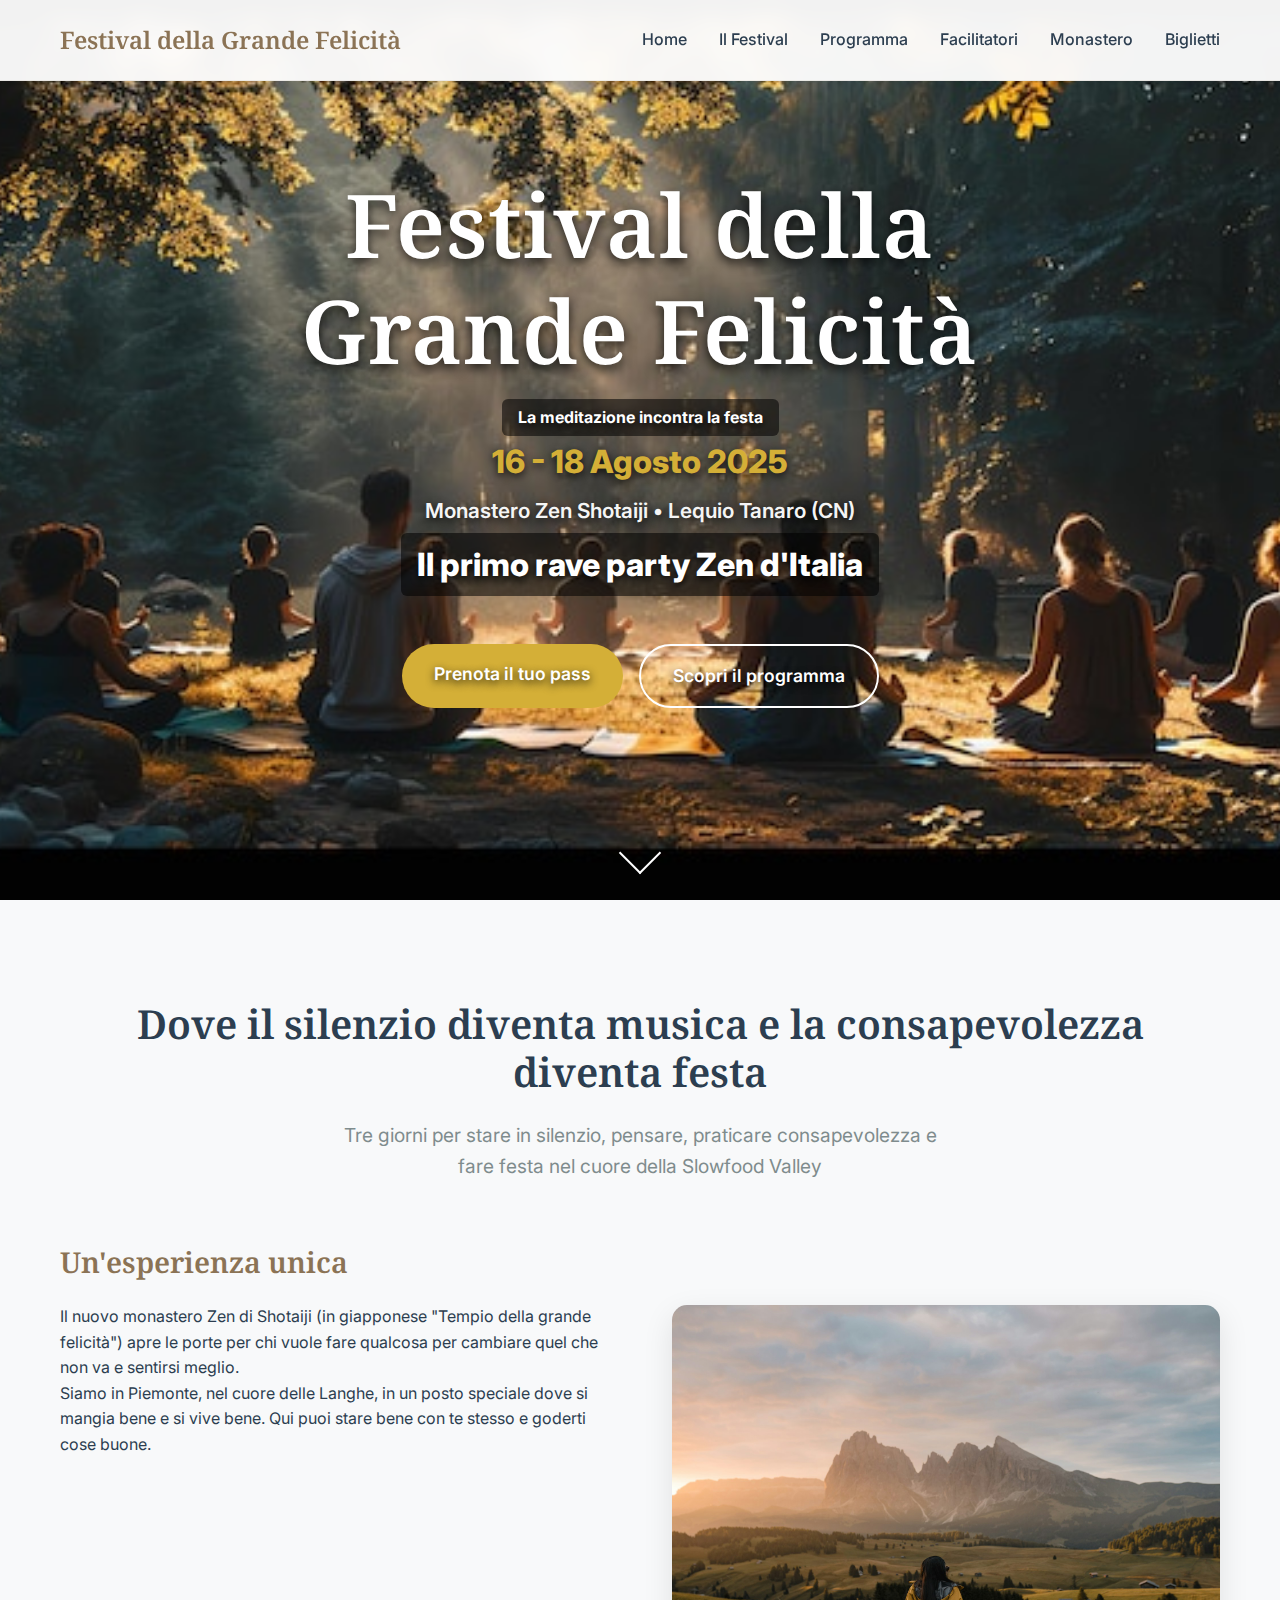
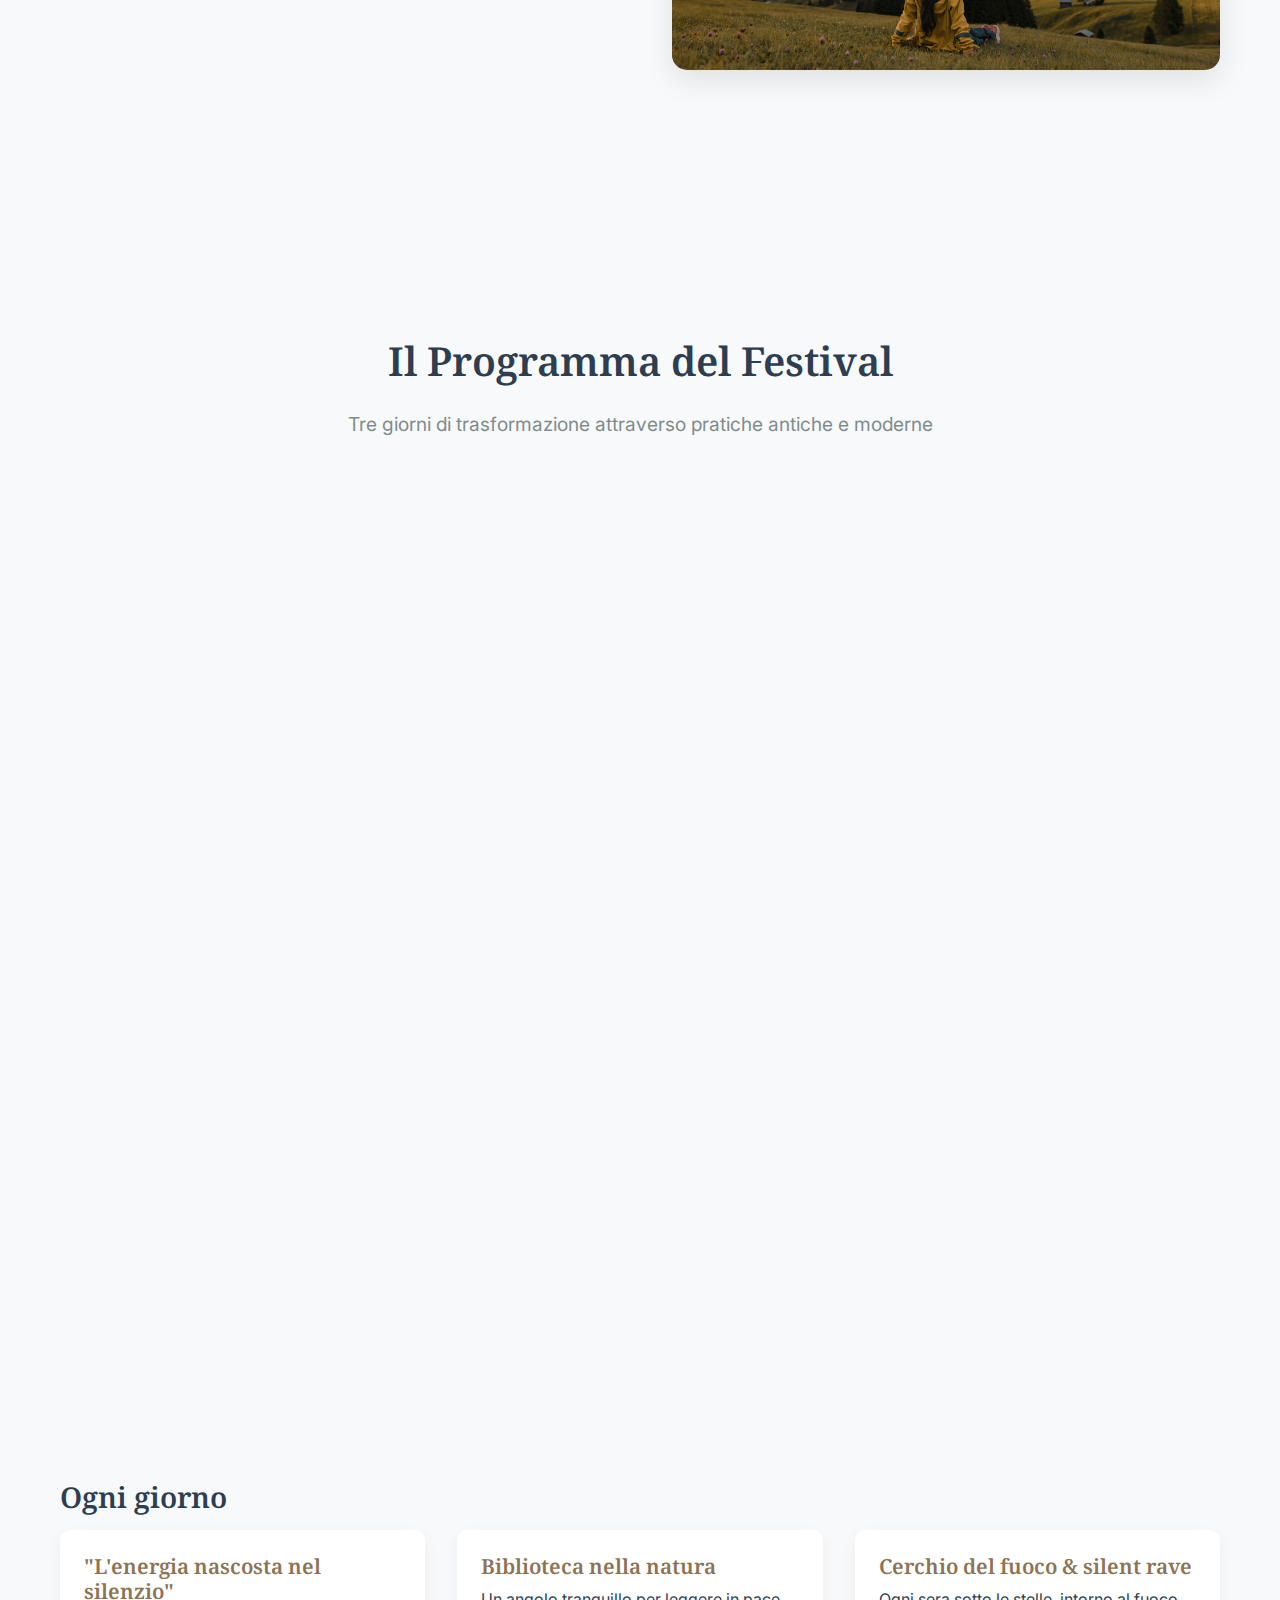
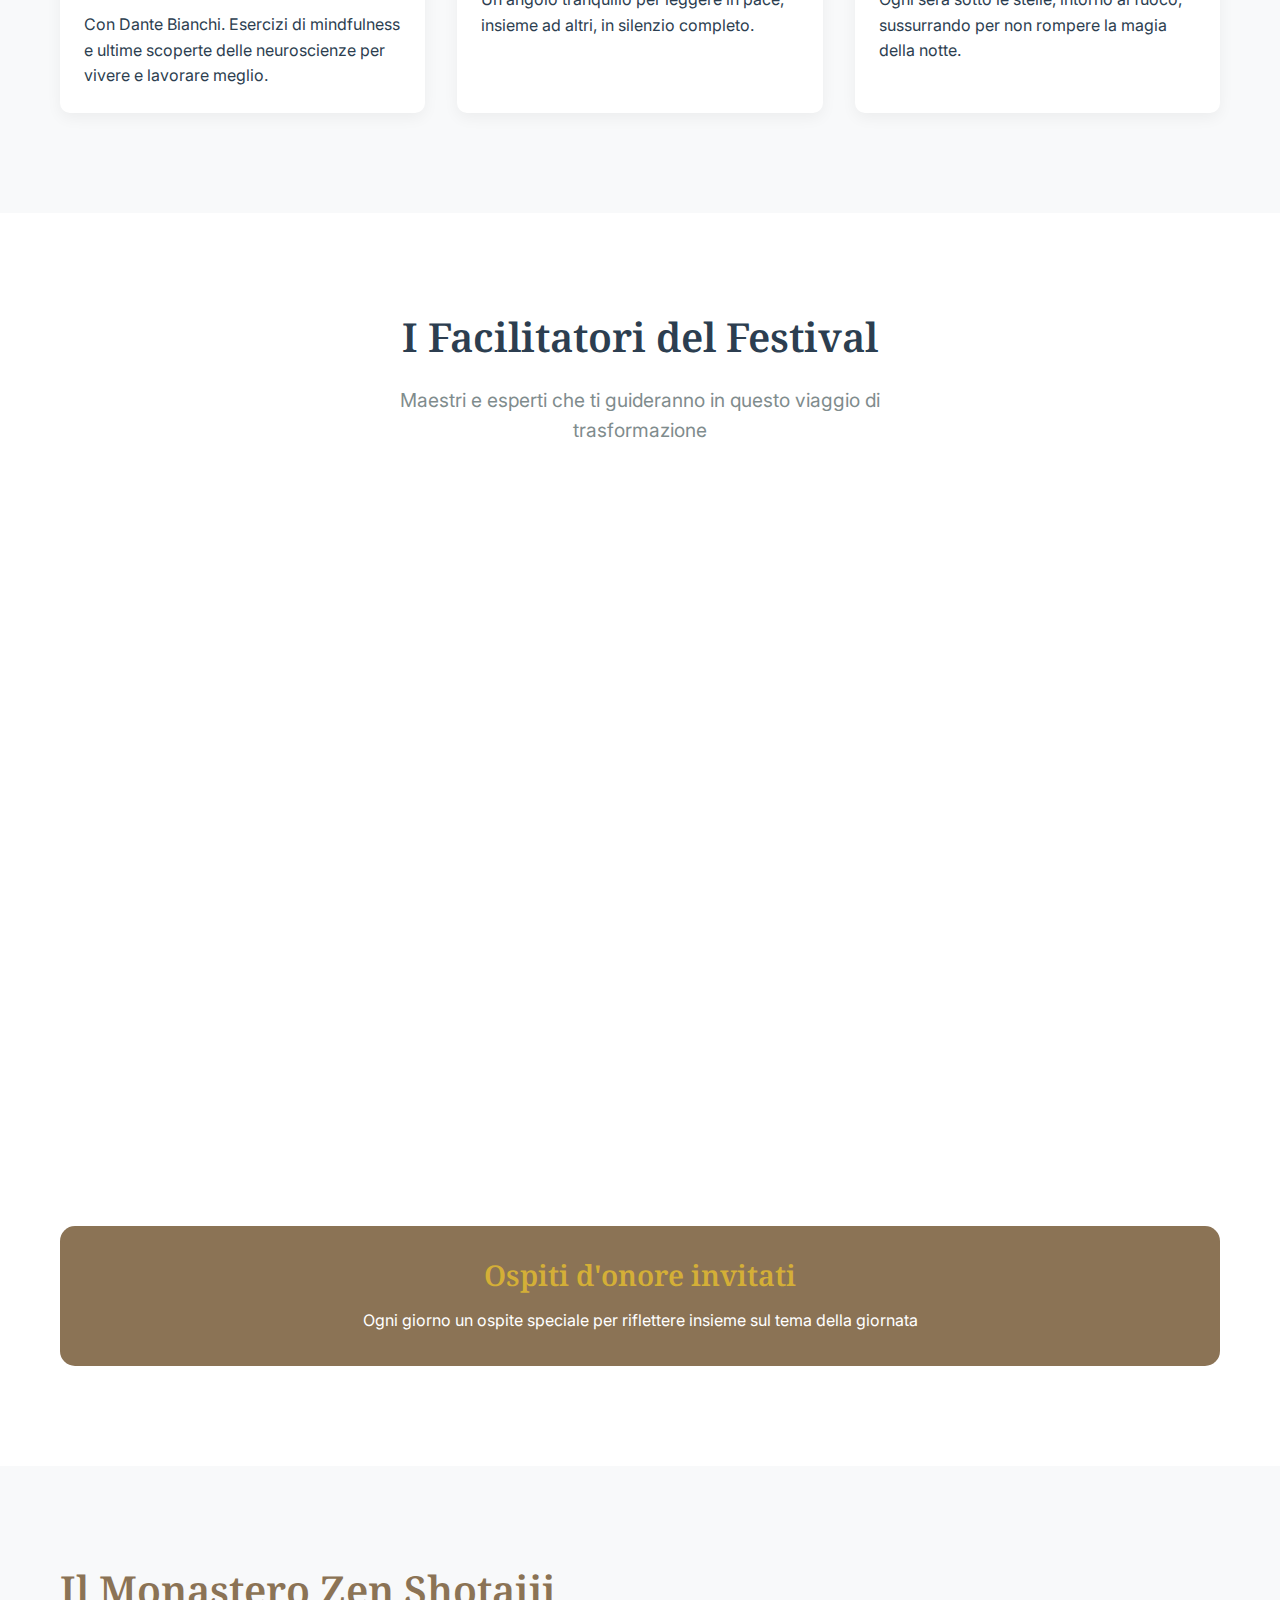
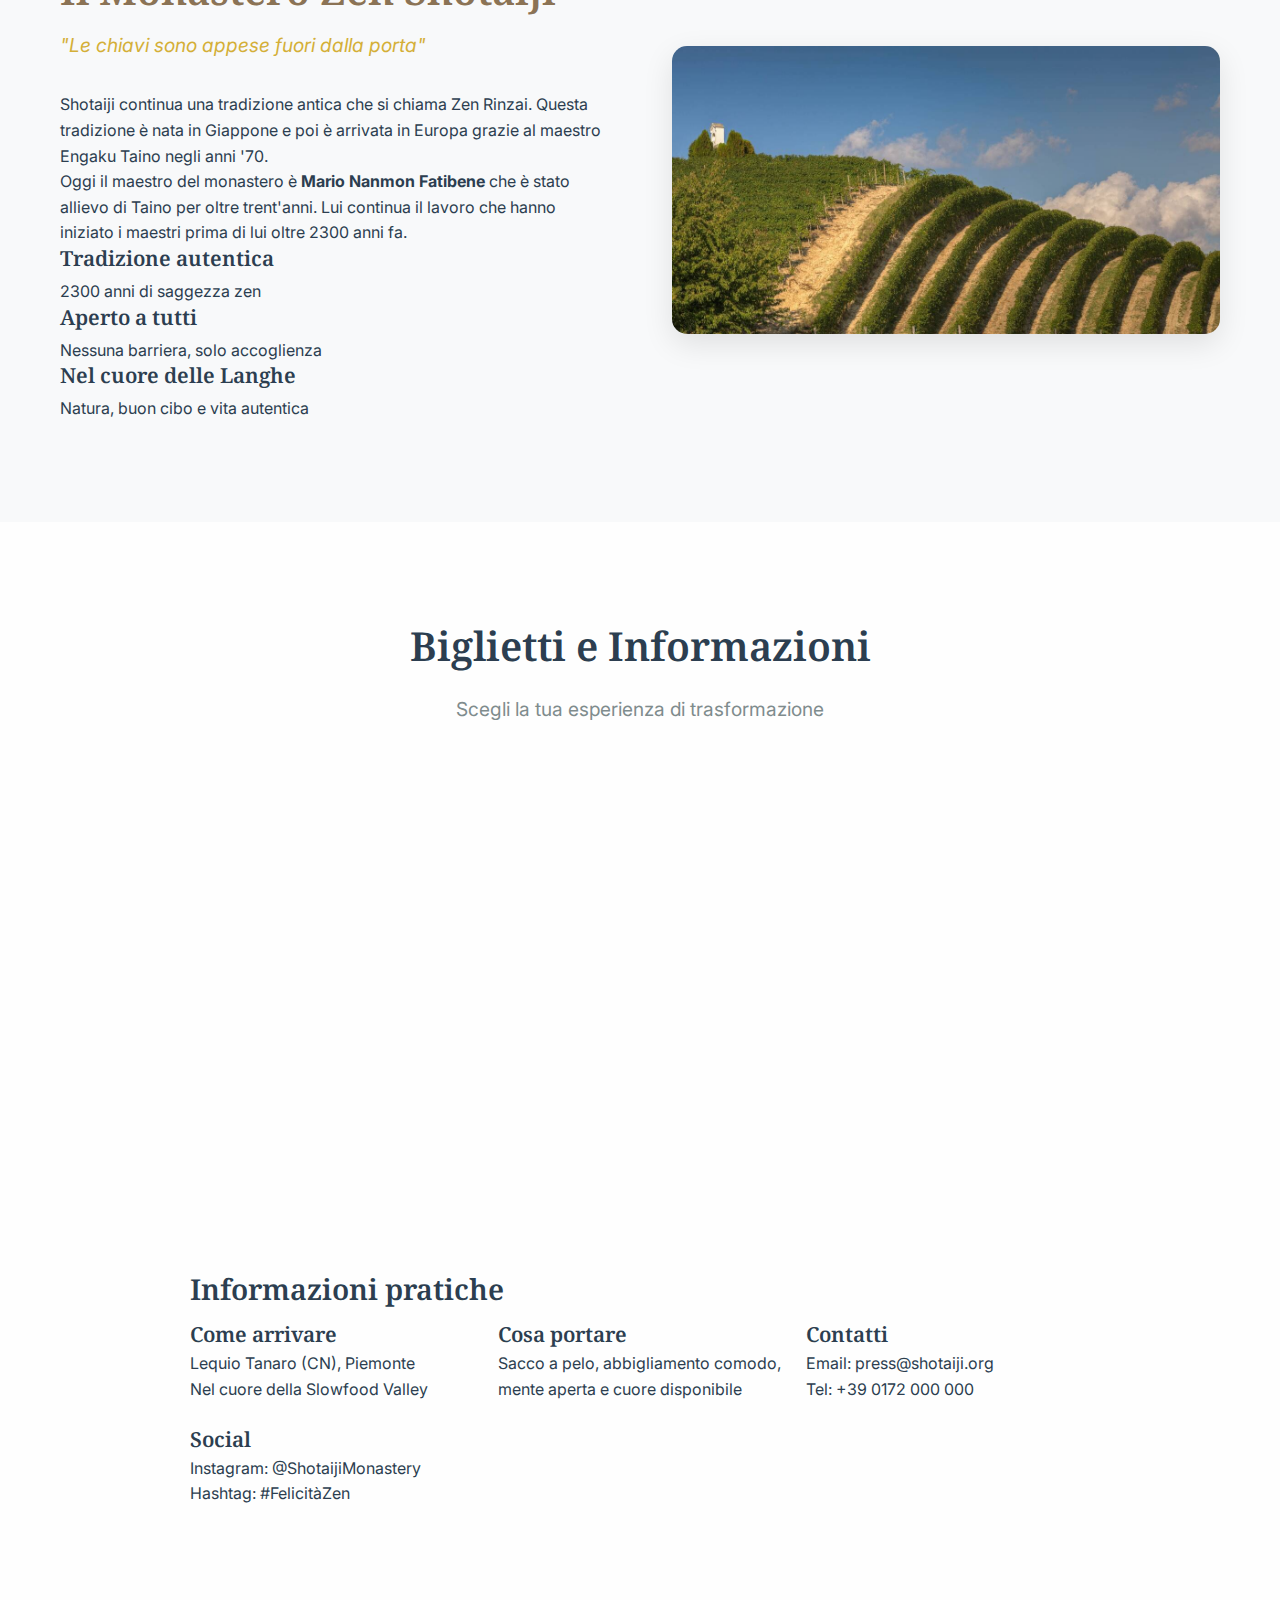
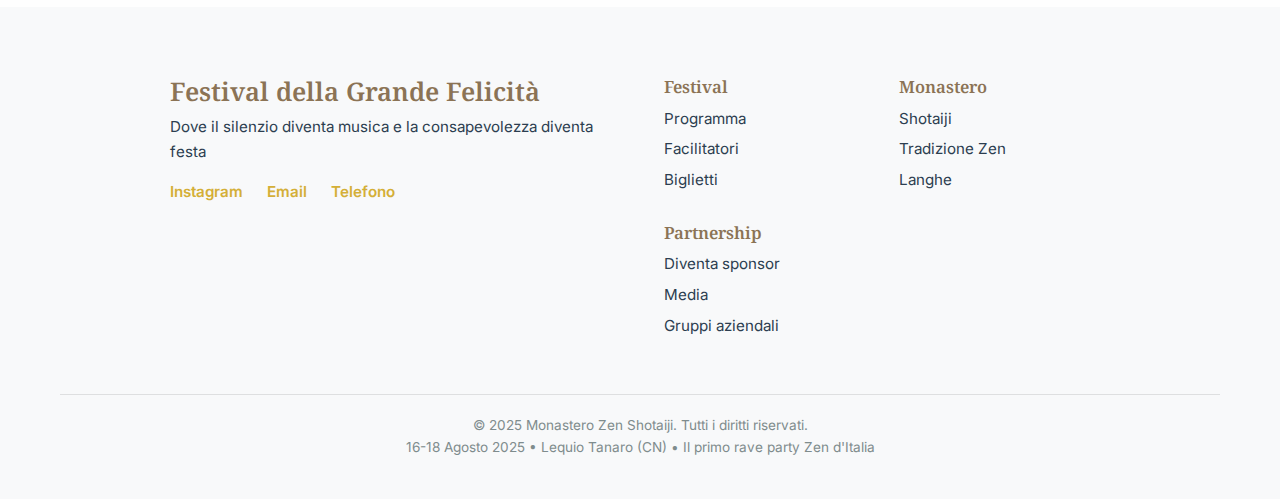
<file: index.html>
<!DOCTYPE html>
<html lang="it">
<head>
    <meta charset="UTF-8">
    <meta http-equiv="Cache-Control" content="no-cache, no-store, must-revalidate">
    <meta http-equiv="Pragma" content="no-cache">
    <meta http-equiv="Expires" content="0">
    <meta name="viewport" content="width=device-width, initial-scale=1.0">
    <title>Festival della Grande Felicità | 16-18 Agosto 2025 | Monastero Zen Shotaiji</title>
    <meta name="description" content="Il primo rave party Zen d'Italia. Tre giorni di meditazione, consapevolezza e festa nel cuore delle Langhe piemontesi.">
    <link rel="stylesheet" href="styles.css">
    <link href="https://fonts.googleapis.com/css2?family=Inter:wght@300;400;500;600;700&family=Noto+Serif:wght@400;600&display=swap" rel="stylesheet">
</head>
<body>
    <!-- Navigation -->
    <nav class="navbar">
        <div class="nav-container">
            <div class="nav-logo">
                <h2>Festival della Grande Felicità</h2>
            </div>
            <ul class="nav-menu">
                <li><a href="#home" class="nav-link">Home</a></li>
                <li><a href="#festival" class="nav-link">Il Festival</a></li>
                <li><a href="#programma" class="nav-link">Programma</a></li>
                <li><a href="#facilitatori" class="nav-link">Facilitatori</a></li>
                <li><a href="#monastero" class="nav-link">Monastero</a></li>
                <li><a href="#biglietti" class="nav-link">Biglietti</a></li>
            </ul>
            <div class="hamburger">
                <span></span>
                <span></span>
                <span></span>
            </div>
        </div>
    </nav>

    <!-- Hero Section -->
    <section id="home" class="hero">
        <div class="hero-background">
            <img src="assets/images/hero_meditation.jpg" alt="Meditazione zen nella natura">
            <div class="hero-overlay"></div>
        </div>
        <div class="hero-content">
            <h1 class="hero-title">Festival della Grande Felicità</h1>
            <p class="hero-subtitle">La meditazione incontra la festa</p>
            <div class="hero-details">
                <div class="hero-date">16 - 18 Agosto 2025</div>
                <div class="hero-location">Monastero Zen Shotaiji • Lequio Tanaro (CN)</div>
                <div class="hero-tagline">Il primo rave party Zen d'Italia</div>
            </div>
            <div class="hero-buttons">
                <a href="#biglietti" class="btn btn-primary">Prenota il tuo pass</a>
                <a href="#programma" class="btn btn-secondary">Scopri il programma</a>
            </div>
        </div>
        <div class="scroll-indicator">
            <div class="scroll-arrow"></div>
        </div>
    </section>

    <!-- Festival Introduction -->
    <section id="festival" class="festival-intro">
        <div class="container">
            <div class="section-header">
                <h2>Dove il silenzio diventa musica e la consapevolezza diventa festa</h2>
                <p class="section-subtitle">Tre giorni per stare in silenzio, pensare, praticare consapevolezza e fare festa nel cuore della Slowfood Valley</p>
            </div>
            
            <div class="intro-grid">
                <div class="intro-text">
                    <h3>Un'esperienza unica</h3>
                    <p>Il nuovo monastero Zen di Shotaiji (in giapponese "Tempio della grande felicità") apre le porte per chi vuole fare qualcosa per cambiare quel che non va e sentirsi meglio.</p>
                    <p>Siamo in Piemonte, nel cuore delle Langhe, in un posto speciale dove si mangia bene e si vive bene. Qui puoi stare bene con te stesso e goderti cose buone.</p>
                    
                    <div class="highlights">
                        <div class="highlight-item">
                            <h4>🧘‍♀️ Meditazioni all'alba</h4>
                            <p>Inizia ogni giornata con la pratica zen tradizionale</p>
                        </div>
                        <div class="highlight-item">
                            <h4>🔥 Cerchi di fuoco sotto le stelle</h4>
                            <p>Ogni sera ci troveremo intorno al fuoco come dalla preistoria</p>
                        </div>
                        <div class="highlight-item">
                            <h4>📚 Biblioteca immersa nella natura</h4>
                            <p>Leggi in silenzio, ma insieme, senza essere disturbato</p>
                        </div>
                    </div>
                </div>
                <div class="intro-image">
                    <img src="assets/images/monastery_peaceful.jpg" alt="Monastero zen pacifico">
                </div>
            </div>
        </div>
    </section>

    <!-- Program Section -->
    <section id="programma" class="program">
        <div class="container">
            <div class="section-header">
                <h2>Il Programma del Festival</h2>
                <p class="section-subtitle">Tre giorni di trasformazione attraverso pratiche antiche e moderne</p>
            </div>

            <div class="program-days">
                <div class="program-day">
                    <div class="day-header">
                        <div class="day-number">17</div>
                        <div class="day-info">
                            <h3>Giornata della Gratitudine</h3>
                            <p>Domenica 17 Agosto</p>
                        </div>
                    </div>
                    <div class="day-content">
                        <h4>Naikan con Fabrizio Tabiani</h4>
                        <p>Imparerai il Naikan, una pratica giapponese di auto-riflessione che radica la gratitudine in un benessere autentico alternando pratica guidata, condivisioni e applicazioni immediate che
                            trasformano la teoria in esperienza.</p>
                        <p>Scoprirai quattro abilità importanti: autoriflessione, accettazione, coesistenza con emozioni spiacevoli e fare attenzione per imparare modi concreti per guardarci dentro e sentire gratitudine vera.</p>
                    </div>
                </div>

                <div class="program-day">
                    <div class="day-header">
                        <div class="day-number">18</div>
                        <div class="day-info">
                            <h3>Giornata del Movimento Autentico</h3>
                            <p>Lunedì 18 Agosto</p>
                        </div>
                    </div>
                    <div class="day-content">
                        <h4>Il Movimento Autentico come linguaggio dell'Anima</h4>
                        <p>Con Silvana Bragante scoprirai il tuo movimento naturale: quello più autentico quando siamo in relazione con gli altri.</p>
                        <p>Si crea un dialogo nuovo tra il corpo e la mente che alimenta il nostro benessere.</p>
                    </div>
                </div>

                <div class="program-day">
                    <div class="day-header">
                        <div class="day-number">19</div>
                        <div class="day-info">
                            <h3>Giornata "Eliminare il caos"</h3>
                            <p>Martedì 19 Agosto</p>
                        </div>
                    </div>
                    <div class="day-content">
                        <h4>Dialogo Incorpo con Ilaria Vaglini e Mauro Sandrini</h4>
                        <p>Quando Socrate incontra il Buddha: l'arte perduta del dialogo incorpo. Maieutica e presenza corporea si fondono in una comunicazione capace di trasformare profondamente le relazioni.</p>
                        <p>Strumenti concreti per trasformare la frammentazione contemporanea in una centratura profonda.</p>
                    </div>
                </div>
            </div>

            <div class="daily-activities">
                <h3>Ogni giorno</h3>
                <div class="activities-grid">
                    <div class="activity">
                        <h4>"L'energia nascosta nel silenzio"</h4>
                        <p>Con Dante Bianchi. Esercizi di mindfulness e ultime scoperte delle neuroscienze per vivere e lavorare meglio.</p>
                    </div>
                    <div class="activity">
                        <h4>Biblioteca nella natura</h4>
                        <p>Un angolo tranquillo per leggere in pace, insieme ad altri, in silenzio completo.</p>
                    </div>
                    <div class="activity">
                        <h4>Cerchio del fuoco & silent rave</h4>
                        <p>Ogni sera sotto le stelle, intorno al fuoco, sussurrando per non rompere la magia della notte.</p>
                    </div>
                </div>
            </div>
        </div>
    </section>

    <!-- Facilitators Section -->
    <section id="facilitatori" class="facilitators">
        <div class="container">
            <div class="section-header">
                <h2>I Facilitatori del Festival</h2>
                <p class="section-subtitle">Maestri e esperti che ti guideranno in questo viaggio di trasformazione</p>
            </div>

            <div class="facilitators-grid">
                <div class="facilitator">
                    <div class="facilitator-info">
                        <h3>Fabrizio Tabiani</h3>
                        <p class="facilitator-role">Giornata della Gratitudine</p>
                        <p>Psicoterapeuta, pratica lo Zen Rinzai ed è istruttore di mindfulness. È esperto di Naikan e fa parte del ToDo Institute di Gregg Krech. Al festival guiderà un percorso sulla psicologia giapponese del benessere.</p>
                    </div>
                </div>

                <div class="facilitator">
                    <div class="facilitator-info">
                        <h3>Silvana Bragante</h3>
                        <p class="facilitator-role">Il Movimento Autentico</p>
                        <p>Psicoterapeuta che lavora con il corpo, fa parte della SIAR. È insegnante di Movimento Autentico che sta innovando per renderlo ancora più accessibile. Ha imparato questo metodo direttamente da Helen Payne.</p>
                    </div>
                </div>

                <div class="facilitator">
                    <div class="facilitator-info">
                        <h3>Ilaria Vaglini</h3>
                        <p class="facilitator-role">Dialogo Incorpo</p>
                        <p>Filosofa e docente all'Università di Pisa. Insieme a Mauro Sandrini ha sviluppato il metodo del "Dialogo incorpo" che fonde filosofia greca e consapevolezza orientale.</p>
                    </div>
                </div>

                <div class="facilitator">
                    <div class="facilitator-info">
                        <h3>Mauro Sandrini</h3>
                        <p class="facilitator-role">Eliminare il caos</p>
                        <p>Formatore e innovatore. Ha inventato il metodo "Eliminare il caos" e riportato alla luce la pratica del "Dialogo incorpo". Ci darà strumenti pratici per affrontare le difficoltà del mondo moderno.</p>
                    </div>
                </div>

                <div class="facilitator">
                    <div class="facilitator-info">
                        <h3>Dante Bianchi</h3>
                        <p class="facilitator-role">L'energia nascosta nel silenzio</p>
                        <p>Pratica lo Zen Rinzai ed è allievo del maestro Mario Nanmon Fatibene. Laureato in scienze biologiche, unisce la meditazione con le conoscenze scientifiche. Il suo modo di insegnare è rigoroso ma empatico.</p>
                    </div>
                </div>
            </div>

            <div class="special-guests">
                <h3>Ospiti d'onore invitati</h3>
                <div class="guests-list">
                    <span class="guest">Ogni giorno un ospite speciale per riflettere insieme sul tema della giornata</span>
                </div>
            </div>
        </div>
    </section>

    <!-- Monastery Section -->
    <section id="monastero" class="monastery">
        <div class="container">
            <div class="monastery-content">
                <div class="monastery-text">
                    <h2>Il Monastero Zen Shotaiji</h2>
                    <p class="monastery-subtitle">"Le chiavi sono appese fuori dalla porta"</p>
                    
                    <p>Shotaiji continua una tradizione antica che si chiama Zen Rinzai. Questa tradizione è nata in Giappone e poi è arrivata in Europa grazie al maestro Engaku Taino negli anni '70.</p>
                    
                    <p>Oggi il maestro del monastero è <strong>Mario Nanmon Fatibene</strong> che è stato allievo di Taino per oltre trent'anni. Lui continua il lavoro che hanno iniziato i maestri prima di lui oltre 2300 anni fa.</p>
                    
                    <div class="monastery-features">
                        <div class="feature">
                            <h4>Tradizione autentica</h4>
                            <p>2300 anni di saggezza zen</p>
                        </div>
                        <div class="feature">
                            <h4>Aperto a tutti</h4>
                            <p>Nessuna barriera, solo accoglienza</p>
                        </div>
                        <div class="feature">
                            <h4>Nel cuore delle Langhe</h4>
                            <p>Natura, buon cibo e vita autentica</p>
                        </div>
                    </div>
                </div>
                <div class="monastery-image">
                    <img src="assets/images/langhe_landscape.jpg" alt="Paesaggio delle Langhe">
                </div>
            </div>
        </div>
    </section>

    <!-- Tickets Section -->
    <section id="biglietti" class="tickets">
        <div class="container">
            <div class="section-header">
                <h2>Biglietti e Informazioni</h2>
                <p class="section-subtitle">Scegli la tua esperienza di trasformazione</p>
            </div>

            <div class="tickets-grid">
                <div class="ticket-card">
                    <h3>Giornata singola</h3>
                    <div class="price">€150</div>
                    <ul class="ticket-features">
                        <li>Accesso a workshop e attività di 1 giorno</li>
                        <li>Tutte le pratiche quotidiane</li>
                        <li>Cerchio del fuoco serale</li>
                    </ul>
                    <a href="https://festivalgrandefelicita.it" class="btn btn-outline" target="_blank">Prenota</a>
                </div>

                <div class="ticket-card featured">
                    <div class="ticket-badge">Più popolare</div>
                    <h3>Festival completo</h3>
                    <div class="price">€340</div>
                    <ul class="ticket-features">
                        <li>Tutte le attività dei 3 giorni</li>
                        <li>Pernottamento in sacco a pelo</li>
                        <li>Colazione e pranzo inclusi</li>
                        <li>Accesso completo a tutte le pratiche</li>
                    </ul>
                    <a href="https://festivalgrandefelicita.it" class="btn btn-primary" target="_blank">Prenota</a>
                </div>

                <div class="ticket-card early-bird">
                    <div class="ticket-badge">Early Bird</div>
                    <h3>Offerta speciale</h3>
                    <div class="price">€240</div>
                    <div class="price-note">Entro il 15 luglio</div>
                    <ul class="ticket-features">
                        <li>Tutti e 3 i giorni</li>
                        <li>Pernottamento in sacco a pelo</li>
                        <li>Colazione e pranzo inclusi</li>
                        <li>Risparmio di €100</li>
                    </ul>
                    <a href="https://festivalgrandefelicita.it" class="btn btn-primary" target="_blank">Prenota ora</a>
                </div>
            </div>

            <div class="practical-info">
                <h3>Informazioni pratiche</h3>
                <div class="info-grid">
                    <div class="info-item">
                        <h4>Come arrivare</h4>
                        <p>Lequio Tanaro (CN), Piemonte<br>Nel cuore della Slowfood Valley</p>
                    </div>
                    <div class="info-item">
                        <h4>Cosa portare</h4>
                        <p>Sacco a pelo, abbigliamento comodo, mente aperta e cuore disponibile</p>
                    </div>
                    <div class="info-item">
                        <h4>Contatti</h4>
                        <p>Email: press@shotaiji.org<br>Tel: +39 0172 000 000</p>
                    </div>
                    <div class="info-item">
                        <h4>Social</h4>
                        <p>Instagram: @ShotaijiMonastery<br>Hashtag: #FelicitàZen</p>
                    </div>
                </div>
            </div>
        </div>
    </section>

    <!-- Footer -->
    <footer class="footer">
        <div class="container">
            <div class="footer-content">
                <div class="footer-main">
                    <h3>Festival della Grande Felicità</h3>
                    <p>Dove il silenzio diventa musica e la consapevolezza diventa festa</p>
                    <div class="footer-social">
                        <a href="https://instagram.com/shotaijimonastery" target="_blank">Instagram</a>
                        <a href="mailto:press@shotaiji.org">Email</a>
                        <a href="tel:+390172000000">Telefono</a>
                    </div>
                </div>
                <div class="footer-links">
                    <div class="footer-section">
                        <h4>Festival</h4>
                        <ul>
                            <li><a href="#programma">Programma</a></li>
                            <li><a href="#facilitatori">Facilitatori</a></li>
                            <li><a href="#biglietti">Biglietti</a></li>
                        </ul>
                    </div>
                    <div class="footer-section">
                        <h4>Monastero</h4>
                        <ul>
                            <li><a href="#monastero">Shotaiji</a></li>
                            <li><a href="#">Tradizione Zen</a></li>
                            <li><a href="#">Langhe</a></li>
                        </ul>
                    </div>
                    <div class="footer-section">
                        <h4>Partnership</h4>
                        <ul>
                            <li><a href="mailto:press@shotaiji.org">Diventa sponsor</a></li>
                            <li><a href="mailto:press@shotaiji.org">Media</a></li>
                            <li><a href="mailto:press@shotaiji.org">Gruppi aziendali</a></li>
                        </ul>
                    </div>
                </div>
            </div>
            <div class="footer-bottom">
                <p>&copy; 2025 Monastero Zen Shotaiji. Tutti i diritti riservati.</p>
                <p>16-18 Agosto 2025 • Lequio Tanaro (CN) • Il primo rave party Zen d'Italia</p>
            </div>
        </div>
    </footer>

    <script src="script.js"></script>
</body>
</html>
</file>
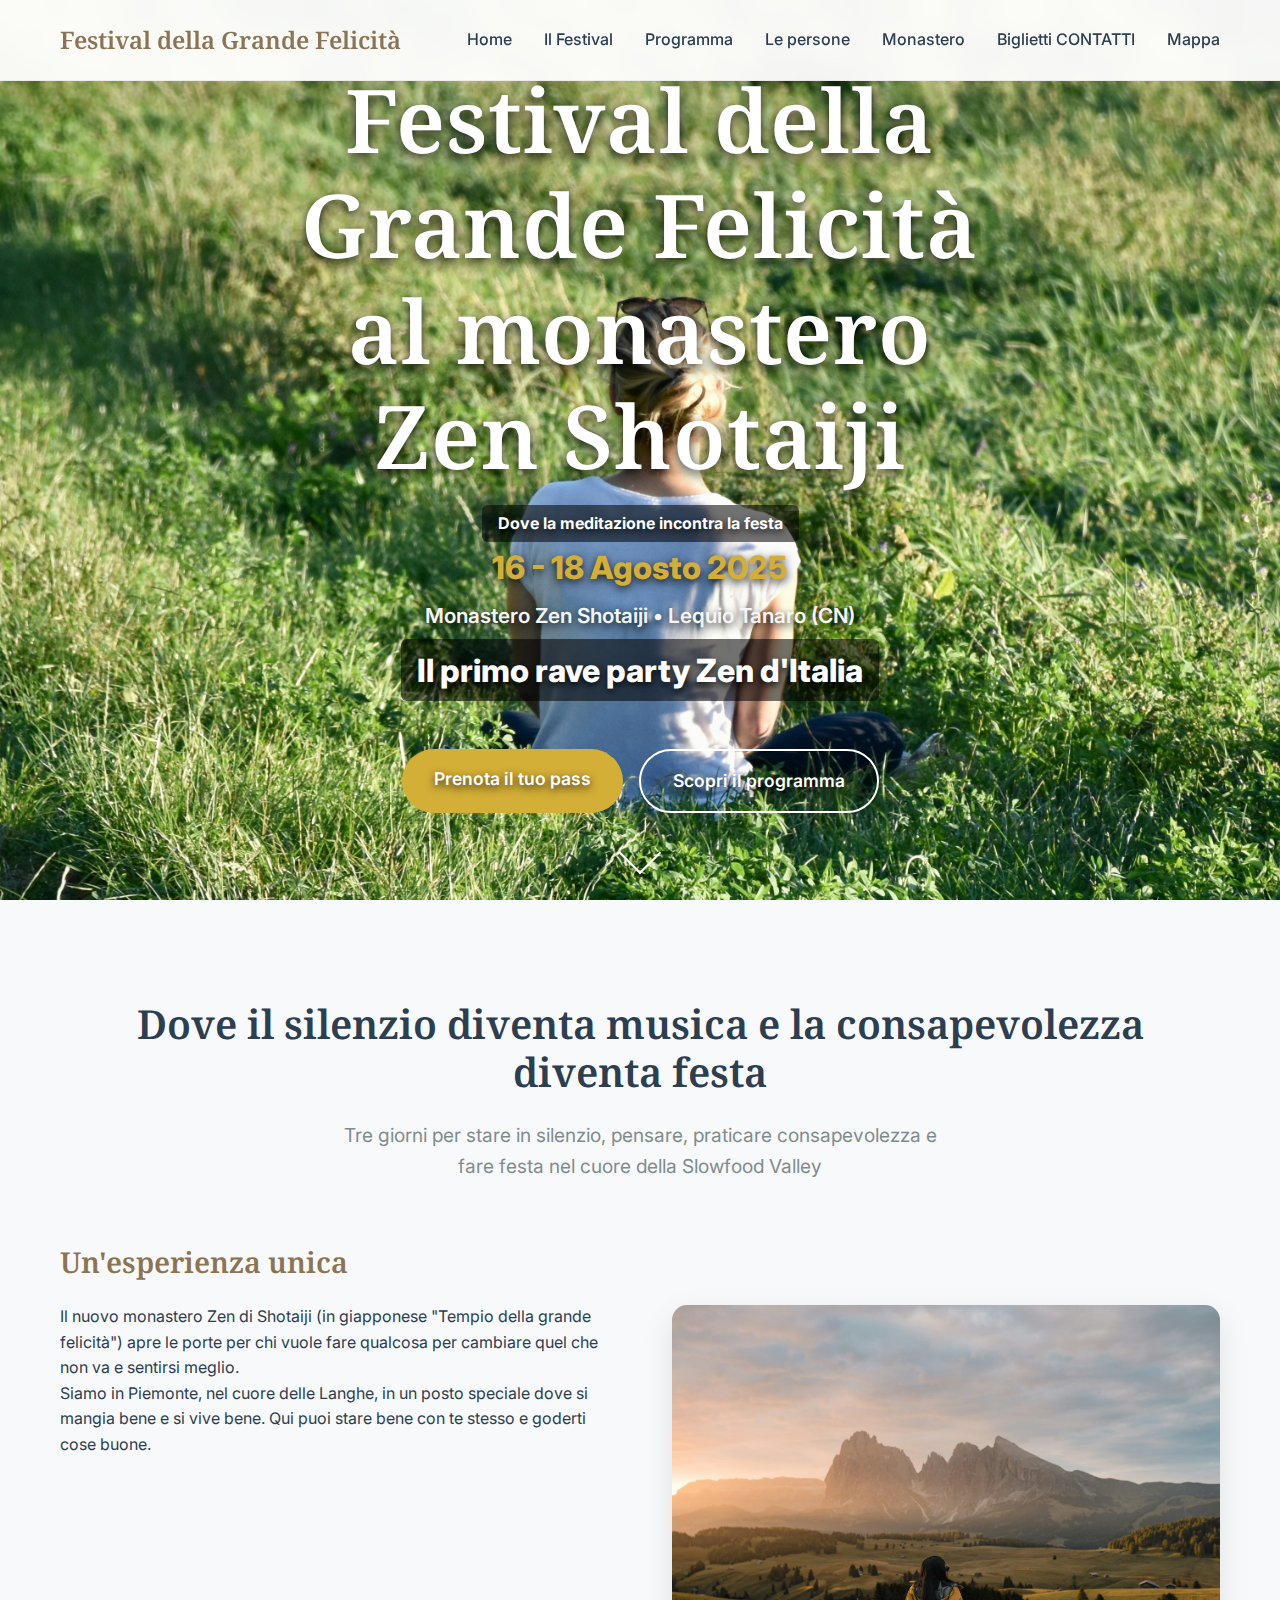
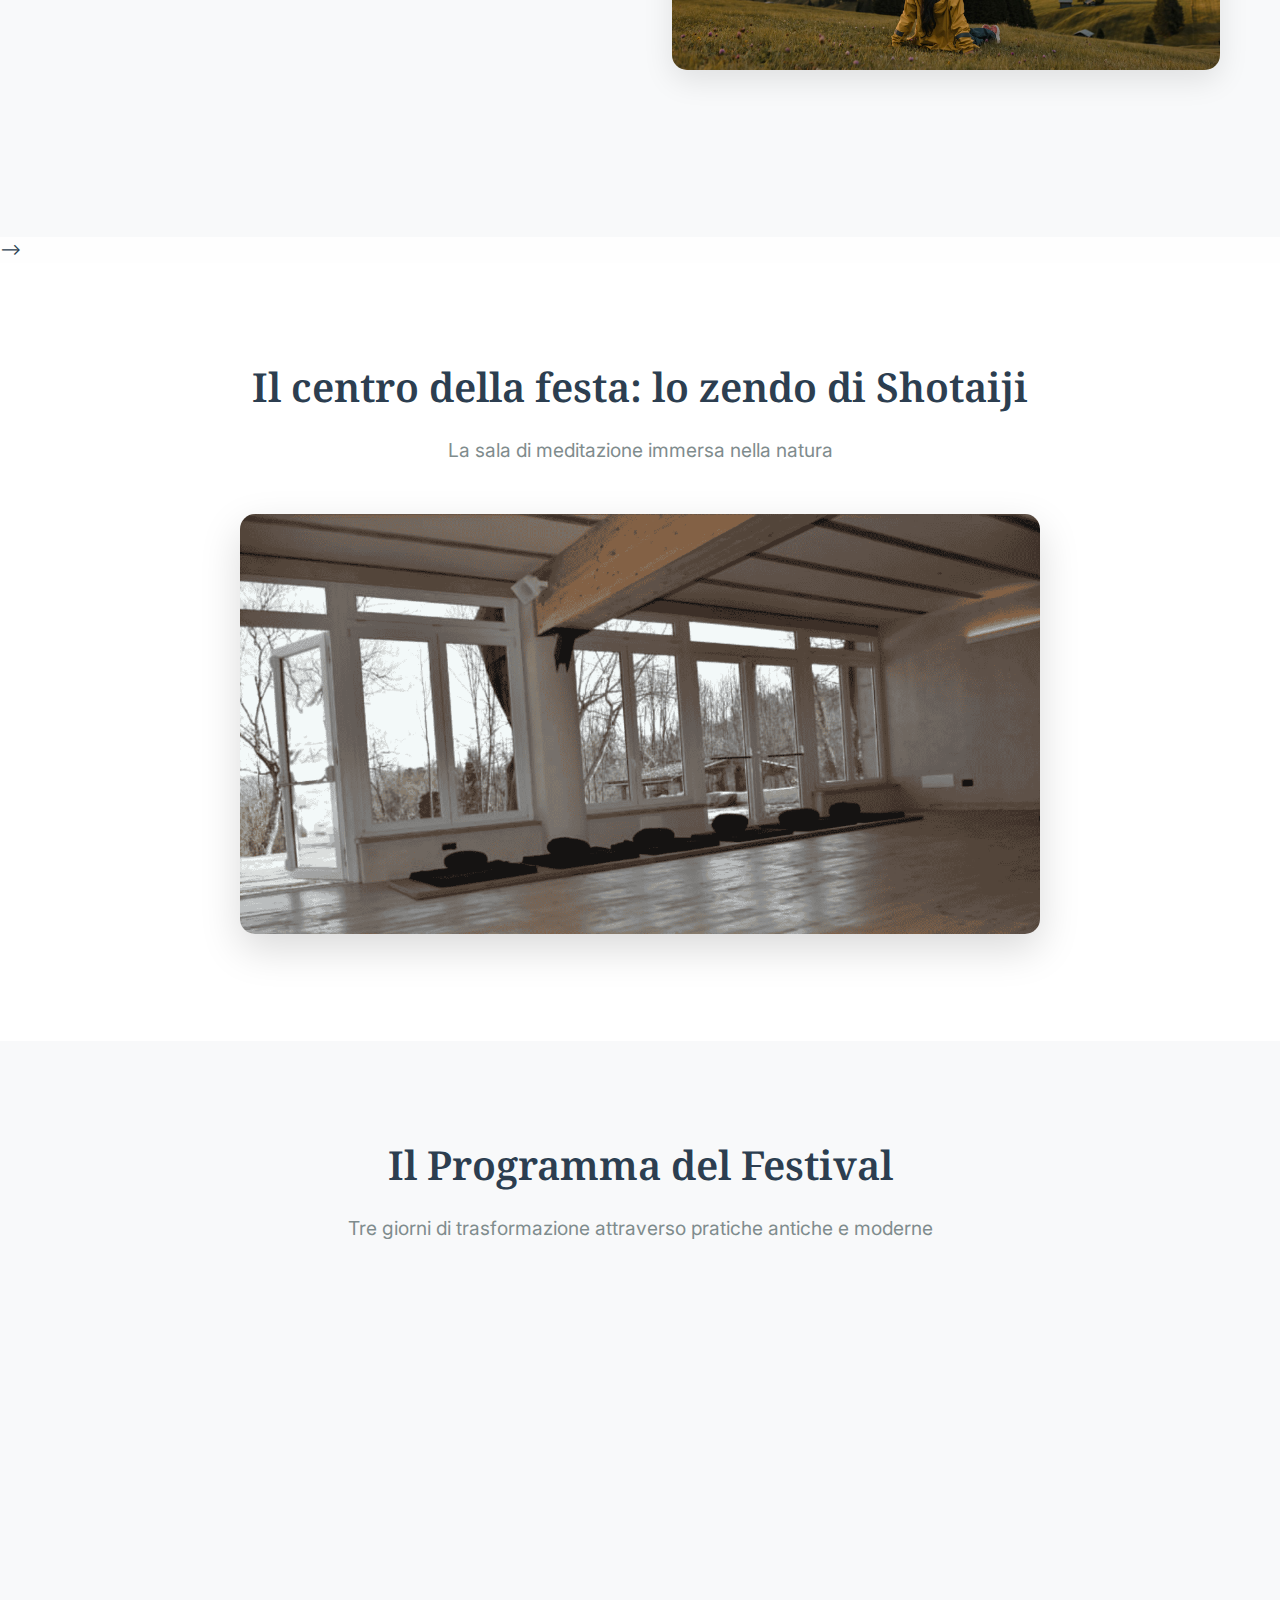
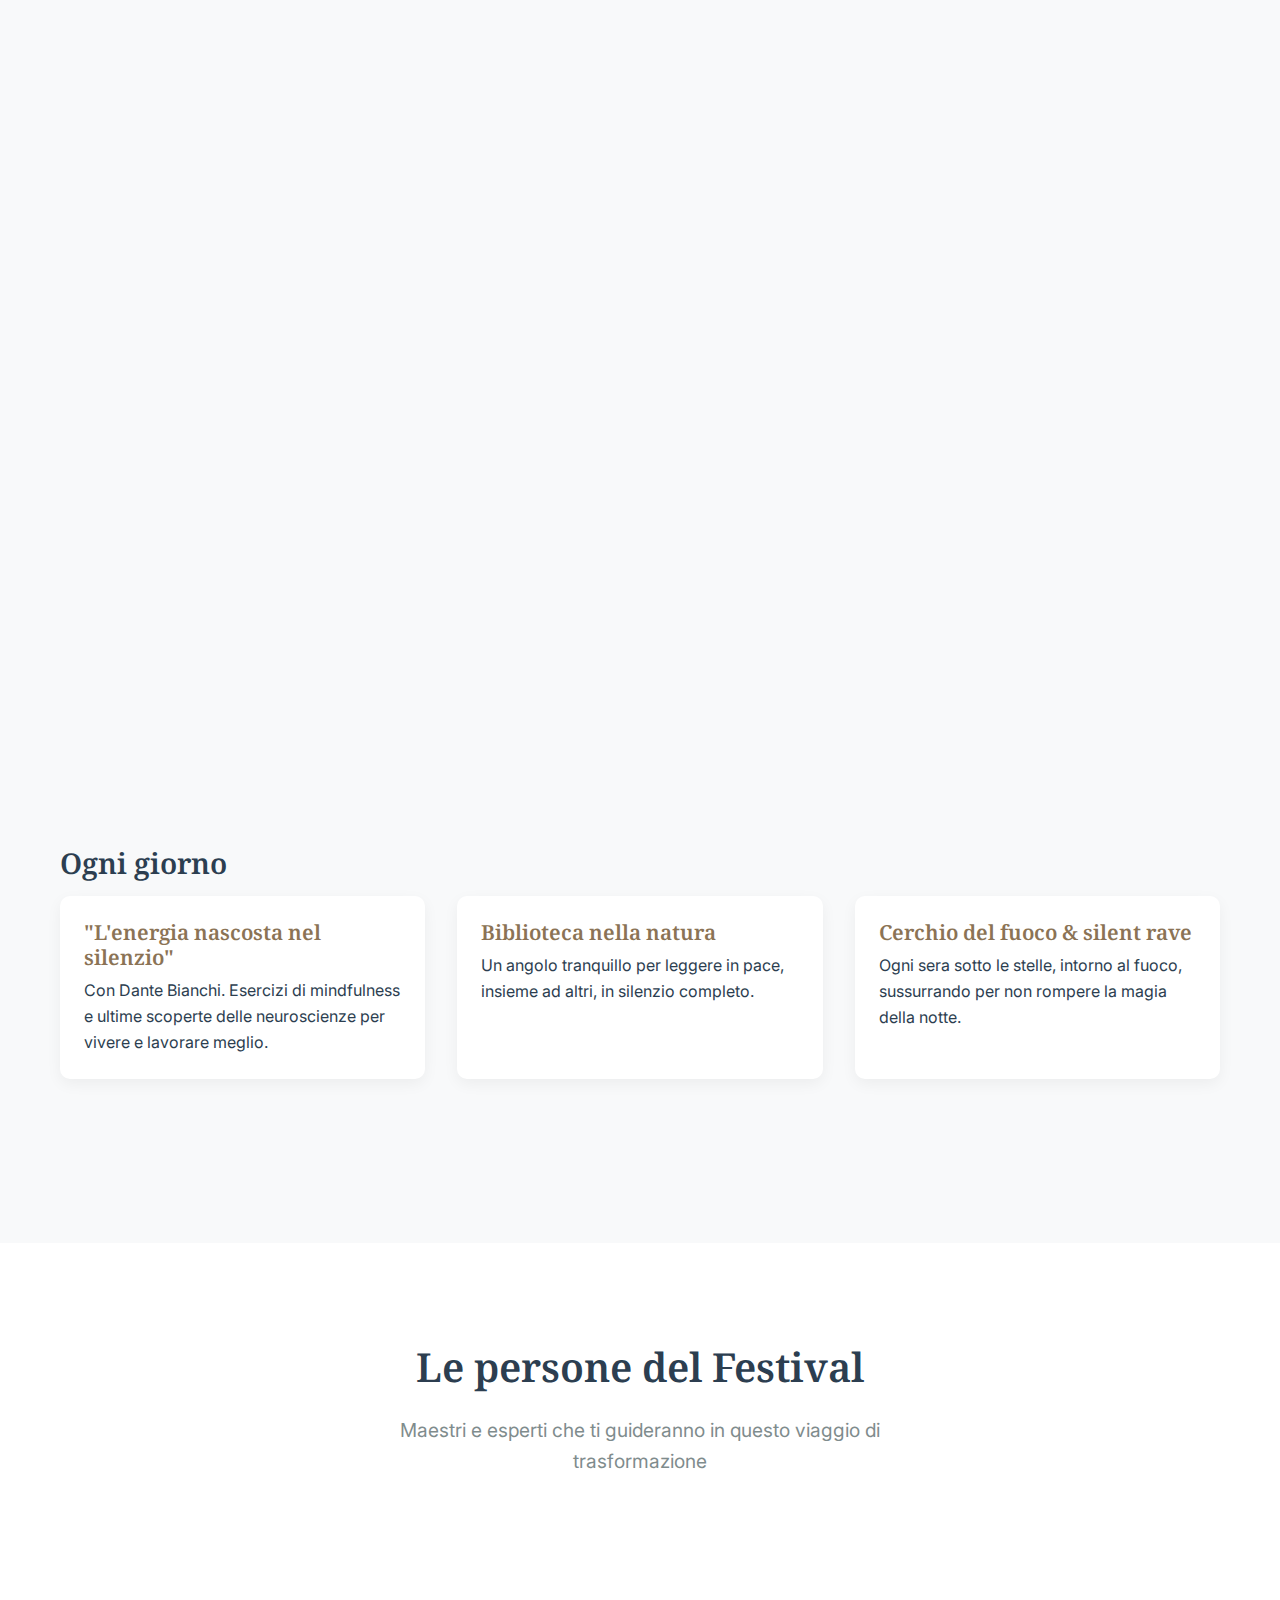
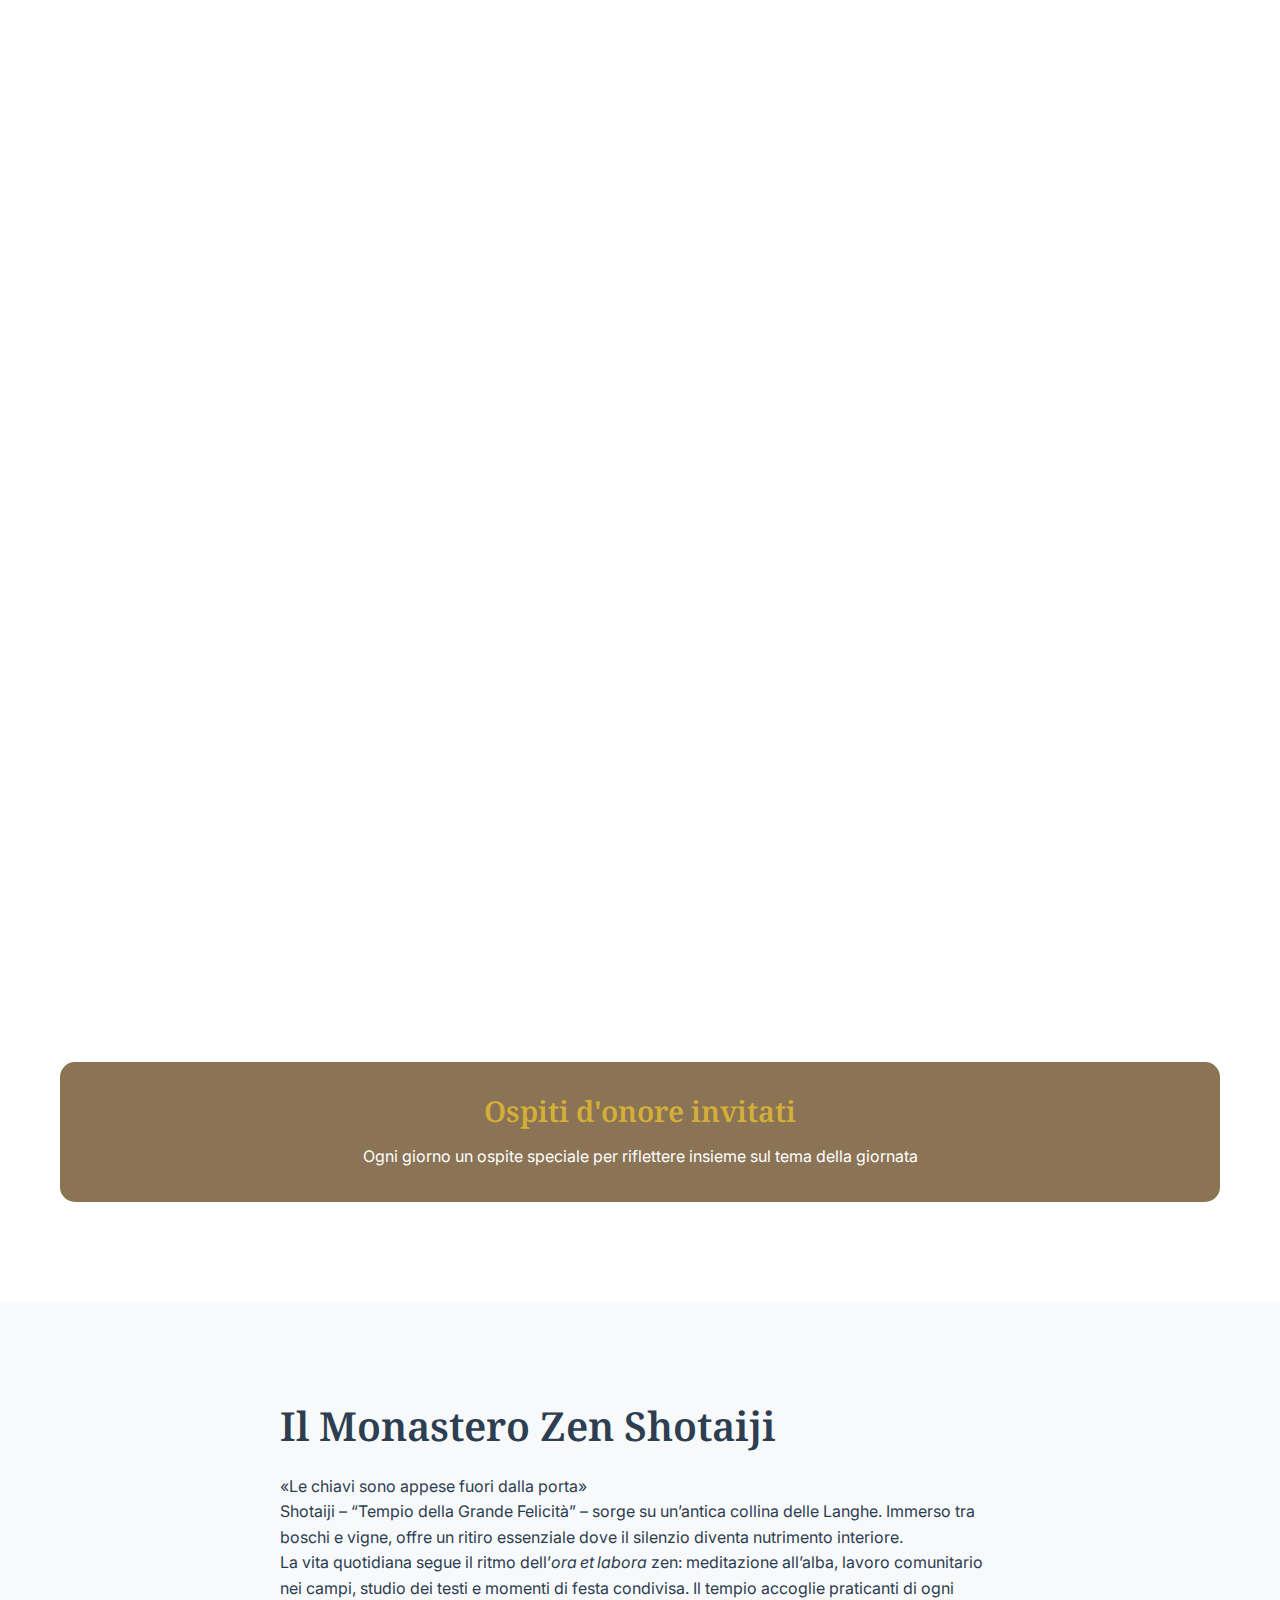
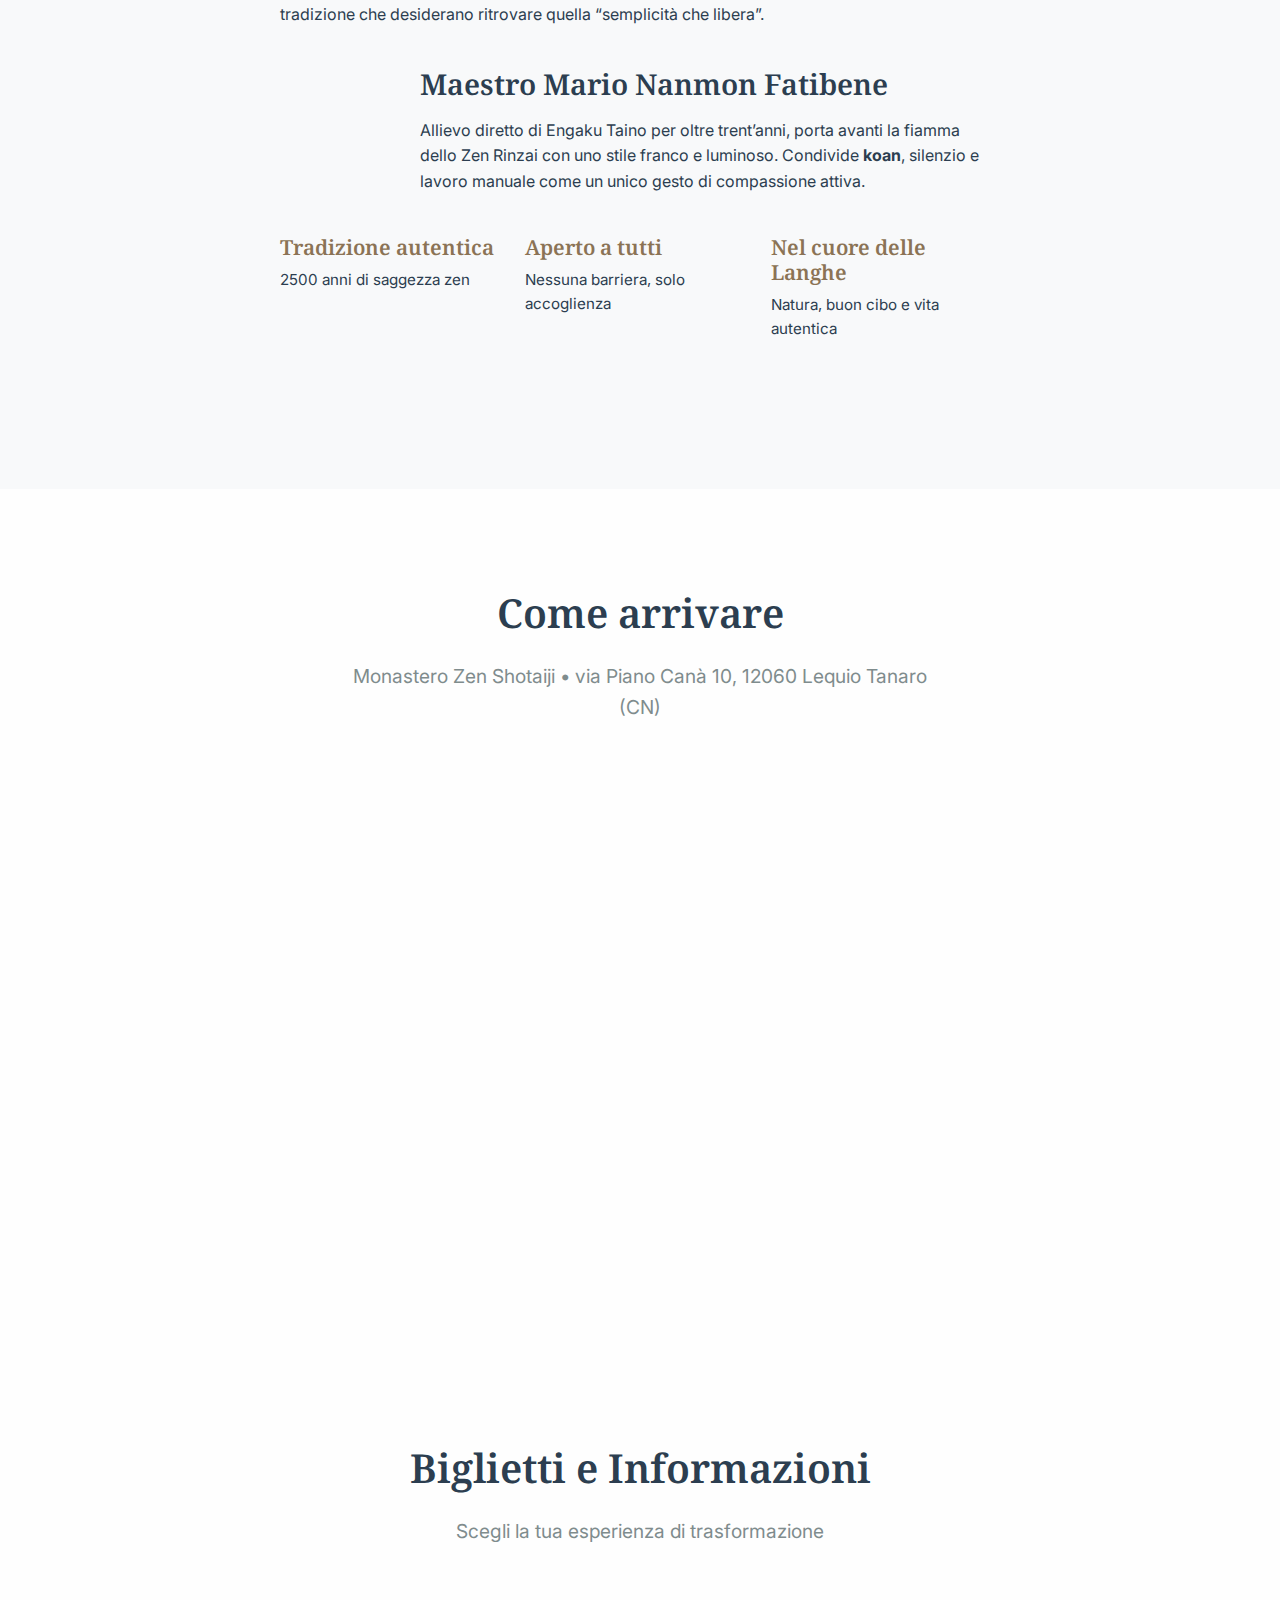
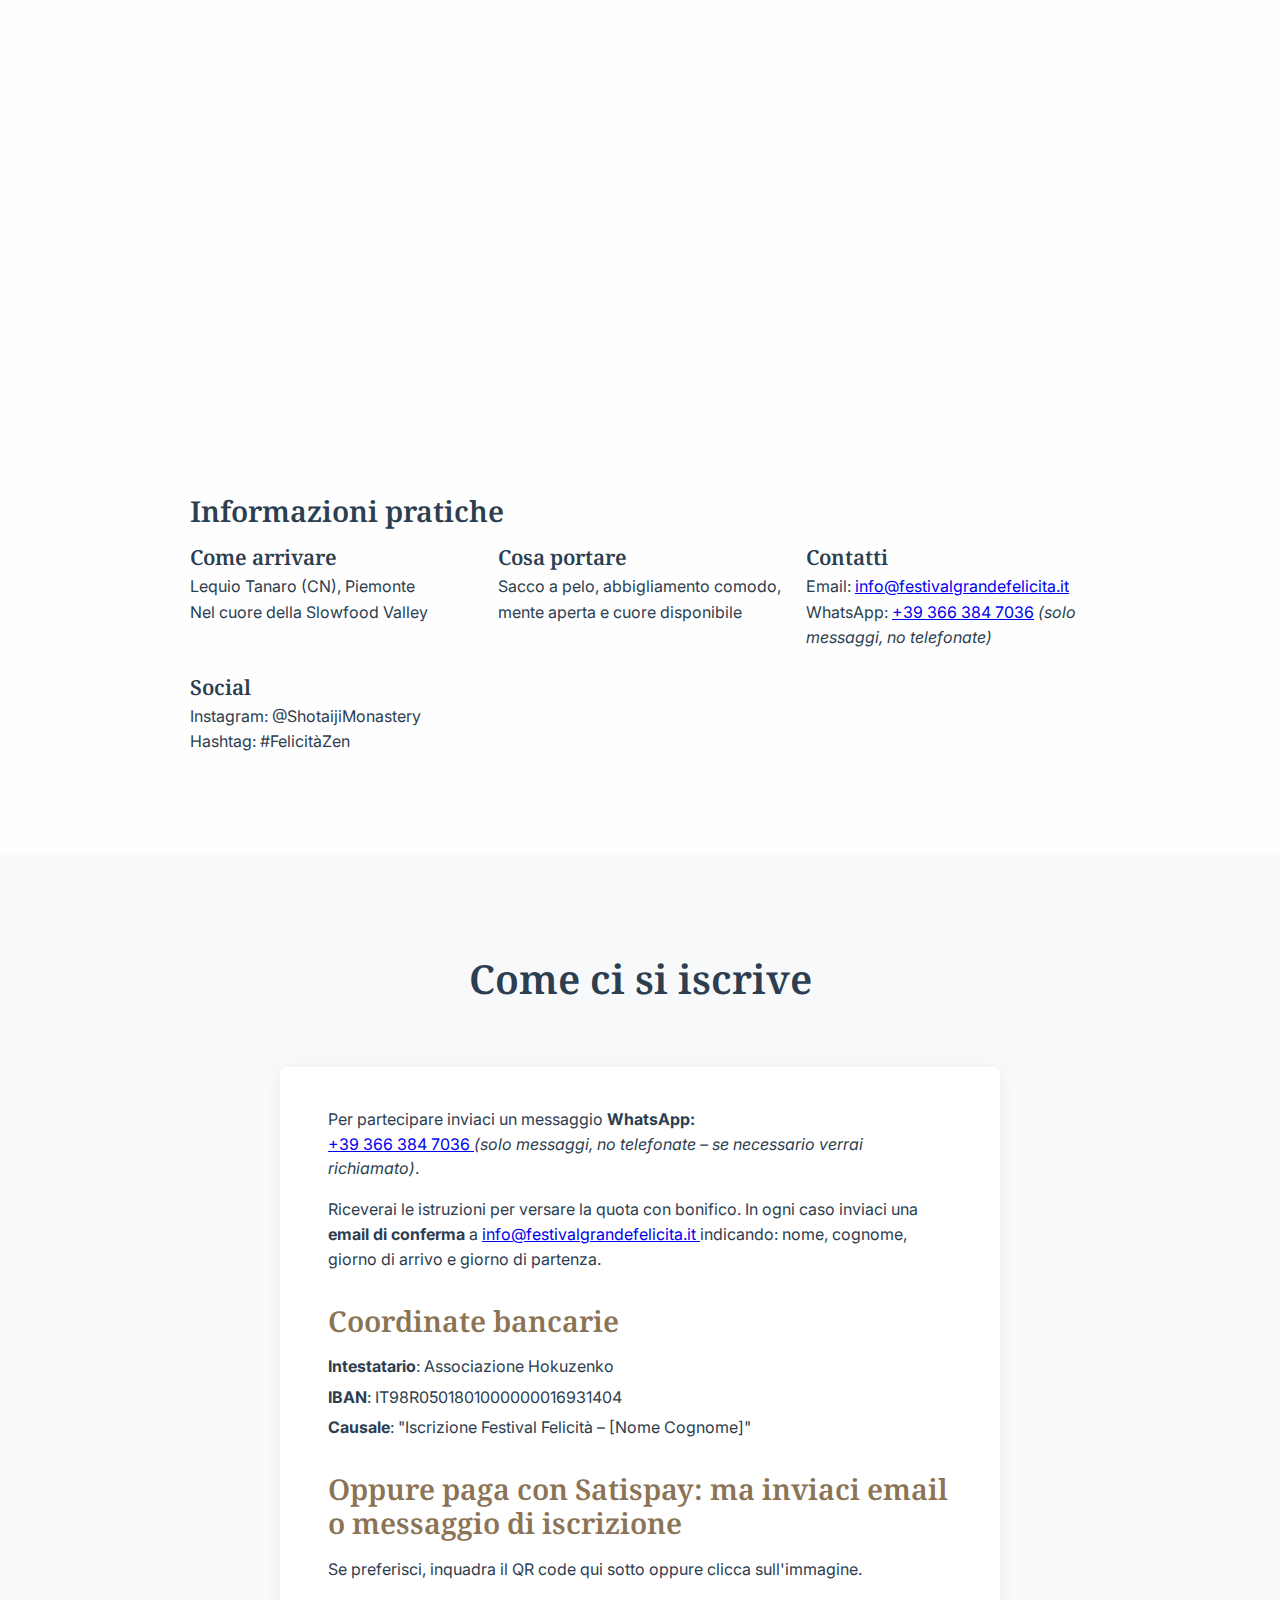
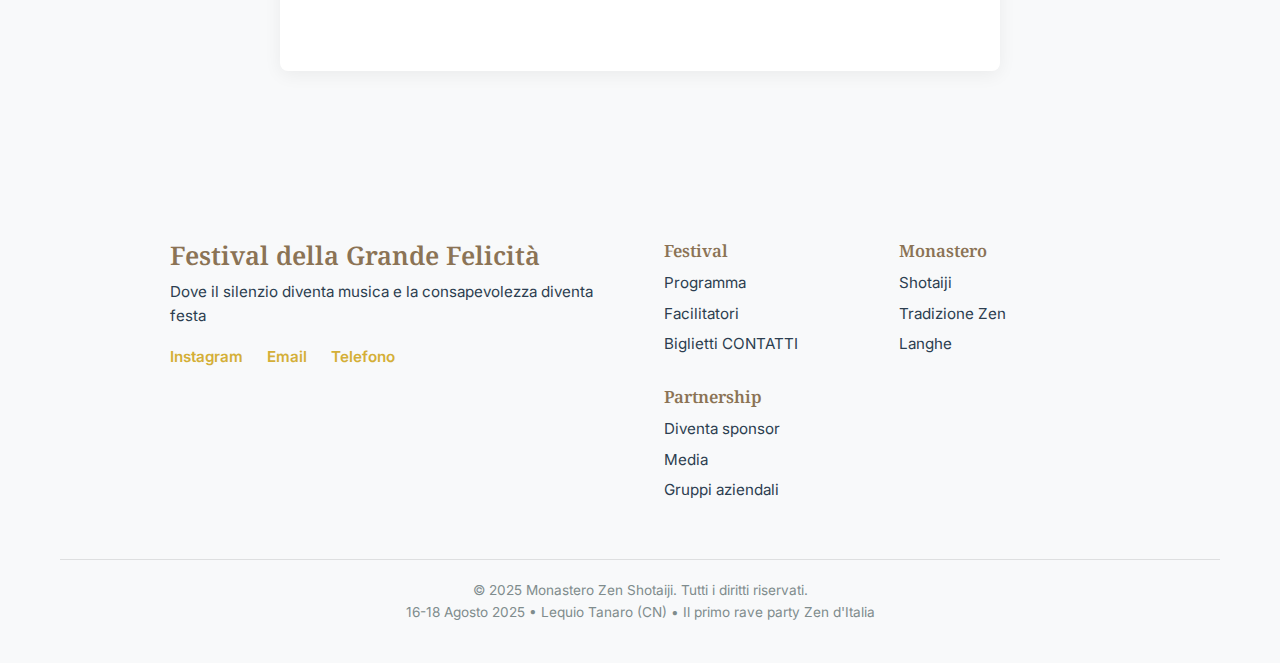
<file: fix-mobile/index.html>
<!DOCTYPE html>
<html lang="it">
    <head>
        <meta charset="UTF-8">
    
        <!-- Disattiva cache lato browser -->
        <meta http-equiv="Cache-Control" content="no-cache, no-store, must-revalidate">
        <meta http-equiv="Pragma" content="no-cache">
        <meta http-equiv="Expires" content="0">
    
        <meta name="viewport" content="width=device-width, initial-scale=1.0">
    
        <title>Festival della Grande Felicità | 16-18 Agosto 2025 | Monastero Zen Shotaiji</title>
        <meta name="description"
              content="Il primo rave party Zen d'Italia. Tre giorni di meditazione, consapevolezza e festa nel cuore delle Langhe piemontesi.">
    
        <!-- Foglio di stile con cache-buster (cambia il numero a ogni update) -->
        <link rel="stylesheet" href="styles.css?v=20250612">
    
        <!-- Google Fonts (può restare in cache, quindi invariato) -->
        <link href="https://fonts.googleapis.com/css2?family=Inter:wght@300;400;500;600;700&family=Noto+Serif:wght@400;600&display=swap"
              rel="stylesheet">
    
        <!-- Script principale con cache-buster -->
        <script defer src="script.js?v=20250612"></script>
    </head>
    
<body>
    <!-- Navigation -->
    <nav class="navbar">
        <div class="nav-container">
            <div class="nav-logo">
                <h2>Festival della Grande Felicità</h2>
            </div>
            <ul class="nav-menu">
                <li><a href="#home" class="nav-link">Home</a></li>
                <li><a href="#festival" class="nav-link">Il Festival</a></li>
                <li><a href="#programma" class="nav-link">Programma</a></li>
                <li><a href="#facilitatori" class="nav-link">Le persone</a></li>
                <li><a href="#monastero" class="nav-link">Monastero</a></li>
                <li><a href="#biglietti" class="nav-link">Biglietti CONTATTI</a></li>
                <li><a href="#mappa" class="nav-link">Mappa</a></li>
            </ul>
            <div class="hamburger">
                <span></span>
                <span></span>
                <span></span>
            </div>
        </div>
    </nav>

    <!-- Hero Section -->
    <section id="home" class="hero">
        <div class="hero-background">
            <img src="assets/images/donnameditanatura.jpg" alt="Meditazione zen nella natura">
            <div class="hero-overlay"></div>
        </div>
        <div class="hero-content">
            <h1 class="hero-title">Festival della Grande Felicità al monastero Zen Shotaiji</h1>
            <p class="hero-subtitle">Dove la meditazione incontra la festa</p>
            <div class="hero-details">
                <div class="hero-date">16 - 18 Agosto 2025</div>
                <div class="hero-location">Monastero Zen Shotaiji • Lequio Tanaro (CN)</div>
                <div class="hero-tagline">Il primo rave party Zen d'Italia</div>
            </div>
            <div class="hero-buttons">
                <a href="#biglietti" class="btn btn-primary">Prenota il tuo pass</a>
                <a href="#programma" class="btn btn-secondary">Scopri il programma</a>
            </div>
        </div>
        <div class="scroll-indicator">
            <div class="scroll-arrow"></div>
        </div>
    </section>

    <!-- Festival Introduction -->
    <section id="festival" class="festival-intro">
        <div class="container">
            <div class="section-header">
                <h2>Dove il silenzio diventa musica e la consapevolezza diventa festa</h2>
                <p class="section-subtitle">Tre giorni per stare in silenzio, pensare, praticare consapevolezza e fare festa nel cuore della Slowfood Valley</p>
            </div>
            
            <div class="intro-grid">
                <div class="intro-text">
                    <h3>Un'esperienza unica</h3>
                    <p>Il nuovo monastero Zen di Shotaiji (in giapponese "Tempio della grande felicità") apre le porte per chi vuole fare qualcosa per cambiare quel che non va e sentirsi meglio.</p>
                    <p>Siamo in Piemonte, nel cuore delle Langhe, in un posto speciale dove si mangia bene e si vive bene. Qui puoi stare bene con te stesso e goderti cose buone.</p>
                    
                    <div class="highlights">
                        <div class="highlight-item">
                            <h4>🧘‍♀️ Meditazioni all'alba</h4>
                            <p>Inizia ogni giornata con la pratica zen tradizionale</p>
                        </div>
                        <div class="highlight-item">
                            <h4>🔥 Cerchi di fuoco sotto le stelle</h4>
                            <p>Ogni sera ci troveremo intorno al fuoco come dalla preistoria</p>
                        </div>
                        <div class="highlight-item">
                            <h4>📚 Biblioteca immersa nella natura</h4>
                            <p>Leggi in silenzio, ma insieme, senza essere disturbato</p>
                        </div>
                    </div>
                </div>
                <div class="intro-image">
                    <img src="assets/images/monastery_peaceful.jpg" alt="Monastero zen pacifico">
                </div>
            </div>
        </div>
    </section>

    <!-- Patrocinio  (sezione disattivata in attesa di autorizzazione)
<section id="patrocinio" class="sponsorship">
    <div class="container">
        <div class="section-header">
            <h2>Con il patrocinio di</h2>
        </div>

        <div class="sponsor-logos">
            <img src="assets/images/patrocinio/logounipitrasp.png"
                 alt="Università di Pisa" loading="lazy">
            <!-- altri loghi qui -->
        </div>
    </div>
</section>
-->

   
  

<!-- Zendo Highlight -->
<section id="zendo" class="zendo-highlight">
    <div class="container">
      <!-- TITOLI centrati -->
      <div class="zendo-text">
        <h2>Il centro della festa: lo zendo di Shotaiji</h2>
        <p class="section-subtitle">La sala di meditazione immersa nella natura</p>
      </div>
  
      <!-- IMMAGINE a tutta larghezza -->
      <div class="zendo-image">
        <img src="assets/images/zendoshotaiji.png"
             alt="Lo zendo del monastero Shotaiji immerso nella natura"
             loading="lazy">
      </div>
    </div>
  </section>
  
  

    <!-- Program Section -->
    <section id="programma" class="program">
        <div class="container">
            <div class="section-header">
                <h2>Il Programma del Festival</h2>
                <p class="section-subtitle">Tre giorni di trasformazione attraverso pratiche antiche e moderne</p>
            </div>

   
            <div class="program-day">
                <div class="day-header">
                    <div class="day-number">16</div>
                    <div class="day-info">
                        <h3>Accoglienza e apertura</h3>
                        <p>Sabato 16 Agosto</p>
                    </div>
                </div>
                <div class="day-content">
                    <h4>Inizio Festival</h4>
                    <p>
                        A partire dalle <strong>17:00</strong>, apriremo le porte del monastero per accoglierti con calore e gentilezza, dandoti il tempo di ambientarti e respirare la tranquillità del luogo. Alle <strong>19:30</strong> condivideremo una cena semplice e gustosa, preparando insieme l'atmosfera giusta per iniziare il nostro viaggio. Alle <strong>21:00</strong>, durante una presentazione di circa un'ora, conosceremo meglio le attività che scandiranno i giorni successivi. Infine, alle <strong>22:00</strong>, ci riuniremo intorno a un falò sotto le stelle, un momento speciale dove storie, risate e silenzi si alterneranno creando un'esperienza unica e indimenticabile sotto il cielo notturno.
                    </p>
                </div>
            </div>
            

            <div class="program-days">
                <div class="program-day">
                    <div class="day-header">
                        <div class="day-number">17</div>
                        <div class="day-info">
                            <h3>Giornata della Gratitudine</h3>
                            <p>Domenica 17 Agosto</p>
                        </div>
                    </div>
                    <div class="day-content">
                        <h4>Naikan con Fabrizio Tabiani</h4>
                        <p>Imparerai il Naikan, una pratica giapponese di auto-riflessione che radica la gratitudine in un benessere autentico alternando pratica guidata, condivisioni e applicazioni immediate che
                            trasformano la teoria in esperienza.</p>
                        <p>Scoprirai quattro abilità importanti: autoriflessione, accettazione, coesistenza con emozioni spiacevoli e fare attenzione per imparare modi concreti per guardarci dentro e sentire gratitudine vera.</p>
                    </div>
                </div>
                
                
                <div class="program-day">
                    <div class="day-header">
                        <div class="day-number">18</div>
                        <div class="day-info">
                            <h3>Giornata del Movimento Autentico e Dialogo Incorpo</h3>
                            <p>Lunedì 18 Agosto</p>
                        </div>
                    </div>
                    <div class="day-content">
                        <h4>Mattina: Il Movimento Autentico come linguaggio dell'Anima</h4>
                        <p>Con Silvana Bragante scoprirai il tuo movimento naturale: quello più autentico quando siamo in relazione con gli altri. Si creerà un dialogo nuovo tra corpo e mente che alimenta il nostro benessere.</p>
                        <br>
                        <h4>Pomeriggio: Dialogo Incorpo con Ilaria Vaglini</h4>
                        <p>Quando Socrate incontra il Buddha: l'arte perduta del dialogo incorpo. Maieutica e presenza corporea si fondono in una comunicazione capace di trasformare profondamente le relazioni. Riceverai strumenti concreti per trasformare la frammentazione contemporanea in una centratura profonda.</p>
                    </div>
                </div>
                

            <div class="daily-activities">
                <h3>Ogni giorno</h3>
                <div class="activities-grid">
                    <div class="activity">
                        <h4>"L'energia nascosta nel silenzio"</h4>
                        <p>Con Dante Bianchi. Esercizi di mindfulness e ultime scoperte delle neuroscienze per vivere e lavorare meglio.</p>
                    </div>
                    <div class="activity">
                        <h4>Biblioteca nella natura</h4>
                        <p>Un angolo tranquillo per leggere in pace, insieme ad altri, in silenzio completo.</p>
                    </div>
                    <div class="activity">
                        <h4>Cerchio del fuoco & silent rave</h4>
                        <p>Ogni sera sotto le stelle, intorno al fuoco, sussurrando per non rompere la magia della notte.</p>
                    </div>
                </div>
            </div>
        </div>
    </section>

    <!-- Facilitators Section -->
    <section id="facilitatori" class="facilitators">
        <div class="container">
            <div class="section-header">
                <h2>Le persone del Festival</h2>
                <p class="section-subtitle">Maestri e esperti che ti guideranno in questo viaggio di trasformazione</p>
            </div>

            <div class="facilitators-grid">
                <div class="facilitator">
                    <img class="facilitator-photo" src="assets/images/facilitatori/fabrizio.png" alt="Fabrizio Tabiani">
                    
                    <div class="facilitator-info">
                        <h3>Fabrizio Tabiani</h3>
                        <p class="facilitator-role">Giornata della Gratitudine</p>
                        <p>Psicoterapeuta, pratica lo Zen Rinzai ed è istruttore di mindfulness. È esperto di Naikan e fa parte del ToDo Institute di Gregg Krech. Al festival guiderà un percorso sulla psicologia giapponese del benessere.</p>
                    </div>
                </div>

                <div class="facilitator">
                    <img class="facilitator-photo" src="assets/images/facilitatori/silvana.png" alt="Silvana Bragante">
                    <div class="facilitator-info">
                        <h3>Silvana Bragante</h3>
                        <p class="facilitator-role">Il Movimento Autentico</p>
                        <p>Pedagogista e psicoterapeuta a orientamento corporeo, fa parte della SIAR. È insegnante di Movimento Autentico che sta innovando per renderlo ancora più accessibile. Ha imparato questo metodo direttamente da Helen Payne.</p>
                    </div>
                </div>

                <div class="facilitator">
                    <img class="facilitator-photo" src="assets/images/facilitatori/ilaria.png" alt="Ilaria Vaglini">
                    <div class="facilitator-info">
                        <h3>Ilaria Vaglini</h3>
                        <p class="facilitator-role">Dialogo Incorpo</p>
                        <p>Filosofa e docente all'Università di Pisa. Insieme a Mauro Sandrini ha sviluppato il metodo del "Dialogo incorpo" che fonde filosofia greca e consapevolezza orientale.</p>
                    </div>
                </div>

                <div class="facilitator">
                    <img class="facilitator-photo" src="assets/images/facilitatori/dante.png" alt="Dante Bianchi">
                    <div class="facilitator-info">
                        <h3>Dante Bianchi</h3>
                        <p class="facilitator-role">L'energia nascosta nel silenzio</p>
                        <p>Pratica lo Zen Rinzai ed è allievo del maestro Mario Nanmon Fatibene. Laureato in scienze biologiche, unisce la meditazione con le conoscenze scientifiche. Il suo modo di insegnare è rigoroso ma empatico.</p>
                    </div>
                </div>

                <div class="facilitator">
                    <img class="facilitator-photo" src="assets/images/facilitatori/loredana.png" alt="Loredana Zapparoli">
                    <div class="facilitator-info">
                        <h3>Loredana Zapparoli</h3>
                        <p class="facilitator-role">La segreteria del Festival</p>
                        <p>Accoglienza e gentilezza, incorniciati da un sorriso genuino, sono il primo contatto con il Festival della Grande Felicità. Loredana vi seguirà guidandovi alla sistemazione migliore per la vostra permanenza a Shotaiji.
                    </div>
                </div>

                <!-- card aggiornata per Mauro -->
<div class="facilitator">
    <img class="facilitator-photo"
         src="assets/images/facilitatori/mauro.png"
         alt="Mauro Sandrini">
  
    <div class="facilitator-info">
      <h3>Mauro Sandrini</h3>
      <p class="facilitator-role">Direttore scientifico del festival</p>
  
      <p>
        Educatore e innovatore, appassionato di <em>Zen</em> e caos creativo.  
        Co-autore del libro <strong><cite>Il Dialogo Incorpo</cite></strong>, ama
        intrecciare tecnologie come l'Intelligenza Artificiale con pratiche
        corporee. A Shotaiji porterà
        strumenti concreti e un approccio curioso per attraversare, con calma,
        la frenesia quotidiana.
      </p>
    </div>
  </div>
  

                
            </div>

            <div class="special-guests">
                <h3>Ospiti d'onore invitati</h3>
                <div class="guests-list">
                    <span class="guest">Ogni giorno un ospite speciale per riflettere insieme sul tema della giornata</span>
                </div>
            </div>
        </div>
    </section>

    
   
    <!-- 🔄 SEZIONE MONASTERO – versione a colonna singola -->
<section id="monastero" class="monastery">
    <div class="container">
      <div class="monastery-content">
  
        <!-- TESTO -->
        <div class="monastery-text">
          <h2>Il Monastero Zen Shotaiji</h2>
          <p class="monastery-subtitle">«Le chiavi sono appese fuori dalla porta»</p>
  
          <p>
            Shotaiji – “Tempio della Grande Felicità” – sorge su un’antica collina delle Langhe.
            Immerso tra boschi e vigne, offre un ritiro essenziale dove il silenzio diventa nutrimento interiore.
          </p>
  
          <p>
            La vita quotidiana segue il ritmo dell’<em>ora et labora</em> zen: meditazione all’alba,
            lavoro comunitario nei campi, studio dei testi e momenti di festa condivisa.
            Il tempio accoglie praticanti di ogni tradizione che desiderano ritrovare
            quella “semplicità che libera”.
          </p>
  
          <!-- PROFILO MAESTRO -->
          <div class="abbot">
            <img class="abbot-photo"
                 src="assets/images/monastery/mario.png"
                 alt="Ritratto del maestro Mario Nanmon Fatibene"
                 loading="lazy">
            <div class="abbot-bio">
              <h3>Maestro Mario Nanmon Fatibene</h3>
              <p>
                Allievo diretto di Engaku Taino per oltre trent’anni, porta avanti la
                fiamma dello Zen Rinzai con uno stile franco e luminoso.
                Condivide <strong>koan</strong>, silenzio e lavoro manuale come un unico
                gesto di compassione attiva.
              </p>
            </div>
          </div>
  
          <!-- PUNTI DI FORZA -->
          <div class="monastery-features">
            <div class="feature">
              <h4>Tradizione autentica</h4>
              <p>2500 anni di saggezza zen</p>
            </div>
            <div class="feature">
              <h4>Aperto a tutti</h4>
              <p>Nessuna barriera, solo accoglienza</p>
            </div>
            <div class="feature">
              <h4>Nel cuore delle Langhe</h4>
              <p>Natura, buon cibo e vita autentica</p>
            </div>
          </div>
        </div><!-- /.monastery-text -->
  
        <!-- GALLERIA IMMAGINI -->
        <div class="monastery-gallery">
          <img src="assets/images/monastery/temple1.png"
               alt="Veduta del tempio Shotaiji tra le colline"
               loading="lazy">
          <img src="assets/images/monastery/temple2.png"
               alt="Interno della sala di meditazione"
               loading="lazy">
          <img src="assets/images/monastery/shotaiji1.png"
               alt="Percorso nel bosco verso il tempio"
               loading="lazy">
        </div><!-- /.monastery-gallery -->
  
      </div><!-- /.monastery-content -->
    </div>
  </section>
  



    <!-- Map Section -->
    <section id="mappa" class="map">
        <div class="container">
            <div class="section-header">
                <h2>Come arrivare</h2>
                <p class="section-subtitle">Monastero Zen Shotaiji • via Piano Canà 10, 12060 Lequio Tanaro (CN)</p>
            </div>
            <iframe class="map-embed"
                src="https://www.google.com/maps/embed?pb=!1m14!1m8!1m3!1d2843.7329525813707!2d7.8906005!3d44.5411002!3m2!1i1024!2i768!4f13.1!3m3!1m2!1s0x12d2a51f21ed963f%3A0xb98b21a4f8adb75d!2sCentro%20Zen%20Shotaiji!5e0!3m2!1sit!2sit!4v1749898070450!5m2!1sit!2sit"
                width="100%" height="450" style="border:0;" allowfullscreen="" loading="lazy"
                referrerpolicy="no-referrer-when-downgrade"></iframe>
        </div>
    </section>

    <!-- Tickets Section -->
    <section id="biglietti" class="tickets">
        <div class="container">
            <div class="section-header">
                <h2>Biglietti e Informazioni</h2>
                <p class="section-subtitle">Scegli la tua esperienza di trasformazione</p>
            </div>

            <div class="tickets-grid">
                <div class="ticket-card">
                    <h3>Giornata singola</h3>
                    <div class="price">€150</div>
                    <ul class="ticket-features">
                        <li>Accesso a workshop e attività di 1 giorno</li>
                        <li>Tutte le pratiche quotidiane</li>
                        <li>Cerchio del fuoco serale</li>
                    </ul>
                    <a href="#iscrizione" class="btn btn-outline">Prenota</a>
                </div>

                <div class="ticket-card featured">
                    <div class="ticket-badge">Più popolare</div>
                    <h3>Festival completo</h3>
                    <div class="price">€340</div>
                    <ul class="ticket-features">
                        <li>Tutte le attività dei 3 giorni</li>
                        <li>Pernottamento in sacco a pelo</li>
                        <li>Colazione e pranzo inclusi</li>
                        <li>Accesso completo a tutte le pratiche</li>
                    </ul>
                    <a href="#iscrizione" class="btn btn-outline">Prenota</a>
                </div>

                <div class="ticket-card early-bird">
                    <div class="ticket-badge">Early Bird</div>
                    <h3>Offerta speciale</h3>
                    <div class="price">€240</div>
                    <div class="price-note">Entro il 15 luglio</div>
                    <ul class="ticket-features">
                        <li>Tutti e 3 i giorni</li>
                        <li>Pernottamento in sacco a pelo</li>
                        <li>Colazione e pranzo inclusi</li>
                        <li>Risparmio di €100</li>
                    </ul>
                    <a href="#iscrizione" class="btn btn-outline">Prenota</a>
                </div>
            </div>

            
            <div class="practical-info">
              <h3>Informazioni pratiche</h3>
              <div class="info-grid">
                <div class="info-item">
                  <h4>Come arrivare</h4>
                  <p>Lequio Tanaro (CN), Piemonte<br>Nel cuore della Slowfood Valley</p>
                </div>
                <div class="info-item">
                  <h4>Cosa portare</h4>
                  <p>Sacco a pelo, abbigliamento comodo, mente aperta e cuore disponibile</p>
                </div>
                <div class="info-item">
                  <h4>Contatti</h4>
                  <p>Email:
                    <a href="mailto:info@festivalgrandefelicita.it">info@festivalgrandefelicita.it</a><br>
                    WhatsApp:
                    <a href="https://wa.me/393663847036" target="_blank" rel="noopener">+39&nbsp;366&nbsp;384&nbsp;7036</a>
                    <em>(solo messaggi, no telefonate)</em>
                  </p>
                </div>
                <div class="info-item">
                  <h4>Social</h4>
                  <p>Instagram: @ShotaijiMonastery<br>Hashtag: #FelicitàZen</p>
                </div>
              </div><!-- /.info-grid -->
            </div><!-- /.practical-info -->
</section>

    <!-- Iscrizione -->
<section id="iscrizione" class="booking">
    <div class="container">
  
      <div class="section-header">
        <h2>Come ci si iscrive</h2>
      </div>
  
      <!-- NUOVA card bianca -->
      <div class="booking-box">
  
        <p class="booking-intro">
          Per partecipare inviaci un messaggio <strong>WhatsApp:</strong><br>
          <a href="https://wa.me/393663847036" target="_blank" rel="noopener">
            +39&nbsp;366&nbsp;384&nbsp;7036
          </a>
          <em>(solo messaggi, no telefonate – se necessario verrai richiamato)</em>.
        </p>
  
        <p>
          Riceverai le istruzioni per versare la quota con bonifico.
          In ogni caso inviaci una <strong>email di conferma</strong> a
          <a href="mailto:info@festivalgrandefelicita.it">
            info@festivalgrandefelicita.it
          </a>
          indicando: nome, cognome, giorno di arrivo e giorno di partenza.
        </p>
  
        <h3>Coordinate bancarie</h3>
        <ul class="bank-data">
          <li><strong>Intestatario</strong>: Associazione Hokuzenko</li>
          <li><strong>IBAN</strong>: IT98R0501801000000016931404</li>
          <li><strong>Causale</strong>: "Iscrizione Festival Felicità – [Nome Cognome]"</li>
        </ul>
  
        <h3>Oppure paga con Satispay: ma inviaci email o messaggio di iscrizione</h3>
        <p>Se preferisci, inquadra il QR code qui sotto oppure clicca sull'immagine.</p>
  
        <div class="qr-wrapper">
          <a href="assets/images/satispay.jpeg" target="_blank">
            <img src="assets/images/satispay.png"
                 alt="QR code Satispay" loading="lazy">
          </a>
        </div>
  
      </div><!-- /.booking-box -->
  
    </div>
  </section>
  
  

    <!-- Footer -->
    <footer class="footer">
        <div class="container">
            <div class="footer-content">
                <div class="footer-main">
                    <h3>Festival della Grande Felicità</h3>
                    <p>Dove il silenzio diventa musica e la consapevolezza diventa festa</p>
                    <div class="footer-social">
                        <a href="https://instagram.com/shotaijimonastery" target="_blank">Instagram</a>
                        <a href="mailto:press@shotaiji.org">Email</a>
                        <a href="tel:+390172000000">Telefono</a>
                    </div>
                </div>
                <div class="footer-links">
                    <div class="footer-section">
                        <h4>Festival</h4>
                        <ul>
                            <li><a href="#programma">Programma</a></li>
                            <li><a href="#facilitatori">Facilitatori</a></li>
                            <li><a href="#biglietti">Biglietti CONTATTI</a></li>
                        </ul>
                    </div>
                    <div class="footer-section">
                        <h4>Monastero</h4>
                        <ul>
                            <li><a href="#monastero">Shotaiji</a></li>
                            <li><a href="#">Tradizione Zen</a></li>
                            <li><a href="#">Langhe</a></li>
                        </ul>
                    </div>
                    <div class="footer-section">
                        <h4>Partnership</h4>
                        <ul>
                            <li><a href="mailto:press@shotaiji.org">Diventa sponsor</a></li>
                            <li><a href="mailto:press@shotaiji.org">Media</a></li>
                            <li><a href="mailto:press@shotaiji.org">Gruppi aziendali</a></li>
                        </ul>
                    </div>
                </div>
            </div>
            <div class="footer-bottom">
                <p>&copy; 2025 Monastero Zen Shotaiji. Tutti i diritti riservati.</p>
                <p>16-18 Agosto 2025 • Lequio Tanaro (CN) • Il primo rave party Zen d'Italia</p>
            </div>
        </div>
    </footer>

    <script src="script.js"></script>
</body>
</html>
</file>
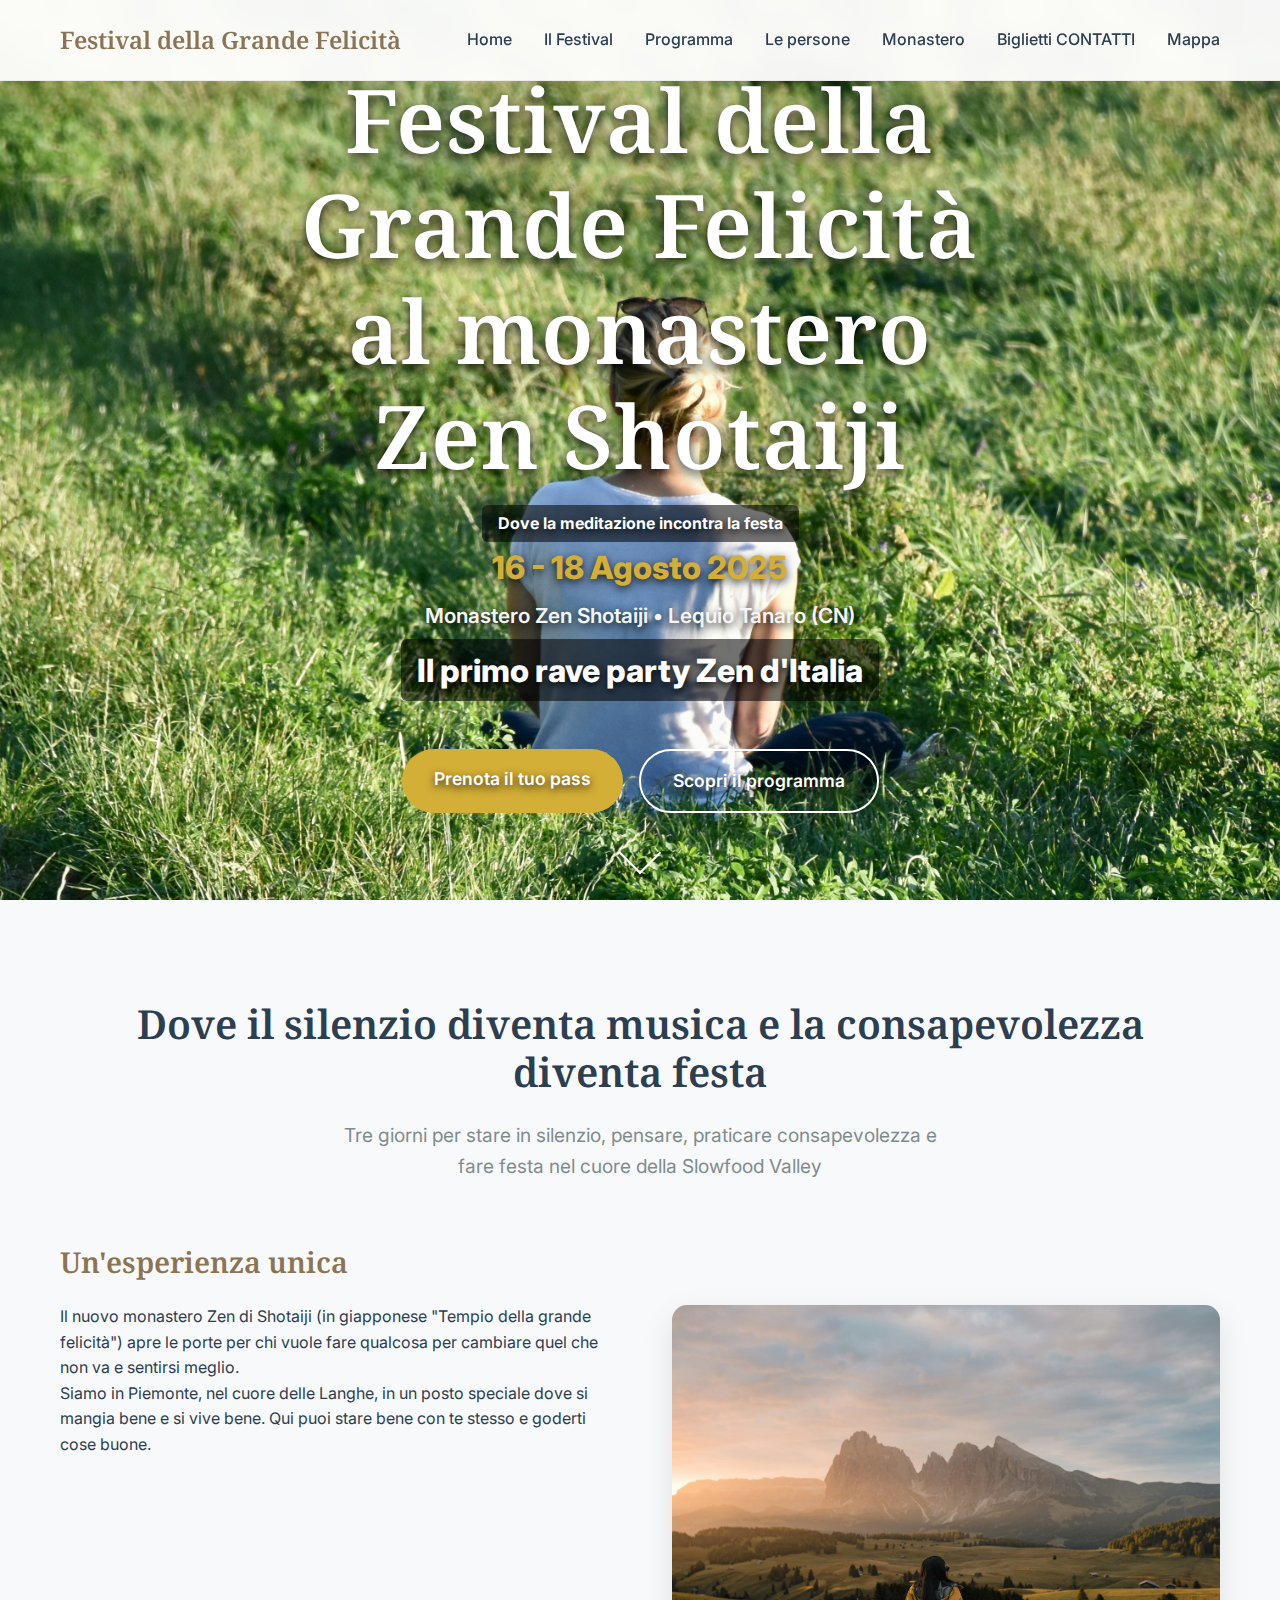
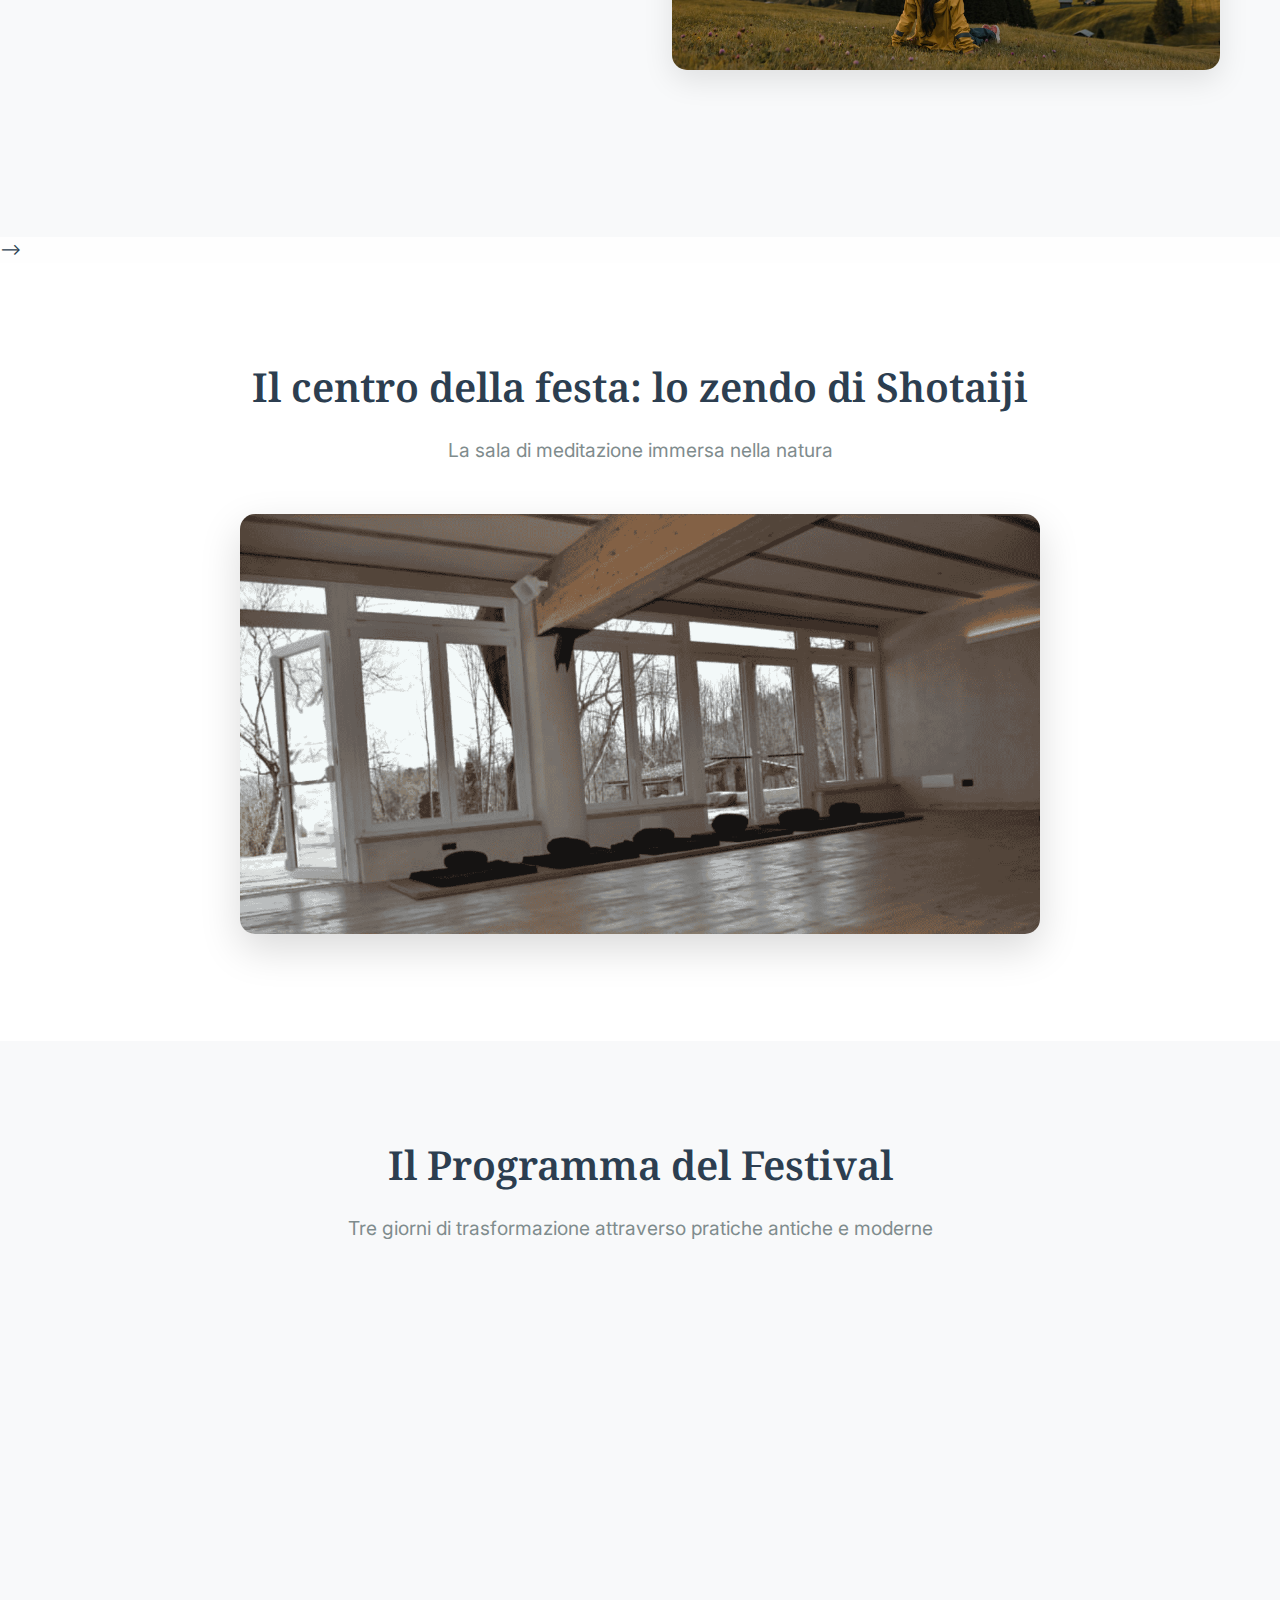
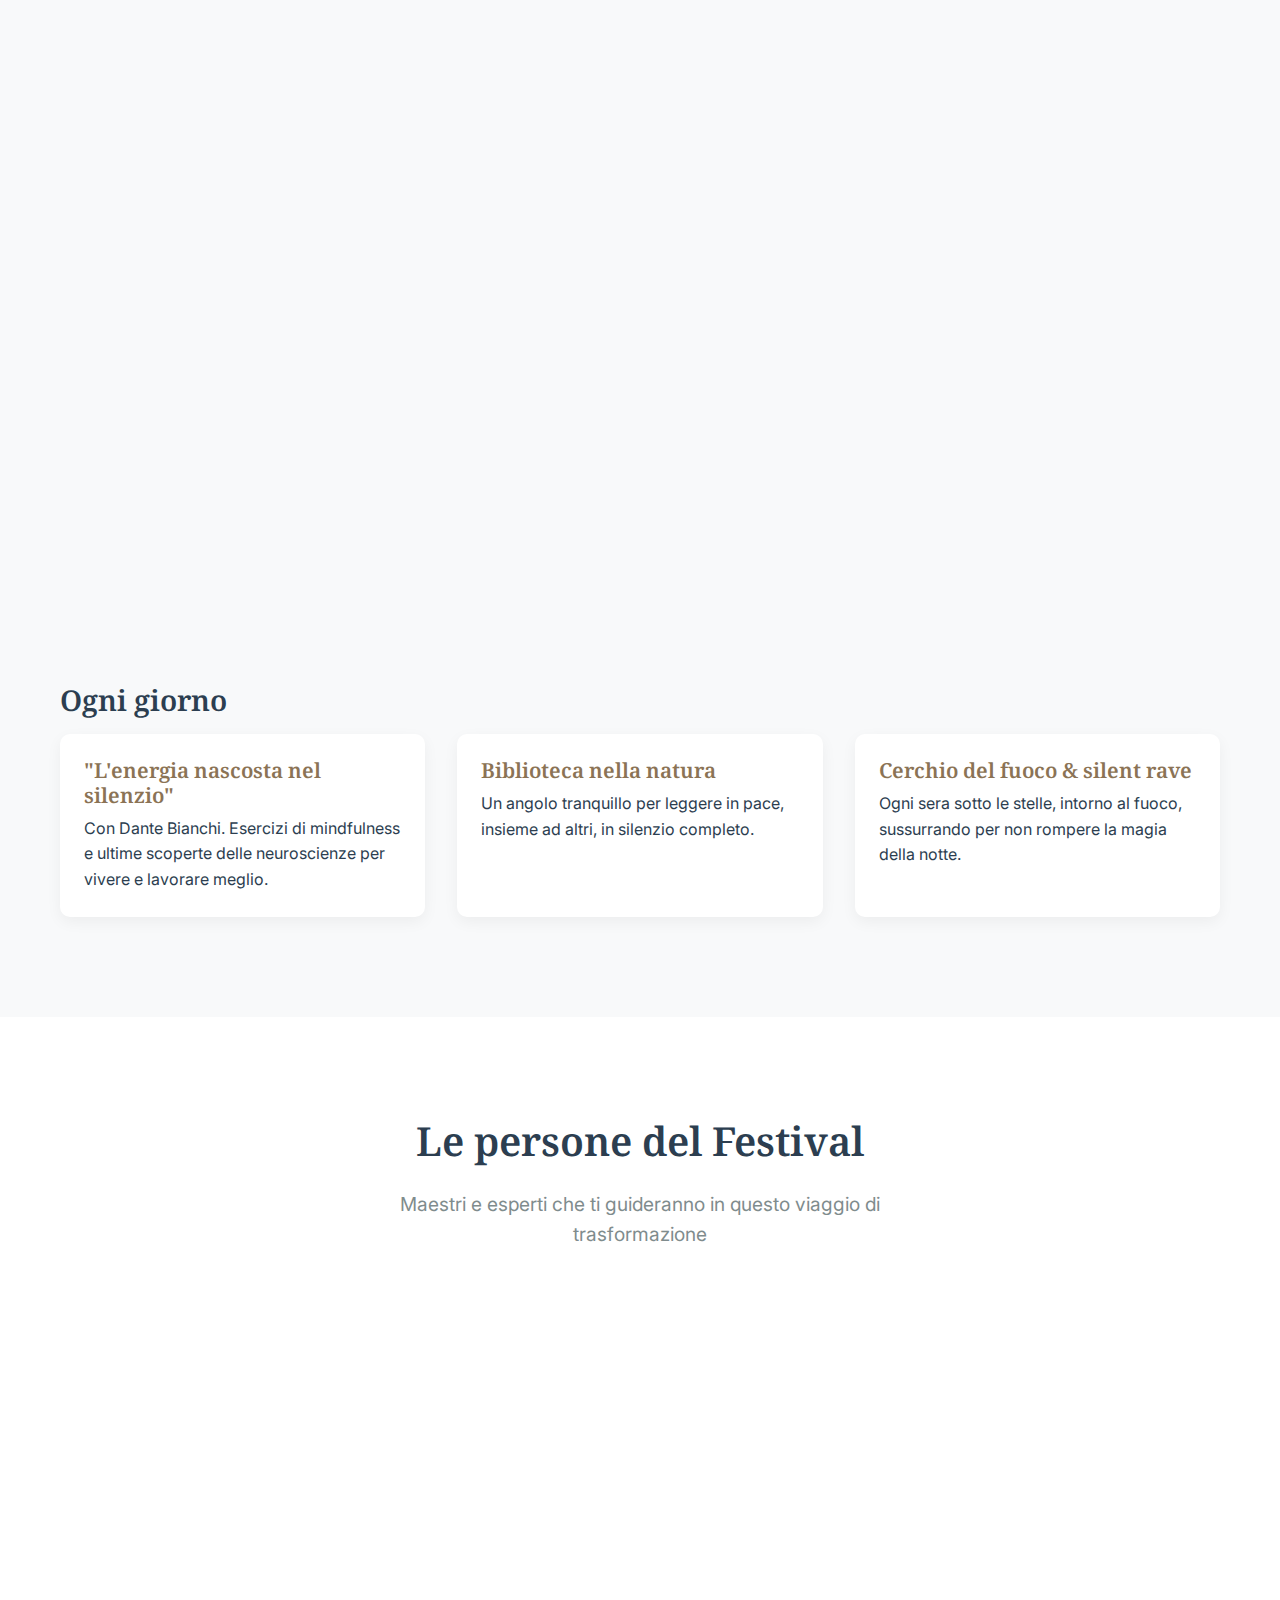
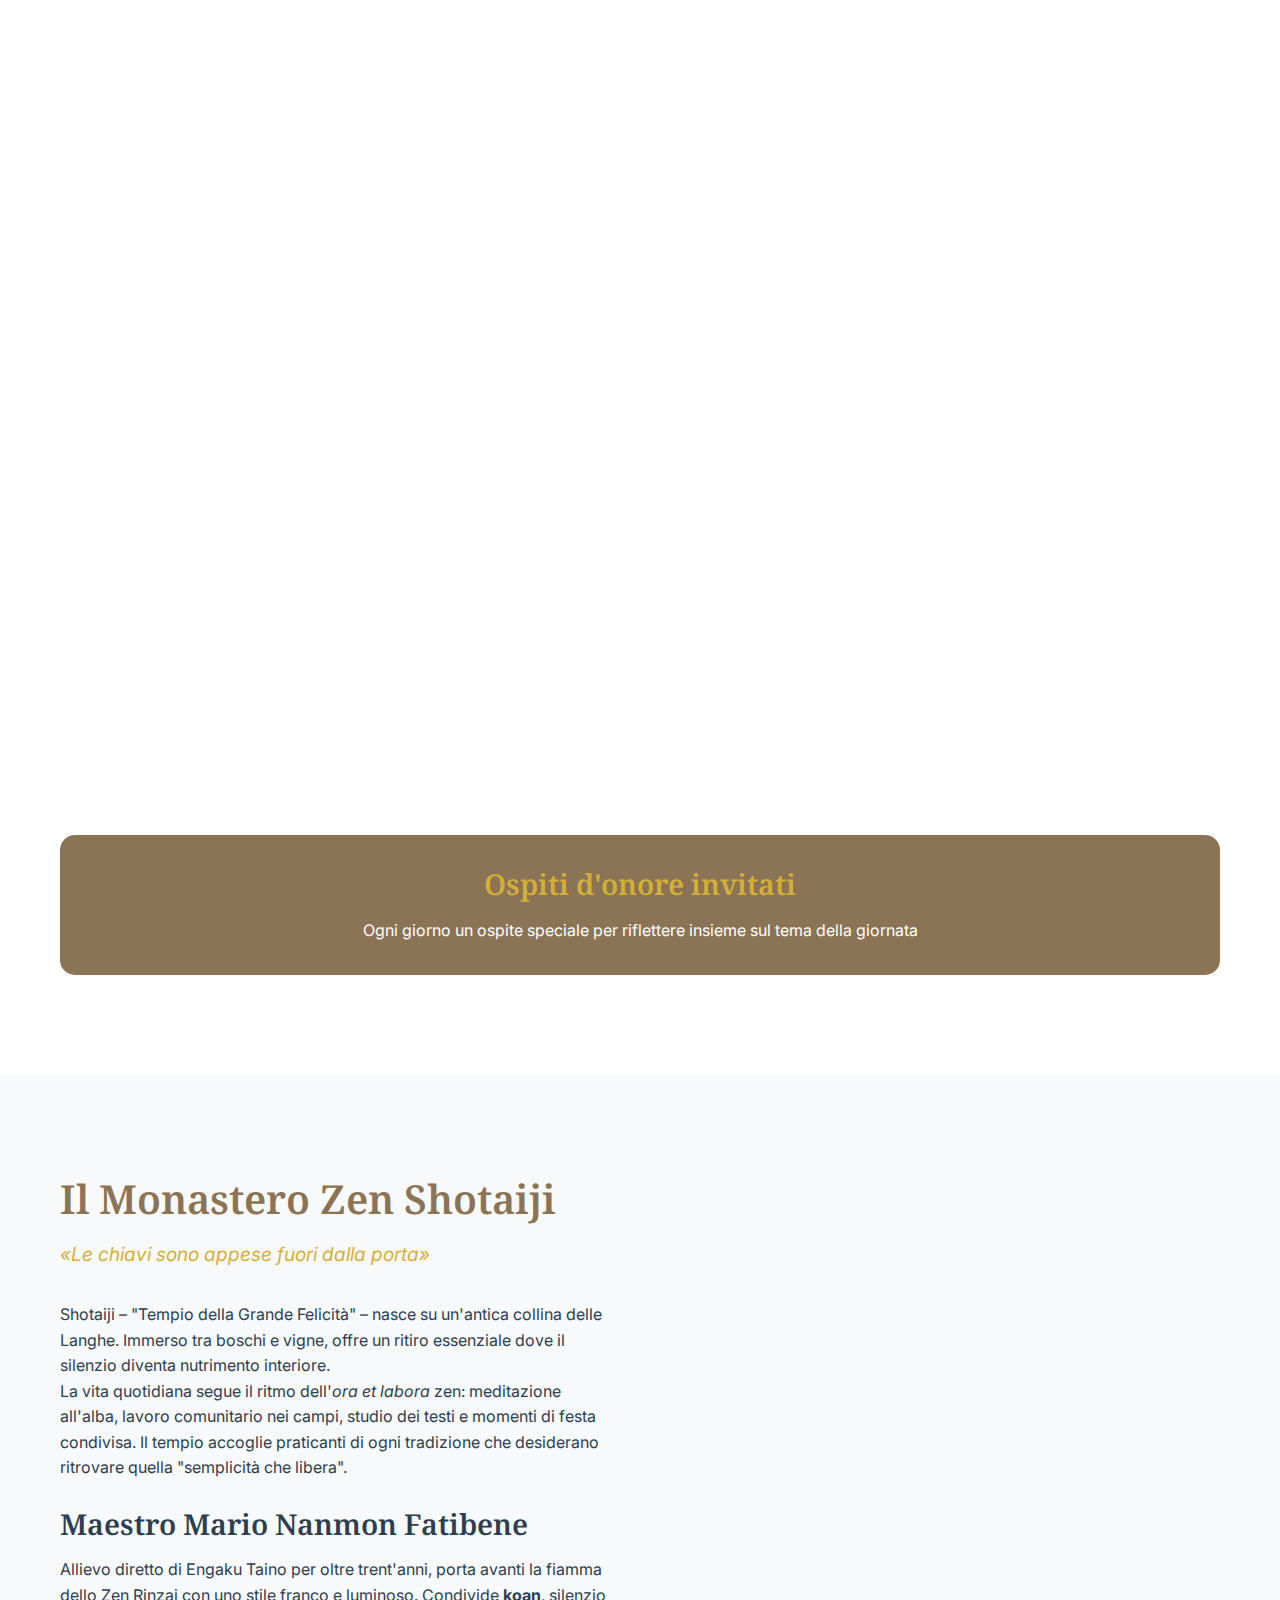
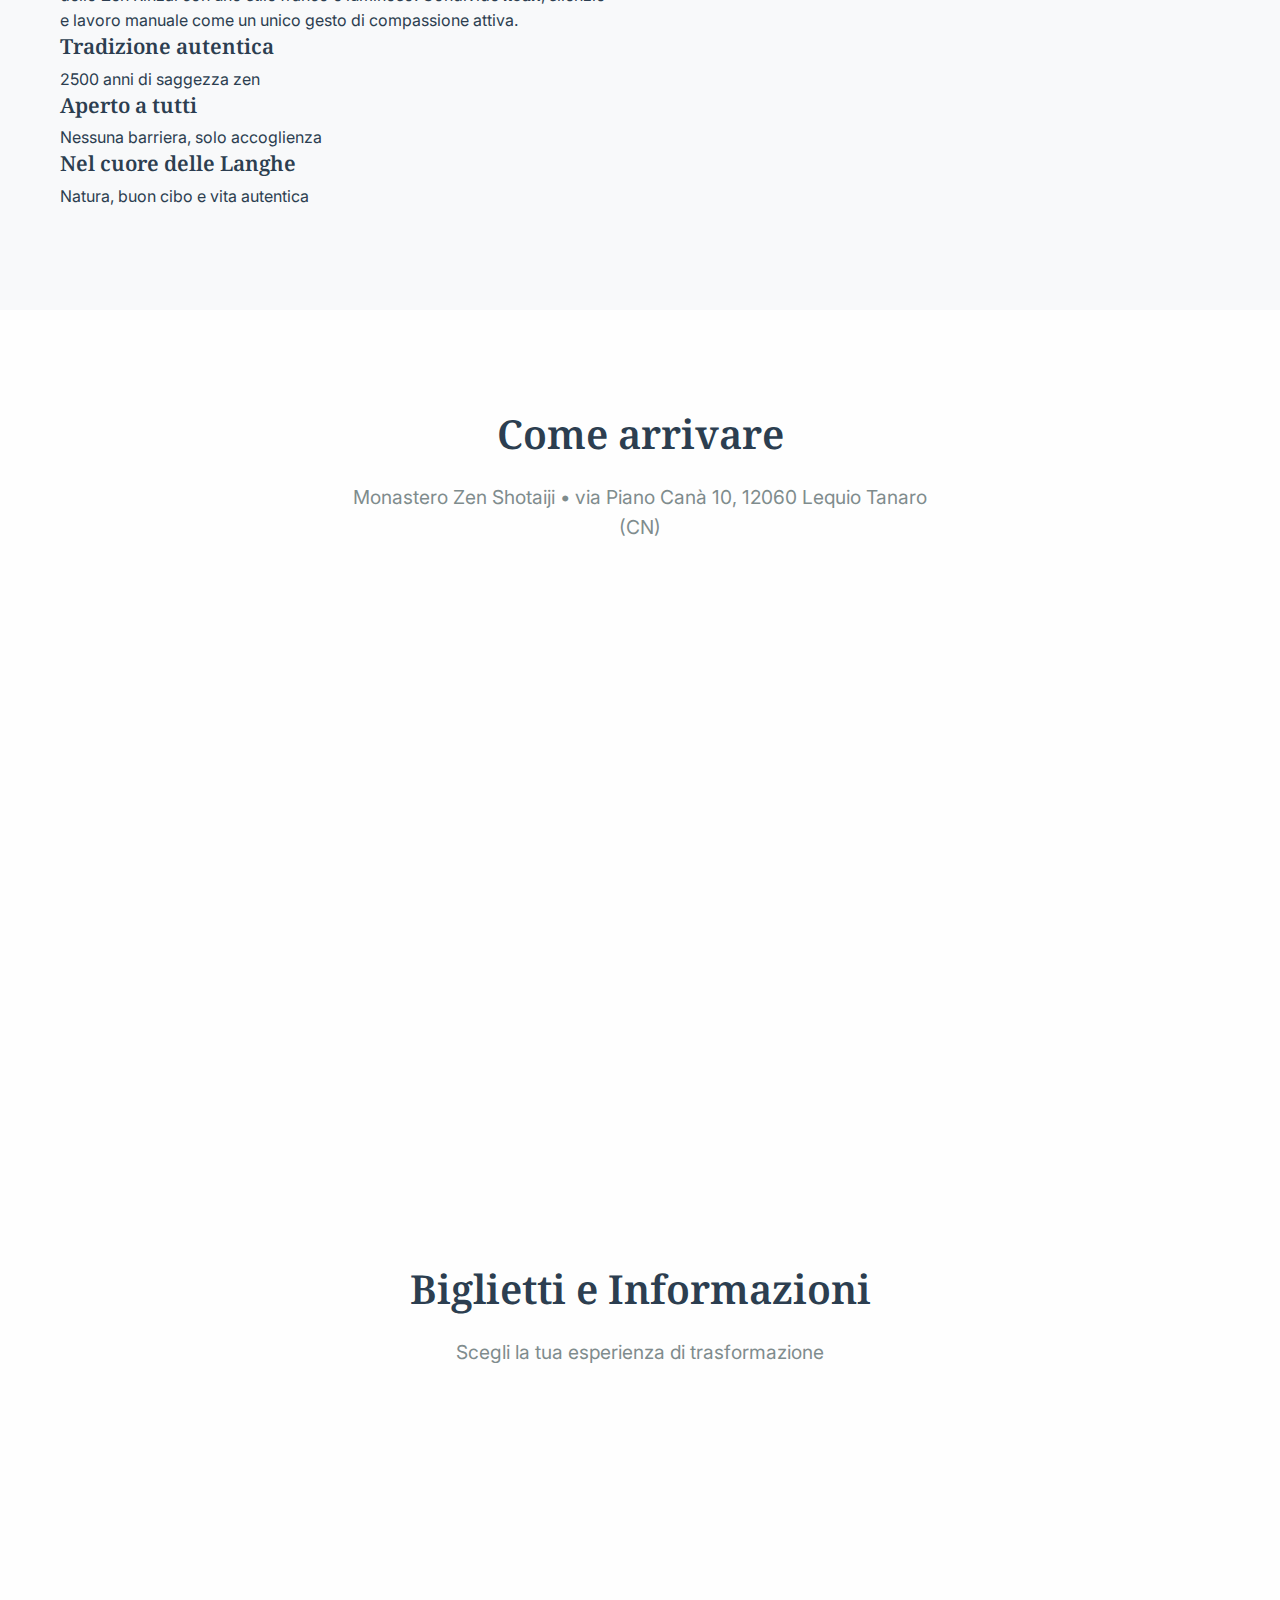
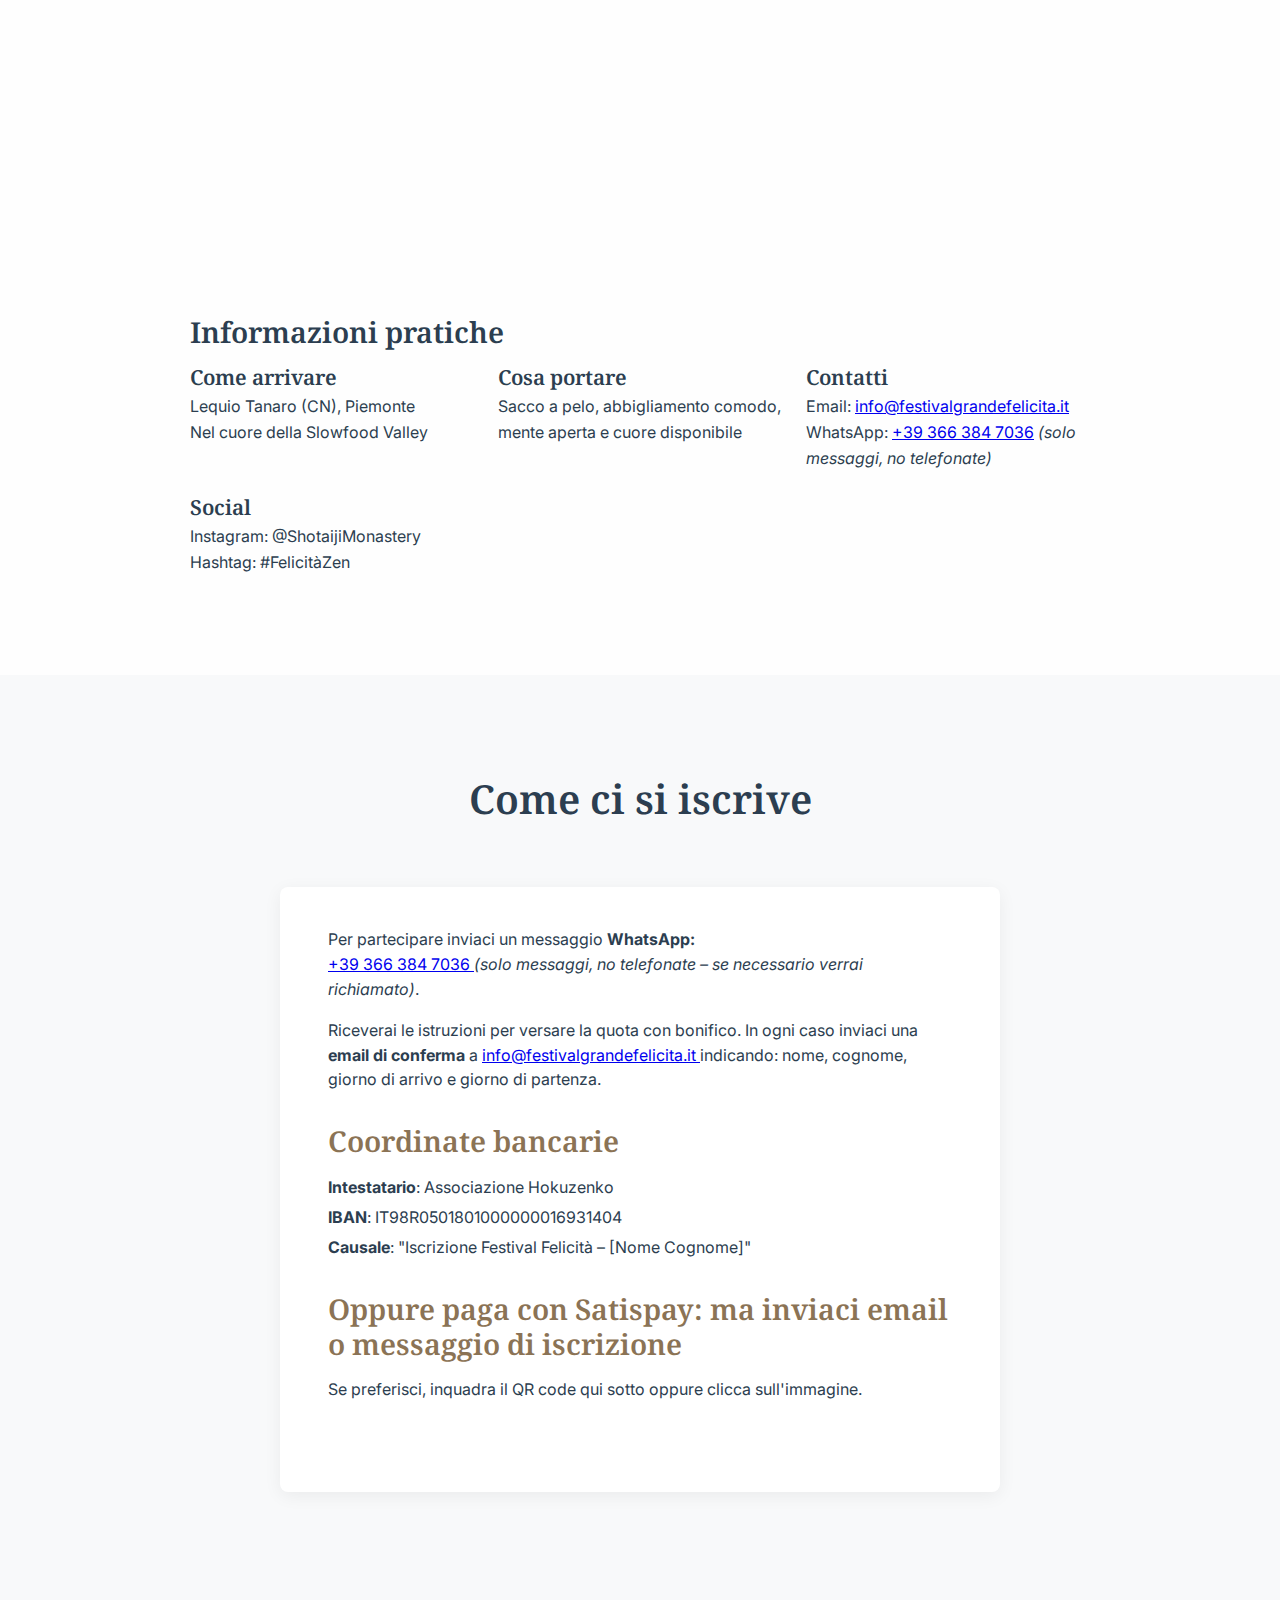
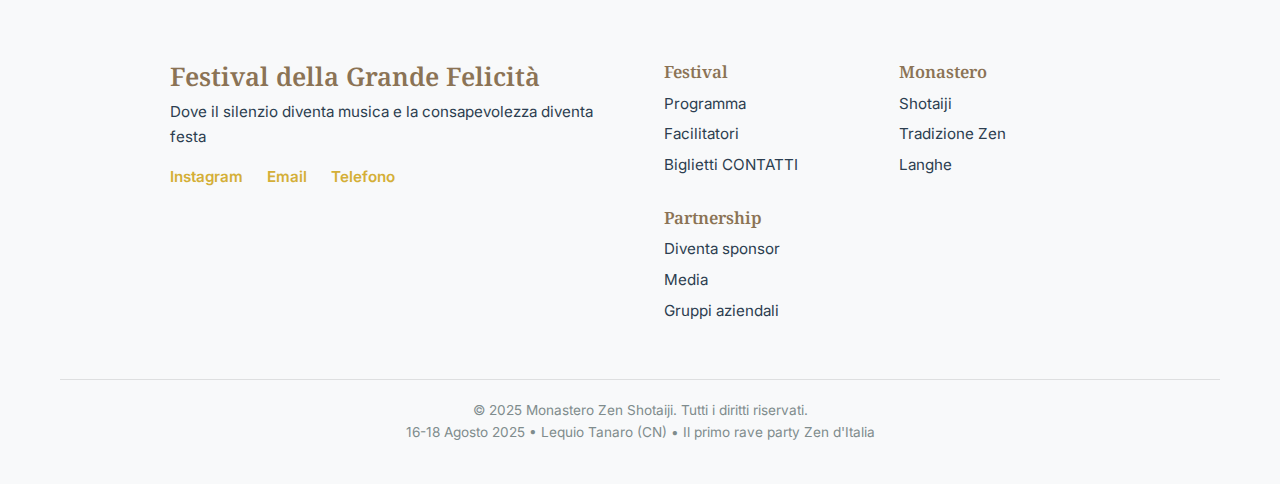
<file: zOld/index.html>
<!DOCTYPE html>
<html lang="it">
    <head>
        <meta charset="UTF-8">
    
        <!-- Disattiva cache lato browser -->
        <meta http-equiv="Cache-Control" content="no-cache, no-store, must-revalidate">
        <meta http-equiv="Pragma" content="no-cache">
        <meta http-equiv="Expires" content="0">
    
        <meta name="viewport" content="width=device-width, initial-scale=1.0">
    
        <title>Festival della Grande Felicità | 16-18 Agosto 2025 | Monastero Zen Shotaiji</title>
        <meta name="description"
              content="Il primo rave party Zen d'Italia. Tre giorni di meditazione, consapevolezza e festa nel cuore delle Langhe piemontesi.">
    
        <!-- Foglio di stile con cache-buster (cambia il numero a ogni update) -->
        <link rel="stylesheet" href="styles.css?v=20250612">
    
        <!-- Google Fonts (può restare in cache, quindi invariato) -->
        <link href="https://fonts.googleapis.com/css2?family=Inter:wght@300;400;500;600;700&family=Noto+Serif:wght@400;600&display=swap"
              rel="stylesheet">
    
        <!-- Script principale con cache-buster -->
        <script defer src="script.js?v=20250612"></script>
    </head>
    
<body>
    <!-- Navigation -->
    <nav class="navbar">
        <div class="nav-container">
            <div class="nav-logo">
                <h2>Festival della Grande Felicità</h2>
            </div>
            <ul class="nav-menu">
                <li><a href="#home" class="nav-link">Home</a></li>
                <li><a href="#festival" class="nav-link">Il Festival</a></li>
                <li><a href="#programma" class="nav-link">Programma</a></li>
                <li><a href="#facilitatori" class="nav-link">Le persone</a></li>
                <li><a href="#monastero" class="nav-link">Monastero</a></li>
                <li><a href="#biglietti" class="nav-link">Biglietti CONTATTI</a></li>
                <li><a href="#mappa" class="nav-link">Mappa</a></li>
            </ul>
            <div class="hamburger">
                <span></span>
                <span></span>
                <span></span>
            </div>
        </div>
    </nav>

    <!-- Hero Section -->
    <section id="home" class="hero">
        <div class="hero-background">
            <img src="assets/images/donnameditanatura.jpg" alt="Meditazione zen nella natura">
            <div class="hero-overlay"></div>
        </div>
        <div class="hero-content">
            <h1 class="hero-title">Festival della Grande Felicità al monastero Zen Shotaiji</h1>
            <p class="hero-subtitle">Dove la meditazione incontra la festa</p>
            <div class="hero-details">
                <div class="hero-date">16 - 18 Agosto 2025</div>
                <div class="hero-location">Monastero Zen Shotaiji • Lequio Tanaro (CN)</div>
                <div class="hero-tagline">Il primo rave party Zen d'Italia</div>
            </div>
            <div class="hero-buttons">
                <a href="#biglietti" class="btn btn-primary">Prenota il tuo pass</a>
                <a href="#programma" class="btn btn-secondary">Scopri il programma</a>
            </div>
        </div>
        <div class="scroll-indicator">
            <div class="scroll-arrow"></div>
        </div>
    </section>

    <!-- Festival Introduction -->
    <section id="festival" class="festival-intro">
        <div class="container">
            <div class="section-header">
                <h2>Dove il silenzio diventa musica e la consapevolezza diventa festa</h2>
                <p class="section-subtitle">Tre giorni per stare in silenzio, pensare, praticare consapevolezza e fare festa nel cuore della Slowfood Valley</p>
            </div>
            
            <div class="intro-grid">
                <div class="intro-text">
                    <h3>Un'esperienza unica</h3>
                    <p>Il nuovo monastero Zen di Shotaiji (in giapponese "Tempio della grande felicità") apre le porte per chi vuole fare qualcosa per cambiare quel che non va e sentirsi meglio.</p>
                    <p>Siamo in Piemonte, nel cuore delle Langhe, in un posto speciale dove si mangia bene e si vive bene. Qui puoi stare bene con te stesso e goderti cose buone.</p>
                    
                    <div class="highlights">
                        <div class="highlight-item">
                            <h4>🧘‍♀️ Meditazioni all'alba</h4>
                            <p>Inizia ogni giornata con la pratica zen tradizionale</p>
                        </div>
                        <div class="highlight-item">
                            <h4>🔥 Cerchi di fuoco sotto le stelle</h4>
                            <p>Ogni sera ci troveremo intorno al fuoco come dalla preistoria</p>
                        </div>
                        <div class="highlight-item">
                            <h4>📚 Biblioteca immersa nella natura</h4>
                            <p>Leggi in silenzio, ma insieme, senza essere disturbato</p>
                        </div>
                    </div>
                </div>
                <div class="intro-image">
                    <img src="assets/images/monastery_peaceful.jpg" alt="Monastero zen pacifico">
                </div>
            </div>
        </div>
    </section>

    <!-- Patrocinio  (sezione disattivata in attesa di autorizzazione)
<section id="patrocinio" class="sponsorship">
    <div class="container">
        <div class="section-header">
            <h2>Con il patrocinio di</h2>
        </div>

        <div class="sponsor-logos">
            <img src="assets/images/patrocinio/logounipitrasp.png"
                 alt="Università di Pisa" loading="lazy">
            <!-- altri loghi qui -->
        </div>
    </div>
</section>
-->

   
  

<!-- Zendo Highlight -->
<section id="zendo" class="zendo-highlight">
    <div class="container">
      <!-- TITOLI centrati -->
      <div class="zendo-text">
        <h2>Il centro della festa: lo zendo di Shotaiji</h2>
        <p class="section-subtitle">La sala di meditazione immersa nella natura</p>
      </div>
  
      <!-- IMMAGINE a tutta larghezza -->
      <div class="zendo-image">
        <img src="assets/images/zendoshotaiji.png"
             alt="Lo zendo del monastero Shotaiji immerso nella natura"
             loading="lazy">
      </div>
    </div>
  </section>
  
  

    <!-- Program Section -->
    <section id="programma" class="program">
        <div class="container">
            <div class="section-header">
                <h2>Il Programma del Festival</h2>
                <p class="section-subtitle">Tre giorni di trasformazione attraverso pratiche antiche e moderne</p>
            </div>

            <div class="program-days">
                <div class="program-day">
                    <div class="day-header">
                        <div class="day-number">17</div>
                        <div class="day-info">
                            <h3>Giornata della Gratitudine</h3>
                            <p>Domenica 17 Agosto</p>
                        </div>
                    </div>
                    <div class="day-content">
                        <h4>Naikan con Fabrizio Tabiani</h4>
                        <p>Imparerai il Naikan, una pratica giapponese di auto-riflessione che radica la gratitudine in un benessere autentico alternando pratica guidata, condivisioni e applicazioni immediate che
                            trasformano la teoria in esperienza.</p>
                        <p>Scoprirai quattro abilità importanti: autoriflessione, accettazione, coesistenza con emozioni spiacevoli e fare attenzione per imparare modi concreti per guardarci dentro e sentire gratitudine vera.</p>
                    </div>
                </div>

                <div class="program-day">
                    <div class="day-header">
                        <div class="day-number">18</div>
                        <div class="day-info">
                            <h3>Giornata del Movimento Autentico</h3>
                            <p>Lunedì 18 Agosto</p>
                        </div>
                    </div>
                    <div class="day-content">
                        <h4>Il Movimento Autentico come linguaggio dell'Anima</h4>
                        <p>Con Silvana Bragante scoprirai il tuo movimento naturale: quello più autentico quando siamo in relazione con gli altri.</p>
                        <p>Si crea un dialogo nuovo tra il corpo e la mente che alimenta il nostro benessere.</p>
                    </div>
                </div>

                <div class="program-day">
                    <div class="day-header">
                        <div class="day-number">19</div>
                        <div class="day-info">
                            <h3>Giornata "Eliminare il caos"</h3>
                            <p>Martedì 19 Agosto</p>
                        </div>
                    </div>
                    <div class="day-content">
                        <h4>Eliminare il caos della vita quotidiana con il Dialogo Incorpo con Ilaria Vaglini</h4>
                        <p>Quando Socrate incontra il Buddha: l'arte perduta del dialogo incorpo. Maieutica e presenza corporea si fondono in una comunicazione capace di trasformare profondamente le relazioni.</p>
                        <p>Strumenti concreti per trasformare la frammentazione contemporanea in una centratura profonda.</p>
                    </div>
                </div>
            </div>

            <div class="daily-activities">
                <h3>Ogni giorno</h3>
                <div class="activities-grid">
                    <div class="activity">
                        <h4>"L'energia nascosta nel silenzio"</h4>
                        <p>Con Dante Bianchi. Esercizi di mindfulness e ultime scoperte delle neuroscienze per vivere e lavorare meglio.</p>
                    </div>
                    <div class="activity">
                        <h4>Biblioteca nella natura</h4>
                        <p>Un angolo tranquillo per leggere in pace, insieme ad altri, in silenzio completo.</p>
                    </div>
                    <div class="activity">
                        <h4>Cerchio del fuoco & silent rave</h4>
                        <p>Ogni sera sotto le stelle, intorno al fuoco, sussurrando per non rompere la magia della notte.</p>
                    </div>
                </div>
            </div>
        </div>
    </section>

    <!-- Facilitators Section -->
    <section id="facilitatori" class="facilitators">
        <div class="container">
            <div class="section-header">
                <h2>Le persone del Festival</h2>
                <p class="section-subtitle">Maestri e esperti che ti guideranno in questo viaggio di trasformazione</p>
            </div>

            <div class="facilitators-grid">
                <div class="facilitator">
                    <img class="facilitator-photo" src="assets/images/facilitatori/fabrizio.png" alt="Fabrizio Tabiani">
                    
                    <div class="facilitator-info">
                        <h3>Fabrizio Tabiani</h3>
                        <p class="facilitator-role">Giornata della Gratitudine</p>
                        <p>Psicoterapeuta, pratica lo Zen Rinzai ed è istruttore di mindfulness. È esperto di Naikan e fa parte del ToDo Institute di Gregg Krech. Al festival guiderà un percorso sulla psicologia giapponese del benessere.</p>
                    </div>
                </div>

                <div class="facilitator">
                    <img class="facilitator-photo" src="assets/images/facilitatori/silvana.png" alt="Silvana Bragante">
                    <div class="facilitator-info">
                        <h3>Silvana Bragante</h3>
                        <p class="facilitator-role">Il Movimento Autentico</p>
                        <p>Pedagogista e psicoterapeuta a orientamento corporeo, fa parte della SIAR. È insegnante di Movimento Autentico che sta innovando per renderlo ancora più accessibile. Ha imparato questo metodo direttamente da Helen Payne.</p>
                    </div>
                </div>

                <div class="facilitator">
                    <img class="facilitator-photo" src="assets/images/facilitatori/ilaria.png" alt="Ilaria Vaglini">
                    <div class="facilitator-info">
                        <h3>Ilaria Vaglini</h3>
                        <p class="facilitator-role">Dialogo Incorpo</p>
                        <p>Filosofa e docente all'Università di Pisa. Insieme a Mauro Sandrini ha sviluppato il metodo del "Dialogo incorpo" che fonde filosofia greca e consapevolezza orientale.</p>
                    </div>
                </div>

                <div class="facilitator">
                    <img class="facilitator-photo" src="assets/images/facilitatori/dante.png" alt="Dante Bianchi">
                    <div class="facilitator-info">
                        <h3>Dante Bianchi</h3>
                        <p class="facilitator-role">L'energia nascosta nel silenzio</p>
                        <p>Pratica lo Zen Rinzai ed è allievo del maestro Mario Nanmon Fatibene. Laureato in scienze biologiche, unisce la meditazione con le conoscenze scientifiche. Il suo modo di insegnare è rigoroso ma empatico.</p>
                    </div>
                </div>

                <div class="facilitator">
                    <img class="facilitator-photo" src="assets/images/facilitatori/loredana.png" alt="Loredana Zapparoli">
                    <div class="facilitator-info">
                        <h3>Loredana Zapparoli</h3>
                        <p class="facilitator-role">La segreteria del Festival</p>
                        <p>Accoglienza e gentilezza, incorniciati da un sorriso genuino, sono il primo contatto con il Festival della Grande Felicità. Loredana vi seguirà guidandovi alla sistemazione migliore per la vostra permanenza a Shotaiji.
                    </div>
                </div>

                <!-- card aggiornata per Mauro -->
<div class="facilitator">
    <img class="facilitator-photo"
         src="assets/images/facilitatori/mauro.png"
         alt="Mauro Sandrini">
  
    <div class="facilitator-info">
      <h3>Mauro Sandrini</h3>
      <p class="facilitator-role">Direttore scientifico del festival</p>
  
      <p>
        Educatore e innovatore, appassionato di <em>Zen</em> e caos creativo.  
        Co-autore del libro <strong><cite>Il Dialogo Incorpo</cite></strong>, ama
        intrecciare tecnologie come l'Intelligenza Artificiale con pratiche
        corporee. A Shotaiji porterà
        strumenti concreti e un approccio curioso per attraversare, con calma,
        la frenesia quotidiana.
      </p>
    </div>
  </div>
  

                
            </div>

            <div class="special-guests">
                <h3>Ospiti d'onore invitati</h3>
                <div class="guests-list">
                    <span class="guest">Ogni giorno un ospite speciale per riflettere insieme sul tema della giornata</span>
                </div>
            </div>
        </div>
    </section>

    
    <!-- 🔄 SOSTITUISCI SOLO il blocco #monastero in index.html  -->
<section id="monastero" class="monastery">
    <div class="container">
      <div class="monastery-content">
        <!-- COLONNA TESTO -->
        <div class="monastery-text">
          <h2>Il Monastero Zen Shotaiji</h2>
          <p class="monastery-subtitle">«Le chiavi sono appese fuori dalla porta»</p>
  
          <p>
            Shotaiji – "Tempio della Grande Felicità" – nasce su un'antica collina
            delle Langhe. Immerso tra boschi e vigne, offre un ritiro essenziale
            dove il silenzio diventa nutrimento interiore.
          </p>
  
          <p>
            La vita quotidiana segue il ritmo dell'<em>ora et labora</em> zen:
            meditazione all'alba, lavoro comunitario nei campi, studio dei testi e
            momenti di festa condivisa. Il tempio accoglie praticanti di ogni
            tradizione che desiderano ritrovare quella "semplicità che libera".
          </p>
  
          <!-- ✨ PROFILO DEL MAESTRO -->
          <div class="abbot">
            <img class="abbot-photo" src="assets/images/monastery/mario.png"
                 alt="Ritratto del maestro Mario Nanmon Fatibene" loading="lazy">
            <div>
              <h3>Maestro Mario Nanmon Fatibene</h3>
              <p>
                Allievo diretto di Engaku Taino per oltre trent'anni, porta avanti
                la fiamma dello Zen Rinzai con uno stile franco e luminoso.
                Condivide <strong>koan</strong>, silenzio e lavoro manuale come
                un unico gesto di compassione attiva.
              </p>
            </div>
          </div>
  
          <!-- PUNTI DI FORZA -->
          <div class="monastery-features">
            <div class="feature">
              <h4>Tradizione autentica</h4>
              <p>2500 anni di saggezza zen</p>
            </div>
            <div class="feature">
              <h4>Aperto a tutti</h4>
              <p>Nessuna barriera, solo accoglienza</p>
            </div>
            <div class="feature">
              <h4>Nel cuore delle Langhe</h4>
              <p>Natura, buon cibo e vita autentica</p>
            </div>
          </div>
        </div>
  
        <!-- COLONNA IMMAGINI TEMPIO -->
        <div class="monastery-gallery">
          <img src="assets/images/monastery/temple1.png"
               alt="Veduta del tempio Shotaiji tra le colline" loading="lazy">
          <img src="assets/images/monastery/temple2.png"
               alt="Interno della sala di meditazione del tempio" loading="lazy">
        <img src="assets/images/monastery/shotaiji1.png"
               alt="Interno della sala di meditazione del tempio" loading="lazy">
        </div>
      </div>
    </div>
  </section>
  



    <!-- Map Section -->
    <section id="mappa" class="map">
        <div class="container">
            <div class="section-header">
                <h2>Come arrivare</h2>
                <p class="section-subtitle">Monastero Zen Shotaiji • via Piano Canà 10, 12060 Lequio Tanaro (CN)</p>
            </div>
            <iframe class="map-embed"
                src="https://www.google.com/maps/embed?pb=!1m14!1m8!1m3!1d2843.7329525813707!2d7.8906005!3d44.5411002!3m2!1i1024!2i768!4f13.1!3m3!1m2!1s0x12d2a51f21ed963f%3A0xb98b21a4f8adb75d!2sCentro%20Zen%20Shotaiji!5e0!3m2!1sit!2sit!4v1749898070450!5m2!1sit!2sit"
                width="100%" height="450" style="border:0;" allowfullscreen="" loading="lazy"
                referrerpolicy="no-referrer-when-downgrade"></iframe>
        </div>
    </section>

    <!-- Tickets Section -->
    <section id="biglietti" class="tickets">
        <div class="container">
            <div class="section-header">
                <h2>Biglietti e Informazioni</h2>
                <p class="section-subtitle">Scegli la tua esperienza di trasformazione</p>
            </div>

            <div class="tickets-grid">
                <div class="ticket-card">
                    <h3>Giornata singola</h3>
                    <div class="price">€150</div>
                    <ul class="ticket-features">
                        <li>Accesso a workshop e attività di 1 giorno</li>
                        <li>Tutte le pratiche quotidiane</li>
                        <li>Cerchio del fuoco serale</li>
                    </ul>
                    <a href="#iscrizione" class="btn btn-outline">Prenota</a>
                </div>

                <div class="ticket-card featured">
                    <div class="ticket-badge">Più popolare</div>
                    <h3>Festival completo</h3>
                    <div class="price">€340</div>
                    <ul class="ticket-features">
                        <li>Tutte le attività dei 3 giorni</li>
                        <li>Pernottamento in sacco a pelo</li>
                        <li>Colazione e pranzo inclusi</li>
                        <li>Accesso completo a tutte le pratiche</li>
                    </ul>
                    <a href="#iscrizione" class="btn btn-outline">Prenota</a>
                </div>

                <div class="ticket-card early-bird">
                    <div class="ticket-badge">Early Bird</div>
                    <h3>Offerta speciale</h3>
                    <div class="price">€240</div>
                    <div class="price-note">Entro il 15 luglio</div>
                    <ul class="ticket-features">
                        <li>Tutti e 3 i giorni</li>
                        <li>Pernottamento in sacco a pelo</li>
                        <li>Colazione e pranzo inclusi</li>
                        <li>Risparmio di €100</li>
                    </ul>
                    <a href="#iscrizione" class="btn btn-outline">Prenota</a>
                </div>
            </div>

            
            <div class="practical-info">
              <h3>Informazioni pratiche</h3>
              <div class="info-grid">
                <div class="info-item">
                  <h4>Come arrivare</h4>
                  <p>Lequio Tanaro (CN), Piemonte<br>Nel cuore della Slowfood Valley</p>
                </div>
                <div class="info-item">
                  <h4>Cosa portare</h4>
                  <p>Sacco a pelo, abbigliamento comodo, mente aperta e cuore disponibile</p>
                </div>
                <div class="info-item">
                  <h4>Contatti</h4>
                  <p>Email:
                    <a href="mailto:info@festivalgrandefelicita.it">info@festivalgrandefelicita.it</a><br>
                    WhatsApp:
                    <a href="https://wa.me/393663847036" target="_blank" rel="noopener">+39&nbsp;366&nbsp;384&nbsp;7036</a>
                    <em>(solo messaggi, no telefonate)</em>
                  </p>
                </div>
                <div class="info-item">
                  <h4>Social</h4>
                  <p>Instagram: @ShotaijiMonastery<br>Hashtag: #FelicitàZen</p>
                </div>
              </div><!-- /.info-grid -->
            </div><!-- /.practical-info -->
</section>

    <!-- Iscrizione -->
<section id="iscrizione" class="booking">
    <div class="container">
  
      <div class="section-header">
        <h2>Come ci si iscrive</h2>
      </div>
  
      <!-- NUOVA card bianca -->
      <div class="booking-box">
  
        <p class="booking-intro">
          Per partecipare inviaci un messaggio <strong>WhatsApp:</strong><br>
          <a href="https://wa.me/393663847036" target="_blank" rel="noopener">
            +39&nbsp;366&nbsp;384&nbsp;7036
          </a>
          <em>(solo messaggi, no telefonate – se necessario verrai richiamato)</em>.
        </p>
  
        <p>
          Riceverai le istruzioni per versare la quota con bonifico.
          In ogni caso inviaci una <strong>email di conferma</strong> a
          <a href="mailto:info@festivalgrandefelicita.it">
            info@festivalgrandefelicita.it
          </a>
          indicando: nome, cognome, giorno di arrivo e giorno di partenza.
        </p>
  
        <h3>Coordinate bancarie</h3>
        <ul class="bank-data">
          <li><strong>Intestatario</strong>: Associazione Hokuzenko</li>
          <li><strong>IBAN</strong>: IT98R0501801000000016931404</li>
          <li><strong>Causale</strong>: "Iscrizione Festival Felicità – [Nome Cognome]"</li>
        </ul>
  
        <h3>Oppure paga con Satispay: ma inviaci email o messaggio di iscrizione</h3>
        <p>Se preferisci, inquadra il QR code qui sotto oppure clicca sull'immagine.</p>
  
        <div class="qr-wrapper">
          <a href="assets/images/satispay.jpeg" target="_blank">
            <img src="assets/images/satispay.png"
                 alt="QR code Satispay" loading="lazy">
          </a>
        </div>
  
      </div><!-- /.booking-box -->
  
    </div>
  </section>
  
  

    <!-- Footer -->
    <footer class="footer">
        <div class="container">
            <div class="footer-content">
                <div class="footer-main">
                    <h3>Festival della Grande Felicità</h3>
                    <p>Dove il silenzio diventa musica e la consapevolezza diventa festa</p>
                    <div class="footer-social">
                        <a href="https://instagram.com/shotaijimonastery" target="_blank">Instagram</a>
                        <a href="mailto:press@shotaiji.org">Email</a>
                        <a href="tel:+390172000000">Telefono</a>
                    </div>
                </div>
                <div class="footer-links">
                    <div class="footer-section">
                        <h4>Festival</h4>
                        <ul>
                            <li><a href="#programma">Programma</a></li>
                            <li><a href="#facilitatori">Facilitatori</a></li>
                            <li><a href="#biglietti">Biglietti CONTATTI</a></li>
                        </ul>
                    </div>
                    <div class="footer-section">
                        <h4>Monastero</h4>
                        <ul>
                            <li><a href="#monastero">Shotaiji</a></li>
                            <li><a href="#">Tradizione Zen</a></li>
                            <li><a href="#">Langhe</a></li>
                        </ul>
                    </div>
                    <div class="footer-section">
                        <h4>Partnership</h4>
                        <ul>
                            <li><a href="mailto:press@shotaiji.org">Diventa sponsor</a></li>
                            <li><a href="mailto:press@shotaiji.org">Media</a></li>
                            <li><a href="mailto:press@shotaiji.org">Gruppi aziendali</a></li>
                        </ul>
                    </div>
                </div>
            </div>
            <div class="footer-bottom">
                <p>&copy; 2025 Monastero Zen Shotaiji. Tutti i diritti riservati.</p>
                <p>16-18 Agosto 2025 • Lequio Tanaro (CN) • Il primo rave party Zen d'Italia</p>
            </div>
        </div>
    </footer>

    <script src="script.js"></script>
</body>
</html>
</file>
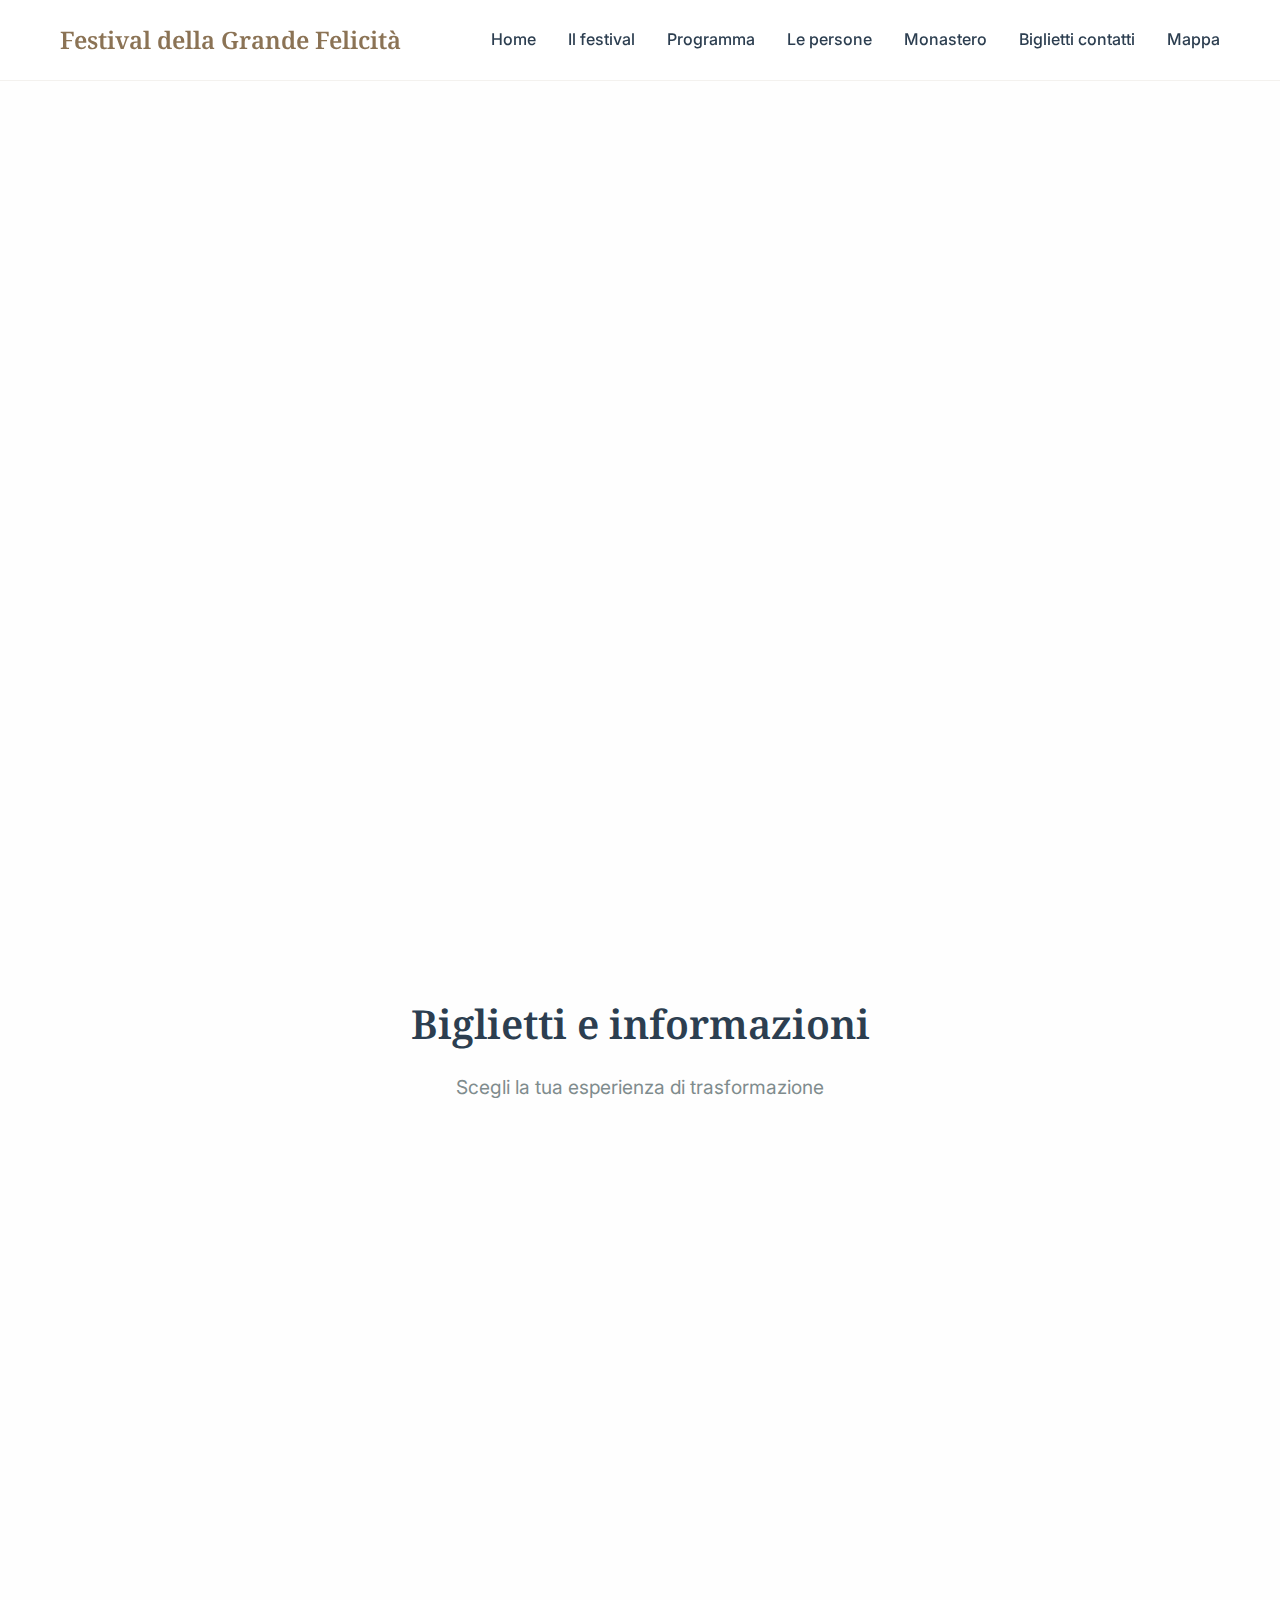
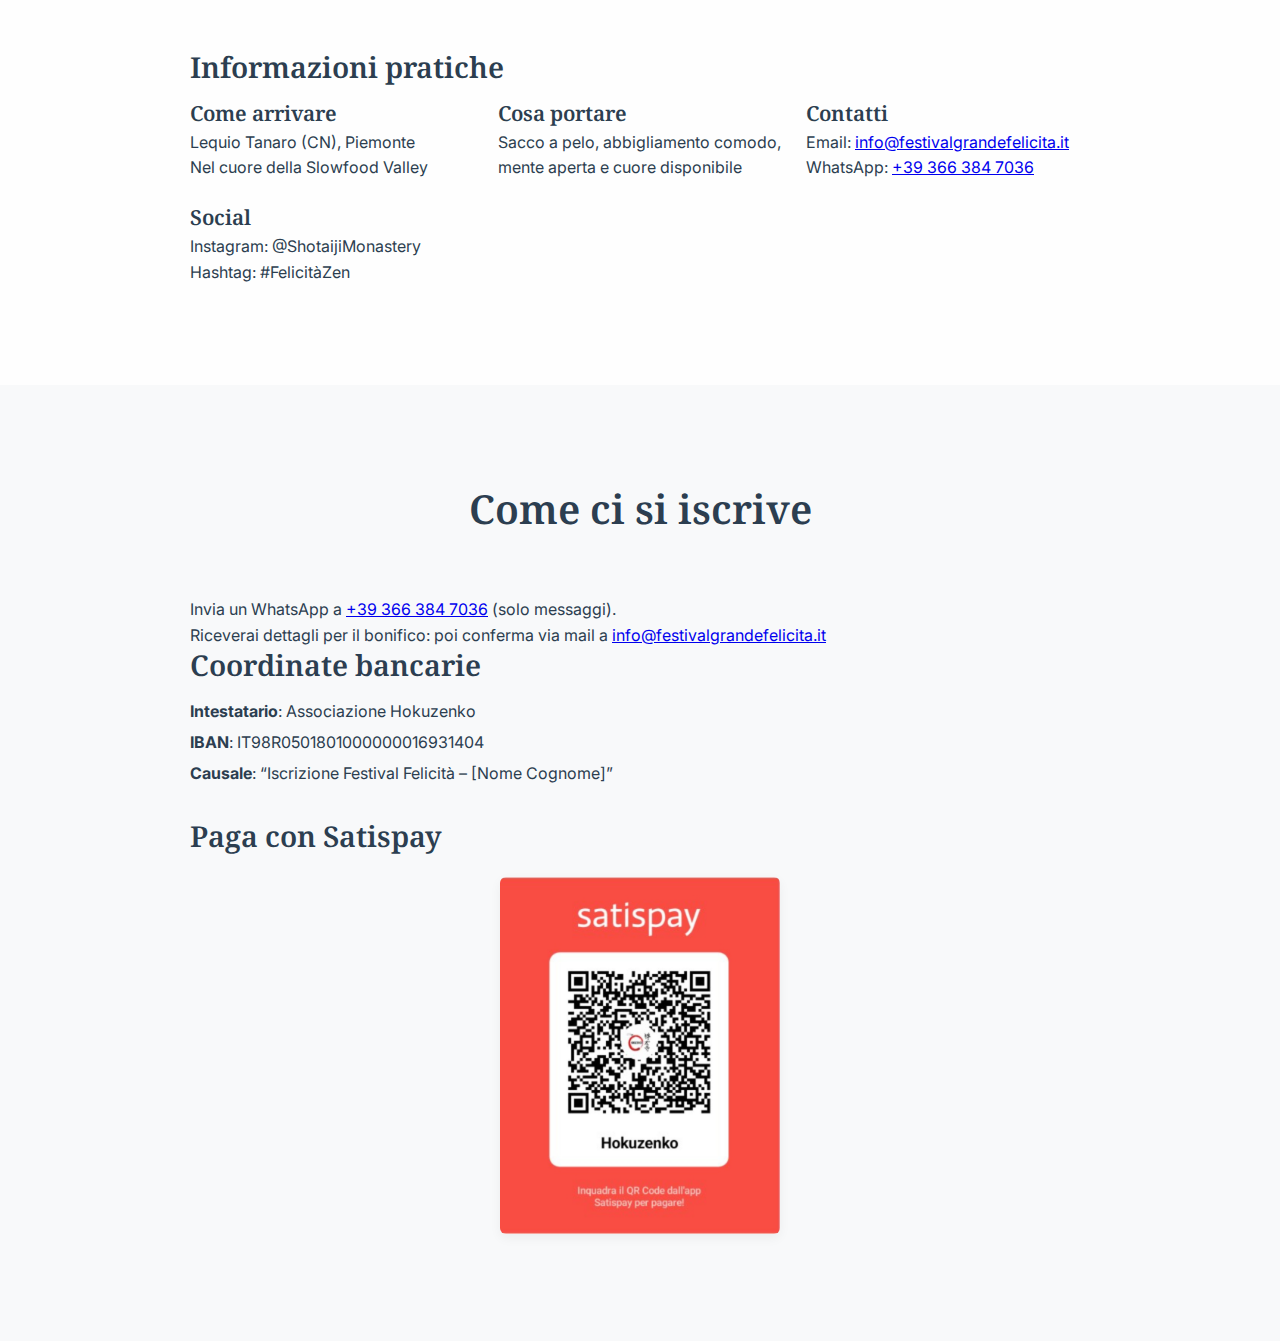
<file: ___index.html>
<!DOCTYPE html>
<html lang="it">
<head>
  <meta charset="UTF-8">
  <meta http-equiv="Cache-Control" content="no-cache, no-store, must-revalidate">
  <meta http-equiv="Pragma" content="no-cache">
  <meta http-equiv="Expires" content="0">
  <meta name="viewport" content="width=device-width, initial-scale=1.0">
  <title>Festival della Grande Felicità | 16‑18 Agosto 2025 | Shotaiji</title>
  <meta name="description" content="Il primo rave party Zen d'Italia. Tre giorni di meditazione, consapevolezza e festa nel cuore delle Langhe.">
  <link rel="stylesheet" href="styles.css?v=20250615">
  <link href="https://fonts.googleapis.com/css2?family=Inter:wght@300;400;500;600;700&family=Noto+Serif:wght@400;600&display=swap" rel="stylesheet">
  <script defer src="script.js?v=20250615"></script>
</head>

<body>
  <!-- === navbar (invariata) === -->
  <nav class="navbar">
    <div class="nav-container">
      <div class="nav-logo"><h2>Festival della Grande Felicità</h2></div>
      <ul class="nav-menu">
        <li><a href="#home" class="nav-link">Home</a></li>
        <li><a href="#festival" class="nav-link">Il festival</a></li>
        <li><a href="#programma" class="nav-link">Programma</a></li>
        <li><a href="#facilitatori" class="nav-link">Le persone</a></li>
        <li><a href="#monastero" class="nav-link">Monastero</a></li>
        <li><a href="#biglietti" class="nav-link">Biglietti contatti</a></li>
        <li><a href="#mappa" class="nav-link">Mappa</a></li>
      </ul>
      <div class="hamburger"><span></span><span></span><span></span></div>
    </div>
  </nav>

  <!-- === hero segnaposto === -->
  <section id="home" class="hero"><!-- contenuto invariato --></section>

  <!-- altre sezioni invarianti (festival, programma, ecc.) -->

  <!-- === sezione biglietti corretta === -->
  <section id="biglietti" class="tickets">
    <div class="container">
      <header class="section-header">
        <h2>Biglietti e informazioni</h2>
        <p class="section-subtitle">Scegli la tua esperienza di trasformazione</p>
      </header>

      <div class="tickets-grid">
        <!-- card giornata singola -->
        <article class="ticket-card">
          <h3>Giornata singola</h3>
          <p class="price">€150</p>
          <ul>
            <li>Accesso a workshop e attività di 1 giorno</li>
            <li>Tutte le pratiche quotidiane</li>
            <li>Cerchio del fuoco serale</li>
          </ul>
          <a href="#iscrizione" class="btn btn-outline">Prenota</a>
        </article>

        <!-- card festival completo -->
        <article class="ticket-card featured">
          <span class="ticket-badge">Più popolare</span>
          <h3>Festival completo</h3>
          <p class="price">€340</p>
          <ul>
            <li>Tutte le attività dei 3 giorni</li>
            <li>Pernottamento in sacco a pelo</li>
            <li>Colazione e pranzo inclusi</li>
            <li>Accesso completo a tutte le pratiche</li>
          </ul>
          <a href="#iscrizione" class="btn btn-outline">Prenota</a>
        </article>

        <!-- card early bird -->
        <article class="ticket-card early-bird">
          <span class="ticket-badge">Early bird</span>
          <h3>Offerta speciale</h3>
          <p class="price">€240 <small>(entro il 15 luglio)</small></p>
          <ul>
            <li>Tutti e 3 i giorni</li>
            <li>Pernottamento in sacco a pelo</li>
            <li>Colazione e pranzo inclusi</li>
            <li>Risparmio di €100</li>
          </ul>
          <a href="#iscrizione" class="btn btn-outline">Prenota</a>
        </article>
      </div><!-- /.tickets-grid -->

      <!-- info pratiche -->
      <div class="practical-info">
        <h3>Informazioni pratiche</h3>
        <div class="info-grid">
          <div class="info-item">
            <h4>Come arrivare</h4>
            <p>Lequio Tanaro (CN), Piemonte<br>Nel cuore della Slowfood Valley</p>
          </div>
          <div class="info-item">
            <h4>Cosa portare</h4>
            <p>Sacco a pelo, abbigliamento comodo, mente aperta e cuore disponibile</p>
          </div>
          <div class="info-item">
            <h4>Contatti</h4>
            <p>Email: <a href="mailto:info@festivalgrandefelicita.it">info@festivalgrandefelicita.it</a><br>
               WhatsApp: <a href="https://wa.me/393663847036">+39 366 384 7036</a></p>
          </div>
          <div class="info-item">
            <h4>Social</h4>
            <p>Instagram: @ShotaijiMonastery<br>Hashtag: #FelicitàZen</p>
          </div>
        </div><!-- /.info-grid -->
      </div><!-- /.practical-info -->
    </div><!-- /.container -->
  </section><!-- /#biglietti -->

  <!-- === sezione iscrizione === -->
  <section id="iscrizione" class="booking">
    <div class="container">
      <header class="section-header"><h2>Come ci si iscrive</h2></header>

      <p>Invia un WhatsApp a <a href="https://wa.me/393663847036">+39 366 384 7036</a> (solo messaggi).</p>
      <p>Riceverai dettagli per il bonifico: poi conferma via mail a <a href="mailto:info@festivalgrandefelicita.it">info@festivalgrandefelicita.it</a></p>

      <h3>Coordinate bancarie</h3>
      <ul class="bank-data">
        <li><strong>Intestatario</strong>: Associazione Hokuzenko</li>
        <li><strong>IBAN</strong>: IT98R0501801000000016931404</li>
        <li><strong>Causale</strong>: “Iscrizione Festival Felicità – [Nome Cognome]”</li>
      </ul>

      <h3>Paga con Satispay</h3>
      <figure class="qr-wrapper">
        <img src="assets/images/satispay.png" alt="QR code Satispay" loading="lazy">
      </figure>
    </div>
  </section>

  <!-- footer segnaposto -->
  <footer class="site-footer"><!-- …invariato… --></footer>
</body>
</html>
</file>
<file: styles.css>
/* =========================================================
   Reset & Base
   ========================================================= */
*{margin:0;padding:0;box-sizing:border-box;}

html{
  scroll-behavior:smooth;
}

:root{
  --primary-color:#8B7355;
  --secondary-color:#D4AF37;
  --accent-color:#6B8E23;
  --text-dark:#2c3e50;
  --text-light:#7f8c8d;
  --background-light:#f8f9fa;
  --white:#ffffff;
  --shadow:rgba(0,0,0,.1);
}

body{
  font-family:'Inter',sans-serif;
  line-height:1.6;
  color:var(--text-dark);
  background:#fefefe;
}

.container{max-width:1200px;margin:0 auto;padding:0 20px;}

/* =========================================================
   Typography
   ========================================================= */
h1,h2,h3,h4{font-family:'Noto Serif',serif;font-weight:600;line-height:1.2;}
h1{font-size:3.5rem;margin-bottom:1rem;}
h2{font-size:2.5rem;margin-bottom:1.5rem;}
h3{font-size:1.8rem;margin-bottom:1rem;}
h4{font-size:1.3rem;margin-bottom:.5rem;}

/* =========================================================
   Navigation
   ========================================================= */
.navbar{
  position:fixed;top:0;width:100%;
  background:rgba(255,255,255,.95);
  backdrop-filter:blur(10px);
  border-bottom:1px solid rgba(139,115,85,.1);
  z-index:1000;transition:.3s;
}
.nav-container{
  max-width:1200px;margin:0 auto;padding:0 20px;
  display:flex;justify-content:space-between;align-items:center;
  height:80px;gap:20px;
}
.nav-logo{flex-shrink:0;max-width:60%;}
.nav-logo h2{color:var(--primary-color);font-size:1.5rem;margin:0;word-break:break-word;}
.nav-menu{display:flex;list-style:none;gap:2rem;}
.nav-link{position:relative;text-decoration:none;color:var(--text-dark);font-weight:500;transition:.3s;}
.nav-link:hover{color:var(--primary-color);}
.nav-link::after{content:'';position:absolute;bottom:-5px;left:0;width:0;height:2px;background:var(--secondary-color);transition:.3s;}
.nav-link:hover::after{width:100%;}
.hamburger{display:none;flex-direction:column;cursor:pointer;}
.hamburger span{width:25px;height:3px;background:var(--primary-color);margin:3px 0;display:block;transition:.3s;}

/* =========================================================
   Hero
   ========================================================= */
.hero{
  height:100vh;position:relative;display:flex;align-items:center;justify-content:center;overflow:hidden;
  /* Spazio per la navbar fissa su desktop */
  padding-top:80px;
}
.hero-background{position:absolute;inset:0;z-index:-2;}
.hero-background img{width:100%;height:100%;object-fit:cover;}
.hero-overlay{position:absolute;inset:0;background:linear-gradient(135deg,rgba(0,0,0,.55) 0%,rgba(0,0,0,.65) 100%);z-index:-1;}
.hero-content{text-align:center;color:var(--white);max-width:800px;padding:0 20px;}
.hero-content *{text-shadow:0 3px 8px rgba(0,0,0,.85);}
.hero-title{font-size:4rem;margin-bottom:1rem;}
.hero-subtitle,.hero-tagline{display:inline-block;font-weight:700;padding:.35rem 1rem;border-radius:6px;background:rgba(0,0,0,.55);color:#fff;text-shadow:0 3px 7px rgba(0,0,0,.85);}
.hero-details{margin-bottom:3rem;}
.hero-date{font-size:2rem;font-weight:800;color:var(--secondary-color);margin-bottom:.4rem;}
.hero-location{font-size:1.3rem;font-weight:600;color:#f5f5f5;margin-bottom:.4rem;}
.hero-buttons{display:flex;gap:1rem;justify-content:center;flex-wrap:wrap;}

/* Buttons */
.btn{
  display:inline-block;
  padding:1rem 2rem;
  border-radius:50px;
  text-decoration:none;
  font-weight:600;
  transition:.3s;
  border:none;
  cursor:pointer;
  font-size:1.1rem;
}
.btn-primary{
  background:var(--secondary-color);
  color:var(--white);
}
.btn-primary:hover{
  background:#B8941F;
  transform:translateY(-2px);
}
.btn-secondary{
  background:transparent;
  color:var(--white);
  border:2px solid var(--white);
}
.btn-secondary:hover{
  background:var(--white);
  color:var(--text-dark);
}

/* Sections */
section{
  padding:100px 0;
}

.section-header{
  text-align:center;
  margin-bottom:4rem;
}
.section-subtitle{
  font-size:1.2rem;
  color:var(--text-light);
  max-width:600px;
  margin:0 auto;
}

/* Festival Intro */
.festival-intro{
  background:var(--background-light);
}
.intro-grid{
  display:grid;
  grid-template-columns:1fr 1fr;
  gap:4rem;
  align-items:center;
}
.intro-text h3{
  color:var(--primary-color);
  margin-bottom:1.5rem;
}
.highlights{
  margin-top:2rem;
}
.highlight-item{
  margin-bottom:1.5rem;
}
.highlight-item h4{
  color:var(--accent-color);
  margin-bottom:.5rem;
}
.intro-image img{
  width:100%;
  border-radius:15px;
  box-shadow:0 10px 30px rgba(0,0,0,.1);
}

/* Zendo Highlight */
.zendo-highlight{
  background:var(--white);
  text-align:center;
}
.zendo-text{
  margin-bottom:3rem;
}
.zendo-image img{
  width:100%;
  max-width:800px;
  border-radius:15px;
  box-shadow:0 15px 40px rgba(0,0,0,.15);
}

/* Program */
.program{
  background:var(--background-light);
}
.program-days{
  margin-bottom:4rem;
}
.program-day{
  background:var(--white);
  border-radius:15px;
  padding:2rem;
  margin-bottom:2rem;
  box-shadow:0 5px 20px rgba(0,0,0,.08);
}
.day-header{
  display:flex;
  align-items:center;
  margin-bottom:1.5rem;
}
.day-number{
  font-size:3rem;
  font-weight:800;
  color:var(--secondary-color);
  margin-right:1.5rem;
}
.day-info h3{
  color:var(--primary-color);
  margin-bottom:.5rem;
}
.day-content h4{
  color:var(--accent-color);
  margin-bottom:1rem;
}
.activities-grid{
  display:grid;
  grid-template-columns:repeat(auto-fit,minmax(300px,1fr));
  gap:2rem;
}
.activity{
  background:var(--white);
  padding:1.5rem;
  border-radius:10px;
  box-shadow:0 5px 15px rgba(0,0,0,.05);
}
.activity h4{
  color:var(--primary-color);
}

/* Facilitators */
.facilitators{
  background:var(--white);
}
.facilitators-grid{
  display:grid;
  grid-template-columns:repeat(auto-fit,minmax(350px,1fr));
  gap:3rem;
  margin-bottom:4rem;
}
.facilitator{
  text-align:center;
  background:var(--background-light);
  padding:2rem;
  border-radius:15px;
  box-shadow:0 5px 20px rgba(0,0,0,.08);
}
.facilitator-photo{
  width:120px;
  height:120px;
  border-radius:50%;
  object-fit:cover;
  margin-bottom:1.5rem;
  border:4px solid var(--secondary-color);
}
.facilitator-info h3{
  color:var(--primary-color);
  margin-bottom:.5rem;
}
.facilitator-role{
  color:var(--secondary-color);
  font-weight:600;
  margin-bottom:1rem;
}
.special-guests{
  text-align:center;
  padding:2rem;
  background:var(--primary-color);
  color:var(--white);
  border-radius:15px;
}
.special-guests h3{
  color:var(--secondary-color);
  margin-bottom:1rem;
}

/* Monastery */
.monastery{
  background:var(--background-light);
}
.monastery-content{
  display:grid;
  grid-template-columns:1fr 1fr;
  gap:4rem;
  align-items:center;
}
.monastery-text h2{
  color:var(--primary-color);
  margin-bottom:1rem;
}
.monastery-subtitle{
  font-style:italic;
  color:var(--secondary-color);
  font-size:1.2rem;
  margin-bottom:2rem;
}
.monastery-image img{
  width:100%;
  border-radius:15px;
  box-shadow:0 10px 30px rgba(0,0,0,.1);
}

/* Scroll Indicator */
.scroll-indicator{
  position:absolute;
  bottom:2rem;
  left:50%;
  transform:translateX(-50%);
  animation:bounce 2s infinite;
}
.scroll-arrow{
  width:30px;
  height:30px;
  border:2px solid var(--white);
  border-top:none;
  border-left:none;
  transform:rotate(45deg);
}
@keyframes bounce{
  0%,20%,50%,80%,100%{transform:translateX(-50%) translateY(0);}
  40%{transform:translateX(-50%) translateY(-10px);}
  60%{transform:translateX(-50%) translateY(-5px);}
}

/* =========================================================
   Responsive – Tablet & Mobile
   ========================================================= */
@media(max-width:768px){
  /* Navbar mobile: cambia da fixed a static */
  .navbar{
    position:static;
    background:rgba(255,255,255,1);
  }
  
  .nav-container{
    padding:15px;
    height:auto;
    min-height:60px;
    flex-wrap:wrap;
  }
  
  .nav-logo{
    max-width:70%;
  }
  
  .nav-logo h2{
    font-size:1.1rem;
    line-height:1.3;
  }
  
  .hamburger{
    display:flex;
    z-index:1001;
    padding:10px;
  }
  
  .nav-menu{
    position:fixed;
    left:-100%;
    top:0;
    flex-direction:column;
    background:var(--white);
    width:100%;
    height:100vh;
    text-align:center;
    transition:.3s;
    padding:2rem 0;
    overflow-y:auto;
    box-shadow:0 10px 27px rgba(0,0,0,.1);
  }
  
  .nav-menu.active{
    left:0;
  }
  
  .nav-menu li{
    margin:1rem 0;
  }
  
  .nav-link{
    font-size:1.2rem;
    padding:1rem;
    display:block;
  }

  /* Hero mobile: rimuovi padding-top */
  .hero{
    padding-top:0;
    height:auto;
    min-height:100vh;
  }

  /* Scroll padding per anchor links */
  html{
    scroll-padding-top:0;
  }

  /* Typography mobile */
  h1{font-size:2.5rem;}
  h2{font-size:2rem;}
  h3{font-size:1.6rem;}
  
  .hero-title{
    font-size:2.8rem;
    line-height:1.15;
  }
  
  .hero-subtitle{
    font-size:1.2rem;
  }
  
  .hero-date{
    font-size:1.6rem;
  }
  
  .hero-location,.hero-tagline{
    font-size:1.1rem;
  }

  /* Layout mobile */
  section{
    padding:60px 0;
  }
  
  .intro-grid,
  .monastery-content{
    grid-template-columns:1fr;
    gap:2rem;
  }
  
  .facilitators-grid{
    grid-template-columns:1fr;
    gap:2rem;
  }
  
  .activities-grid{
    grid-template-columns:1fr;
  }
  
  .hero-buttons{
    flex-direction:column;
    align-items:center;
  }
  
  .btn{
    width:100%;
    max-width:300px;
    text-align:center;
  }
  
  .day-header{
    flex-direction:column;
    text-align:center;
  }
  
  .day-number{
    margin-right:0;
    margin-bottom:1rem;
  }
}

/* Small Mobile */
@media(max-width:480px){
  .container{
    padding:0 15px;
  }
  
  .nav-container{
    padding:10px 15px;
  }
  
  .nav-logo h2{
    font-size:1rem;
  }
  
  .hero-title{
    font-size:2.2rem;
  }
  
  .hero-date{
    font-size:1.4rem;
  }
  
  .facilitator{
    padding:1.5rem;
  }
  
  .program-day{
    padding:1.5rem;
  }
}

/* XL desktop hero */
@media(min-width:1024px){
  .hero-title{
    font-size:5.5rem;
    letter-spacing:.8px;
    text-shadow:0 4px 12px rgba(0,0,0,.85);
  }
  
  .hero-tagline{
    font-size:2rem;
    font-weight:800;
  }
}

/* ----------  miglior impaginazione biglietti & iscrizione  ---------- */
.tickets > .container,
.booking > .container {
  max-width: 940px;        /* stessa larghezza delle altre sezioni */
  margin-inline: auto;
}

.tickets-grid {
  display: grid;
  gap: 2rem;
}

.ticket-card,
.booking-box {
  background: #ffffff;
  border-radius: 8px;
  padding: 1.8rem 2rem;
  box-shadow: 0 4px 12px rgba(0,0,0,.06);
}

.ticket-card.featured {border: 2px solid #0066ff;}

.ticket-badge {
  display: inline-block;
  background: #0066ff;
  color: #fff;
  font-size: .75rem;
  padding: .15rem .5rem;
  border-radius: 4px;
  margin-bottom: .5rem;
  text-transform: uppercase;
  letter-spacing: .4px;
}

.price {font-weight: 600; margin: .25rem 0 1rem;}

.practical-info {margin-top: 3rem;}

.info-grid {
  display: grid;
  grid-template-columns: repeat(auto-fit,minmax(220px,1fr));
  gap: 1.5rem;
}

.info-item h4 {margin-bottom: .25rem;}

.bank-data {margin: 1rem 0 2rem 1.25rem;}

.qr-wrapper {text-align:center;}

.qr-wrapper img {
  max-width: 280px;
  width: 100%;
  border-radius: 6px;
  box-shadow: 0 4px 12px rgba(0,0,0,.05);
}

@media (min-width: 768px) {
  .tickets-grid {
    grid-template-columns: repeat(3,1fr);
  }
}

/* ----------  layout sezione iscrizione  ---------- */
#iscrizione {                         /* spazio coerente con le altre sezioni */
  background: var(--background-light);
}

#iscrizione > .container {
  max-width: 940px;                  /* stessa larghezza di tickets          */
  margin-inline: auto;
}

.booking-box {                        /* card bianca centrata                 */
  max-width: 720px;                   /* leggermente più stretta per leggibilità */
  margin: 0 auto;                     /* centratura                           */
  background: #ffffff;
  border-radius: 8px;
  padding: 2.2rem 2.5rem;
  box-shadow: 0 4px 18px rgba(0,0,0,.06);
}

.booking-box h3 {
  margin-top: 2rem;
  color: var(--primary-color);
}

.booking-box p,
.booking-box li {                     /* testi leggibili e aria               */
  font-size: 1rem;
  line-height: 1.55;
  margin-bottom: 1rem;
}

.bank-data {
  list-style: none;
  padding-left: 0;
  margin: 0 0 2rem 0;
}

.bank-data li {margin-bottom: .35rem;}

.qr-wrapper {                         /* QR code centrato e con respiro       */
  margin-top: 1.5rem;
  text-align: center;
}

@media (min-width: 768px) {
  .booking-box {padding: 2.5rem 3rem;}
}

/* ----------  footer  ---------- */
.footer {
  background: var(--background-light);
  padding: 70px 0 40px;
  font-size: 0.95rem;
  color: var(--text-dark);
}

.footer-content {
  max-width: 940px;
  margin-inline: auto;
  display: grid;
  gap: 3rem;
  /* due colonne su desktop: info + link */
  grid-template-columns: 1fr 1fr;
}

.footer-main h3 {
  font-size: 1.6rem;
  color: var(--primary-color);
  margin-bottom: .5rem;
}

.footer-social {
  margin-top: 1rem;
  display: flex;
  flex-wrap: wrap;
  gap: 1rem 1.5rem;
}

.footer-social a {
  text-decoration: none;
  font-weight: 600;
  color: var(--secondary-color);
}

.footer-links {
  display: grid;
  grid-template-columns: repeat(auto-fit, minmax(140px, 1fr));
  gap: 1.5rem;
}

.footer-section h4 {
  font-size: 1.05rem;
  margin-bottom: .6rem;
  color: var(--primary-color);
}

.footer-section ul {
  list-style: none;
  padding: 0;
  margin: 0;
}

.footer-section li {
  margin-bottom: .4rem;
}

.footer-section a {
  text-decoration: none;
  color: var(--text-dark);
  transition: color .25s;
}

.footer-section a:hover {
  color: var(--secondary-color);
}

.footer-bottom {
  border-top: 1px solid var(--shadow);
  margin-top: 50px;
  padding-top: 20px;
  text-align: center;
  font-size: .85rem;
  color: var(--text-light);
}

/* mobile: tutto in colonna */
@media (max-width: 768px) {
  .footer-content {
    grid-template-columns: 1fr;
    text-align: center;
  }

  .footer-links {
    grid-template-columns: repeat(auto-fit, minmax(120px, 1fr));
    justify-items: center;
  }

  .footer-social {
    justify-content: center;
  }
}
</file>
<file: fix-mobile/styles.css>
/* =========================================================
   Reset & Base
   ========================================================= */
   *{margin:0;padding:0;box-sizing:border-box;}

   html{
     scroll-behavior:smooth;
   }
   
   :root{
     --primary-color:#8B7355;
     --secondary-color:#D4AF37;
     --accent-color:#6B8E23;
     --text-dark:#2c3e50;
     --text-light:#7f8c8d;
     --background-light:#f8f9fa;
     --white:#ffffff;
     --shadow:rgba(0,0,0,.1);
   }
   
   body{
     font-family:'Inter',sans-serif;
     line-height:1.6;
     color:var(--text-dark);
     background:#fefefe;
   }
   
   .container{max-width:1200px;margin:0 auto;padding:0 20px;}
   
   /* =========================================================
      Typography
      ========================================================= */
   h1,h2,h3,h4{font-family:'Noto Serif',serif;font-weight:600;line-height:1.2;}
   h1{font-size:3.5rem;margin-bottom:1rem;}
   h2{font-size:2.5rem;margin-bottom:1.5rem;}
   h3{font-size:1.8rem;margin-bottom:1rem;}
   h4{font-size:1.3rem;margin-bottom:.5rem;}
   
   /* =========================================================
      Navigation
      ========================================================= */
   .navbar{
     position:fixed;top:0;width:100%;
     background:rgba(255,255,255,.95);
     backdrop-filter:blur(10px);
     border-bottom:1px solid rgba(139,115,85,.1);
     z-index:1000;transition:.3s;
   }
   .nav-container{
     max-width:1200px;margin:0 auto;padding:0 20px;
     display:flex;justify-content:space-between;align-items:center;
     height:80px;gap:20px;
   }
   .nav-logo{flex-shrink:0;max-width:60%;}
   .nav-logo h2{color:var(--primary-color);font-size:1.5rem;margin:0;word-break:break-word;}
   .nav-menu{display:flex;list-style:none;gap:2rem;}
   .nav-link{position:relative;text-decoration:none;color:var(--text-dark);font-weight:500;transition:.3s;}
   .nav-link:hover{color:var(--primary-color);}
   .nav-link::after{content:'';position:absolute;bottom:-5px;left:0;width:0;height:2px;background:var(--secondary-color);transition:.3s;}
   .nav-link:hover::after{width:100%;}
   .hamburger{display:none;flex-direction:column;cursor:pointer;}
   .hamburger span{width:25px;height:3px;background:var(--primary-color);margin:3px 0;display:block;transition:.3s;}
   
   /* =========================================================
      Hero
      ========================================================= */
   .hero{
     height:100vh;position:relative;display:flex;align-items:center;justify-content:center;overflow:hidden;
     /* Spazio per la navbar fissa su desktop */
     padding-top:80px;
   }
   .hero-background{position:absolute;inset:0;z-index:-2;}
   .hero-background img{width:100%;height:100%;object-fit:cover;}
   .hero-overlay{position:absolute;inset:0;background:linear-gradient(135deg,rgba(0,0,0,.55) 0%,rgba(0,0,0,.65) 100%);z-index:-1;}
   .hero-content{text-align:center;color:var(--white);max-width:800px;padding:0 20px;}
   .hero-content *{text-shadow:0 3px 8px rgba(0,0,0,.85);}
   .hero-title{font-size:4rem;margin-bottom:1rem;}
   .hero-subtitle,.hero-tagline{display:inline-block;font-weight:700;padding:.35rem 1rem;border-radius:6px;background:rgba(0,0,0,.55);color:#fff;text-shadow:0 3px 7px rgba(0,0,0,.85);}
   .hero-details{margin-bottom:3rem;}
   .hero-date{font-size:2rem;font-weight:800;color:var(--secondary-color);margin-bottom:.4rem;}
   .hero-location{font-size:1.3rem;font-weight:600;color:#f5f5f5;margin-bottom:.4rem;}
   .hero-buttons{display:flex;gap:1rem;justify-content:center;flex-wrap:wrap;}
   
   /* Buttons */
   .btn{
     display:inline-block;
     padding:1rem 2rem;
     border-radius:50px;
     text-decoration:none;
     font-weight:600;
     transition:.3s;
     border:none;
     cursor:pointer;
     font-size:1.1rem;
   }
   .btn-primary{
     background:var(--secondary-color);
     color:var(--white);
   }
   .btn-primary:hover{
     background:#B8941F;
     transform:translateY(-2px);
   }
   .btn-secondary{
     background:transparent;
     color:var(--white);
     border:2px solid var(--white);
   }
   .btn-secondary:hover{
     background:var(--white);
     color:var(--text-dark);
   }
   
   /* Sections */
   section{
     padding:100px 0;
   }
   
   .section-header{
     text-align:center;
     margin-bottom:4rem;
   }
   .section-subtitle{
     font-size:1.2rem;
     color:var(--text-light);
     max-width:600px;
     margin:0 auto;
   }
   
   /* Festival Intro */
   .festival-intro{
     background:var(--background-light);
   }
   .intro-grid{
     display:grid;
     grid-template-columns:1fr 1fr;
     gap:4rem;
     align-items:center;
   }
   .intro-text h3{
     color:var(--primary-color);
     margin-bottom:1.5rem;
   }
   .highlights{
     margin-top:2rem;
   }
   .highlight-item{
     margin-bottom:1.5rem;
   }
   .highlight-item h4{
     color:var(--accent-color);
     margin-bottom:.5rem;
   }
   .intro-image img{
     width:100%;
     border-radius:15px;
     box-shadow:0 10px 30px rgba(0,0,0,.1);
   }
   
   /* Zendo Highlight */
   .zendo-highlight{
     background:var(--white);
     text-align:center;
   }
   .zendo-text{
     margin-bottom:3rem;
   }
   .zendo-image img{
     width:100%;
     max-width:800px;
     border-radius:15px;
     box-shadow:0 15px 40px rgba(0,0,0,.15);
   }
   
   /* Program */
   .program{
     background:var(--background-light);
   }
   .program-days{
     margin-bottom:4rem;
   }
   .program-day{
     background:var(--white);
     border-radius:15px;
     padding:2rem;
     margin-bottom:2rem;
     box-shadow:0 5px 20px rgba(0,0,0,.08);
   }
   .day-header{
     display:flex;
     align-items:center;
     margin-bottom:1.5rem;
   }
   .day-number{
     font-size:3rem;
     font-weight:800;
     color:var(--secondary-color);
     margin-right:1.5rem;
   }
   .day-info h3{
     color:var(--primary-color);
     margin-bottom:.5rem;
   }
   .day-content h4{
     color:var(--accent-color);
     margin-bottom:1rem;
   }
   .activities-grid{
     display:grid;
     grid-template-columns:repeat(auto-fit,minmax(300px,1fr));
     gap:2rem;
   }
   .activity{
     background:var(--white);
     padding:1.5rem;
     border-radius:10px;
     box-shadow:0 5px 15px rgba(0,0,0,.05);
   }
   .activity h4{
     color:var(--primary-color);
   }
   
   /* Facilitators */
   .facilitators{
     background:var(--white);
   }
   .facilitators-grid{
     display:grid;
     grid-template-columns:repeat(auto-fit,minmax(350px,1fr));
     gap:3rem;
     margin-bottom:4rem;
   }
   .facilitator{
     text-align:center;
     background:var(--background-light);
     padding:2rem;
     border-radius:15px;
     box-shadow:0 5px 20px rgba(0,0,0,.08);
   }
   .facilitator-photo{
     width:120px;
     height:120px;
     border-radius:50%;
     object-fit:cover;
     margin-bottom:1.5rem;
     border:4px solid var(--secondary-color);
   }
   .facilitator-info h3{
     color:var(--primary-color);
     margin-bottom:.5rem;
   }
   .facilitator-role{
     color:var(--secondary-color);
     font-weight:600;
     margin-bottom:1rem;
   }
   .special-guests{
     text-align:center;
     padding:2rem;
     background:var(--primary-color);
     color:var(--white);
     border-radius:15px;
   }
   .special-guests h3{
     color:var(--secondary-color);
     margin-bottom:1rem;
   }
   
   /* ========================== MONASTERO =================== */
   .monastery{
     background:var(--background-light);
   }
   /* *** PATCH: Monastero colonna singola e galleria fluida *** */
   .monastery-content{
     display:flex;
     flex-direction:column;
     gap:3rem;
     align-items:center;
   }
   .monastery-text{
     max-width:720px;
     margin-inline:auto;
   }
   .monastery-gallery{
     display:grid;
     grid-template-columns:repeat(auto-fit,minmax(280px,1fr));
     gap:1.5rem;
     width:100%;
     max-width:940px;
   }
   .monastery-gallery img{
     width:100%;
     height:auto;
     border-radius:15px;
     object-fit:cover;
     box-shadow:0 8px 24px rgba(0,0,0,.1);
   }
   /* maestro – disposizione immagine+testo */
   .abbot{
     display:flex;
     gap:1.25rem;
     align-items:center;
     flex-wrap:wrap;
     margin:2.5rem 0;
   }
   .abbot-photo{
     width:120px;
     height:120px;
     border-radius:50%;
     object-fit:cover;
   }
   .abbot-bio{flex:1;}
   /* punti di forza in griglia responsive */
   .monastery-features{
     display:grid;
     grid-template-columns:repeat(auto-fit,minmax(200px,1fr));
     gap:1rem;
     margin-top:2rem;
   }
   .feature h4{color:var(--primary-color);}
   .feature p{font-size:.95rem;}
   
   /* RIMUOVI vecchie regole non più usate
   .monastery-content{grid-template-columns:1fr 1fr;}
   .monastery-image img{...}
   */
   
   /* Scroll Indicator */
   .scroll-indicator{
     position:absolute;
     bottom:2rem;
     left:50%;
     transform:translateX(-50%);
     animation:bounce 2s infinite;
   }
   .scroll-arrow{
     width:30px;
     height:30px;
     border:2px solid var(--white);
     border-top:none;
     border-left:none;
     transform:rotate(45deg);
   }
   @keyframes bounce{
     0%,20%,50%,80%,100%{transform:translateX(-50%) translateY(0);}
     40%{transform:translateX(-50%) translateY(-10px);}
     60%{transform:translateX(-50%) translateY(-5px);}
   }
   
   /* =========================================================
      Responsive – Tablet & Mobile
      ========================================================= */
   @media(max-width:768px){
     .navbar{
       position:static;
       background:rgba(255,255,255,1);
     }
     .nav-container{
       padding:15px;
       height:auto;
       min-height:60px;
       flex-wrap:wrap;
     }
     .nav-logo{
       max-width:70%;
     }
     .nav-logo h2{
       font-size:1.1rem;
       line-height:1.3;
     }
     .hamburger{
       display:flex;
       z-index:1001;
       padding:10px;
     }
     .nav-menu{
       position:fixed;
       left:-100%;
       top:0;
       flex-direction:column;
       background:var(--white);
       width:100%;
       height:100vh;
       text-align:center;
       transition:.3s;
       padding:2rem 0;
       overflow-y:auto;
       box-shadow:0 10px 27px rgba(0,0,0,.1);
     }
     .nav-menu.active{
       left:0;
     }
     .nav-menu li{
       margin:1rem 0;
     }
     .nav-link{
       font-size:1.2rem;
       padding:1rem;
       display:block;
     }
     .hero{
       padding-top:0;
       height:auto;
       min-height:100vh;
     }
     html{
       scroll-padding-top:0;
     }
     h1{font-size:2.5rem;}
     h2{font-size:2rem;}
     h3{font-size:1.6rem;}
     .hero-title{
       font-size:2.8rem;
       line-height:1.15;
     }
     .hero-subtitle{
       font-size:1.2rem;
     }
     .hero-date{
       font-size:1.6rem;
     }
     .hero-location,.hero-tagline{
       font-size:1.1rem;
     }
     section{
       padding:60px 0;
     }
     .intro-grid{
       grid-template-columns:1fr;
       gap:2rem;
     }
     .facilitators-grid{
       grid-template-columns:1fr;
       gap:2rem;
     }
     .activities-grid{
       grid-template-columns:1fr;
     }
     .monastery-content{
       flex-direction:column;
       gap:2rem;
     }
     .monastery-gallery{
       grid-template-columns:1fr;
       gap:1rem;
     }
     .hero-buttons{
       flex-direction:column;
       align-items:center;
     }
     .btn{
       width:100%;
       max-width:300px;
       text-align:center;
     }
     .day-header{
       flex-direction:column;
       text-align:center;
     }
     .day-number{
       margin-right:0;
       margin-bottom:1rem;
     }
   }
   
   /* Small Mobile */
   @media(max-width:480px){
     .container{
       padding:0 15px;
     }
     .nav-container{
       padding:10px 15px;
     }
     .nav-logo h2{
       font-size:1rem;
     }
     .hero-title{
       font-size:2.2rem;
     }
     .hero-date{
       font-size:1.4rem;
     }
     .facilitator{
       padding:1.5rem;
     }
     .program-day{
       padding:1.5rem;
     }
   }
   
   /* XL desktop hero */
   @media(min-width:1024px){
     .hero-title{
       font-size:5.5rem;
       letter-spacing:.8px;
       text-shadow:0 4px 12px rgba(0,0,0,.85);
     }
     .hero-tagline{
       font-size:2rem;
       font-weight:800;
     }
   }
   
   /* ----------  miglior impaginazione biglietti & iscrizione  ---------- */
   .tickets > .container,
   .booking > .container {
     max-width: 940px;
     margin-inline: auto;
   }
   
   .tickets-grid {
     display: grid;
     gap: 2rem;
   }
   
   .ticket-card,
   .booking-box {
     background: #ffffff;
     border-radius: 8px;
     padding: 1.8rem 2rem;
     box-shadow: 0 4px 12px rgba(0,0,0,.06);
   }
   
   .ticket-card.featured {border: 2px solid #0066ff;}
   
   .ticket-badge {
     display: inline-block;
     background: #0066ff;
     color: #fff;
     font-size: .75rem;
     padding: .15rem .5rem;
     border-radius: 4px;
     margin-bottom: .5rem;
     text-transform: uppercase;
     letter-spacing: .4px;
   }
   
   .price {font-weight: 600; margin: .25rem 0 1rem;}
   
   .practical-info {margin-top: 3rem;}
   
   .info-grid {
     display: grid;
     grid-template-columns: repeat(auto-fit,minmax(220px,1fr));
     gap: 1.5rem;
   }
   
   .info-item h4 {margin-bottom: .25rem;}
   
   .bank-data {margin: 1rem 0 2rem 1.25rem;}
   
   .qr-wrapper {text-align:center;}
   
   .qr-wrapper img {
     max-width: 280px;
     width: 100%;
     border-radius: 6px;
     box-shadow: 0 4px 12px rgba(0,0,0,.05);
   }
   
   @media (min-width: 768px) {
     .tickets-grid {
       grid-template-columns: repeat(3,1fr);
     }
   }
   
   /* ----------  layout sezione iscrizione  ---------- */
   #iscrizione {
     background: var(--background-light);
   }
   
   #iscrizione > .container {
     max-width: 940px;
     margin-inline: auto;
   }
   
   .booking-box {
     max-width: 720px;
     margin: 0 auto;
     background: #ffffff;
     border-radius: 8px;
     padding: 2.2rem 2.5rem;
     box-shadow: 0 4px 18px rgba(0,0,0,.06);
   }
   
   .booking-box h3 {
     margin-top: 2rem;
     color: var(--primary-color);
   }
   
   .booking-box p,
   .booking-box li {
     font-size: 1rem;
     line-height: 1.55;
     margin-bottom: 1rem;
   }
   
   .bank-data {
     list-style: none;
     padding-left: 0;
     margin: 0 0 2rem 0;
   }
   
   .bank-data li {margin-bottom: .35rem;}
   
   .qr-wrapper {
     margin-top: 1.5rem;
     text-align: center;
   }
   
   @media (min-width: 768px) {
     .booking-box {padding: 2.5rem 3rem;}
   }
   
   /* ----------  footer  ---------- */
   .footer {
     background: var(--background-light);
     padding: 70px 0 40px;
     font-size: 0.95rem;
     color: var(--text-dark);
   }
   
   .footer-content {
     max-width: 940px;
     margin-inline: auto;
     display: grid;
     gap: 3rem;
     grid-template-columns: 1fr 1fr;
   }
   
   .footer-main h3 {
     font-size: 1.6rem;
     color: var(--primary-color);
     margin-bottom: .5rem;
   }
   
   .footer-social {
     margin-top: 1rem;
     display: flex;
     flex-wrap: wrap;
     gap: 1rem 1.5rem;
   }
   
   .footer-social a {
     text-decoration: none;
     font-weight: 600;
     color: var(--secondary-color);
   }
   
   .footer-links {
     display: grid;
     grid-template-columns: repeat(auto-fit, minmax(140px, 1fr));
     gap: 1.5rem;
   }
   
   .footer-section h4 {
     font-size: 1.05rem;
     margin-bottom: .6rem;
     color: var(--primary-color);
   }
   
   .footer-section ul {
     list-style: none;
     padding: 0;
     margin: 0;
   }
   
   .footer-section li {
     margin-bottom: .4rem;
   }
   
   .footer-section a {
     text-decoration: none;
     color: var(--text-dark);
     transition: color .25s;
   }
   
   .footer-section a:hover {
     color: var(--secondary-color);
   }
   
   .footer-bottom {
     border-top: 1px solid var(--shadow);
     margin-top: 50px;
     padding-top: 20px;
     text-align: center;
     font-size: .85rem;
     color: var(--text-light);
   }
   
   /* mobile: tutto in colonna */
   @media (max-width: 768px) {
     .footer-content {
       grid-template-columns: 1fr;
       text-align: center;
     }
     .footer-links {
       grid-template-columns: repeat(auto-fit, minmax(120px, 1fr));
       justify-items: center;
     }
     .footer-social {
       justify-content: center;
     }
   }
</file>
<file: zOld/styles.css>
/* =========================================================
   Reset & Base
   ========================================================= */
*{margin:0;padding:0;box-sizing:border-box;}

html{
  scroll-behavior:smooth;
}

:root{
  --primary-color:#8B7355;
  --secondary-color:#D4AF37;
  --accent-color:#6B8E23;
  --text-dark:#2c3e50;
  --text-light:#7f8c8d;
  --background-light:#f8f9fa;
  --white:#ffffff;
  --shadow:rgba(0,0,0,.1);
}

body{
  font-family:'Inter',sans-serif;
  line-height:1.6;
  color:var(--text-dark);
  background:#fefefe;
}

.container{max-width:1200px;margin:0 auto;padding:0 20px;}

/* =========================================================
   Typography
   ========================================================= */
h1,h2,h3,h4{font-family:'Noto Serif',serif;font-weight:600;line-height:1.2;}
h1{font-size:3.5rem;margin-bottom:1rem;}
h2{font-size:2.5rem;margin-bottom:1.5rem;}
h3{font-size:1.8rem;margin-bottom:1rem;}
h4{font-size:1.3rem;margin-bottom:.5rem;}

/* =========================================================
   Navigation
   ========================================================= */
.navbar{
  position:fixed;top:0;width:100%;
  background:rgba(255,255,255,.95);
  backdrop-filter:blur(10px);
  border-bottom:1px solid rgba(139,115,85,.1);
  z-index:1000;transition:.3s;
}
.nav-container{
  max-width:1200px;margin:0 auto;padding:0 20px;
  display:flex;justify-content:space-between;align-items:center;
  height:80px;gap:20px;
}
.nav-logo{flex-shrink:0;max-width:60%;}
.nav-logo h2{color:var(--primary-color);font-size:1.5rem;margin:0;word-break:break-word;}
.nav-menu{display:flex;list-style:none;gap:2rem;}
.nav-link{position:relative;text-decoration:none;color:var(--text-dark);font-weight:500;transition:.3s;}
.nav-link:hover{color:var(--primary-color);}
.nav-link::after{content:'';position:absolute;bottom:-5px;left:0;width:0;height:2px;background:var(--secondary-color);transition:.3s;}
.nav-link:hover::after{width:100%;}
.hamburger{display:none;flex-direction:column;cursor:pointer;}
.hamburger span{width:25px;height:3px;background:var(--primary-color);margin:3px 0;display:block;transition:.3s;}

/* =========================================================
   Hero
   ========================================================= */
.hero{
  height:100vh;position:relative;display:flex;align-items:center;justify-content:center;overflow:hidden;
  /* Spazio per la navbar fissa su desktop */
  padding-top:80px;
}
.hero-background{position:absolute;inset:0;z-index:-2;}
.hero-background img{width:100%;height:100%;object-fit:cover;}
.hero-overlay{position:absolute;inset:0;background:linear-gradient(135deg,rgba(0,0,0,.55) 0%,rgba(0,0,0,.65) 100%);z-index:-1;}
.hero-content{text-align:center;color:var(--white);max-width:800px;padding:0 20px;}
.hero-content *{text-shadow:0 3px 8px rgba(0,0,0,.85);}
.hero-title{font-size:4rem;margin-bottom:1rem;}
.hero-subtitle,.hero-tagline{display:inline-block;font-weight:700;padding:.35rem 1rem;border-radius:6px;background:rgba(0,0,0,.55);color:#fff;text-shadow:0 3px 7px rgba(0,0,0,.85);}
.hero-details{margin-bottom:3rem;}
.hero-date{font-size:2rem;font-weight:800;color:var(--secondary-color);margin-bottom:.4rem;}
.hero-location{font-size:1.3rem;font-weight:600;color:#f5f5f5;margin-bottom:.4rem;}
.hero-buttons{display:flex;gap:1rem;justify-content:center;flex-wrap:wrap;}

/* Buttons */
.btn{
  display:inline-block;
  padding:1rem 2rem;
  border-radius:50px;
  text-decoration:none;
  font-weight:600;
  transition:.3s;
  border:none;
  cursor:pointer;
  font-size:1.1rem;
}
.btn-primary{
  background:var(--secondary-color);
  color:var(--white);
}
.btn-primary:hover{
  background:#B8941F;
  transform:translateY(-2px);
}
.btn-secondary{
  background:transparent;
  color:var(--white);
  border:2px solid var(--white);
}
.btn-secondary:hover{
  background:var(--white);
  color:var(--text-dark);
}

/* Sections */
section{
  padding:100px 0;
}

.section-header{
  text-align:center;
  margin-bottom:4rem;
}
.section-subtitle{
  font-size:1.2rem;
  color:var(--text-light);
  max-width:600px;
  margin:0 auto;
}

/* Festival Intro */
.festival-intro{
  background:var(--background-light);
}
.intro-grid{
  display:grid;
  grid-template-columns:1fr 1fr;
  gap:4rem;
  align-items:center;
}
.intro-text h3{
  color:var(--primary-color);
  margin-bottom:1.5rem;
}
.highlights{
  margin-top:2rem;
}
.highlight-item{
  margin-bottom:1.5rem;
}
.highlight-item h4{
  color:var(--accent-color);
  margin-bottom:.5rem;
}
.intro-image img{
  width:100%;
  border-radius:15px;
  box-shadow:0 10px 30px rgba(0,0,0,.1);
}

/* Zendo Highlight */
.zendo-highlight{
  background:var(--white);
  text-align:center;
}
.zendo-text{
  margin-bottom:3rem;
}
.zendo-image img{
  width:100%;
  max-width:800px;
  border-radius:15px;
  box-shadow:0 15px 40px rgba(0,0,0,.15);
}

/* Program */
.program{
  background:var(--background-light);
}
.program-days{
  margin-bottom:4rem;
}
.program-day{
  background:var(--white);
  border-radius:15px;
  padding:2rem;
  margin-bottom:2rem;
  box-shadow:0 5px 20px rgba(0,0,0,.08);
}
.day-header{
  display:flex;
  align-items:center;
  margin-bottom:1.5rem;
}
.day-number{
  font-size:3rem;
  font-weight:800;
  color:var(--secondary-color);
  margin-right:1.5rem;
}
.day-info h3{
  color:var(--primary-color);
  margin-bottom:.5rem;
}
.day-content h4{
  color:var(--accent-color);
  margin-bottom:1rem;
}
.activities-grid{
  display:grid;
  grid-template-columns:repeat(auto-fit,minmax(300px,1fr));
  gap:2rem;
}
.activity{
  background:var(--white);
  padding:1.5rem;
  border-radius:10px;
  box-shadow:0 5px 15px rgba(0,0,0,.05);
}
.activity h4{
  color:var(--primary-color);
}

/* Facilitators */
.facilitators{
  background:var(--white);
}
.facilitators-grid{
  display:grid;
  grid-template-columns:repeat(auto-fit,minmax(350px,1fr));
  gap:3rem;
  margin-bottom:4rem;
}
.facilitator{
  text-align:center;
  background:var(--background-light);
  padding:2rem;
  border-radius:15px;
  box-shadow:0 5px 20px rgba(0,0,0,.08);
}
.facilitator-photo{
  width:120px;
  height:120px;
  border-radius:50%;
  object-fit:cover;
  margin-bottom:1.5rem;
  border:4px solid var(--secondary-color);
}
.facilitator-info h3{
  color:var(--primary-color);
  margin-bottom:.5rem;
}
.facilitator-role{
  color:var(--secondary-color);
  font-weight:600;
  margin-bottom:1rem;
}
.special-guests{
  text-align:center;
  padding:2rem;
  background:var(--primary-color);
  color:var(--white);
  border-radius:15px;
}
.special-guests h3{
  color:var(--secondary-color);
  margin-bottom:1rem;
}

/* Monastery */
.monastery{
  background:var(--background-light);
}
.monastery-content{
  display:grid;
  grid-template-columns:1fr 1fr;
  gap:4rem;
  align-items:center;
}
.monastery-text h2{
  color:var(--primary-color);
  margin-bottom:1rem;
}
.monastery-subtitle{
  font-style:italic;
  color:var(--secondary-color);
  font-size:1.2rem;
  margin-bottom:2rem;
}
.monastery-image img{
  width:100%;
  border-radius:15px;
  box-shadow:0 10px 30px rgba(0,0,0,.1);
}

/* Scroll Indicator */
.scroll-indicator{
  position:absolute;
  bottom:2rem;
  left:50%;
  transform:translateX(-50%);
  animation:bounce 2s infinite;
}
.scroll-arrow{
  width:30px;
  height:30px;
  border:2px solid var(--white);
  border-top:none;
  border-left:none;
  transform:rotate(45deg);
}
@keyframes bounce{
  0%,20%,50%,80%,100%{transform:translateX(-50%) translateY(0);}
  40%{transform:translateX(-50%) translateY(-10px);}
  60%{transform:translateX(-50%) translateY(-5px);}
}

/* =========================================================
   Responsive – Tablet & Mobile
   ========================================================= */
@media(max-width:768px){
  /* Navbar mobile: cambia da fixed a static */
  .navbar{
    position:static;
    background:rgba(255,255,255,1);
  }
  
  .nav-container{
    padding:15px;
    height:auto;
    min-height:60px;
    flex-wrap:wrap;
  }
  
  .nav-logo{
    max-width:70%;
  }
  
  .nav-logo h2{
    font-size:1.1rem;
    line-height:1.3;
  }
  
  .hamburger{
    display:flex;
    z-index:1001;
    padding:10px;
  }
  
  .nav-menu{
    position:fixed;
    left:-100%;
    top:0;
    flex-direction:column;
    background:var(--white);
    width:100%;
    height:100vh;
    text-align:center;
    transition:.3s;
    padding:2rem 0;
    overflow-y:auto;
    box-shadow:0 10px 27px rgba(0,0,0,.1);
  }
  
  .nav-menu.active{
    left:0;
  }
  
  .nav-menu li{
    margin:1rem 0;
  }
  
  .nav-link{
    font-size:1.2rem;
    padding:1rem;
    display:block;
  }

  /* Hero mobile: rimuovi padding-top */
  .hero{
    padding-top:0;
    height:auto;
    min-height:100vh;
  }

  /* Scroll padding per anchor links */
  html{
    scroll-padding-top:0;
  }

  /* Typography mobile */
  h1{font-size:2.5rem;}
  h2{font-size:2rem;}
  h3{font-size:1.6rem;}
  
  .hero-title{
    font-size:2.8rem;
    line-height:1.15;
  }
  
  .hero-subtitle{
    font-size:1.2rem;
  }
  
  .hero-date{
    font-size:1.6rem;
  }
  
  .hero-location,.hero-tagline{
    font-size:1.1rem;
  }

  /* Layout mobile */
  section{
    padding:60px 0;
  }
  
  .intro-grid,
  .monastery-content{
    grid-template-columns:1fr;
    gap:2rem;
  }
  
  .facilitators-grid{
    grid-template-columns:1fr;
    gap:2rem;
  }
  
  .activities-grid{
    grid-template-columns:1fr;
  }
  
  .hero-buttons{
    flex-direction:column;
    align-items:center;
  }
  
  .btn{
    width:100%;
    max-width:300px;
    text-align:center;
  }
  
  .day-header{
    flex-direction:column;
    text-align:center;
  }
  
  .day-number{
    margin-right:0;
    margin-bottom:1rem;
  }
}

/* Small Mobile */
@media(max-width:480px){
  .container{
    padding:0 15px;
  }
  
  .nav-container{
    padding:10px 15px;
  }
  
  .nav-logo h2{
    font-size:1rem;
  }
  
  .hero-title{
    font-size:2.2rem;
  }
  
  .hero-date{
    font-size:1.4rem;
  }
  
  .facilitator{
    padding:1.5rem;
  }
  
  .program-day{
    padding:1.5rem;
  }
}

/* XL desktop hero */
@media(min-width:1024px){
  .hero-title{
    font-size:5.5rem;
    letter-spacing:.8px;
    text-shadow:0 4px 12px rgba(0,0,0,.85);
  }
  
  .hero-tagline{
    font-size:2rem;
    font-weight:800;
  }
}

/* ----------  miglior impaginazione biglietti & iscrizione  ---------- */
.tickets > .container,
.booking > .container {
  max-width: 940px;        /* stessa larghezza delle altre sezioni */
  margin-inline: auto;
}

.tickets-grid {
  display: grid;
  gap: 2rem;
}

.ticket-card,
.booking-box {
  background: #ffffff;
  border-radius: 8px;
  padding: 1.8rem 2rem;
  box-shadow: 0 4px 12px rgba(0,0,0,.06);
}

.ticket-card.featured {border: 2px solid #0066ff;}

.ticket-badge {
  display: inline-block;
  background: #0066ff;
  color: #fff;
  font-size: .75rem;
  padding: .15rem .5rem;
  border-radius: 4px;
  margin-bottom: .5rem;
  text-transform: uppercase;
  letter-spacing: .4px;
}

.price {font-weight: 600; margin: .25rem 0 1rem;}

.practical-info {margin-top: 3rem;}

.info-grid {
  display: grid;
  grid-template-columns: repeat(auto-fit,minmax(220px,1fr));
  gap: 1.5rem;
}

.info-item h4 {margin-bottom: .25rem;}

.bank-data {margin: 1rem 0 2rem 1.25rem;}

.qr-wrapper {text-align:center;}

.qr-wrapper img {
  max-width: 280px;
  width: 100%;
  border-radius: 6px;
  box-shadow: 0 4px 12px rgba(0,0,0,.05);
}

@media (min-width: 768px) {
  .tickets-grid {
    grid-template-columns: repeat(3,1fr);
  }
}

/* ----------  layout sezione iscrizione  ---------- */
#iscrizione {                         /* spazio coerente con le altre sezioni */
  background: var(--background-light);
}

#iscrizione > .container {
  max-width: 940px;                  /* stessa larghezza di tickets          */
  margin-inline: auto;
}

.booking-box {                        /* card bianca centrata                 */
  max-width: 720px;                   /* leggermente più stretta per leggibilità */
  margin: 0 auto;                     /* centratura                           */
  background: #ffffff;
  border-radius: 8px;
  padding: 2.2rem 2.5rem;
  box-shadow: 0 4px 18px rgba(0,0,0,.06);
}

.booking-box h3 {
  margin-top: 2rem;
  color: var(--primary-color);
}

.booking-box p,
.booking-box li {                     /* testi leggibili e aria               */
  font-size: 1rem;
  line-height: 1.55;
  margin-bottom: 1rem;
}

.bank-data {
  list-style: none;
  padding-left: 0;
  margin: 0 0 2rem 0;
}

.bank-data li {margin-bottom: .35rem;}

.qr-wrapper {                         /* QR code centrato e con respiro       */
  margin-top: 1.5rem;
  text-align: center;
}

@media (min-width: 768px) {
  .booking-box {padding: 2.5rem 3rem;}
}

/* ----------  footer  ---------- */
.footer {
  background: var(--background-light);
  padding: 70px 0 40px;
  font-size: 0.95rem;
  color: var(--text-dark);
}

.footer-content {
  max-width: 940px;
  margin-inline: auto;
  display: grid;
  gap: 3rem;
  /* due colonne su desktop: info + link */
  grid-template-columns: 1fr 1fr;
}

.footer-main h3 {
  font-size: 1.6rem;
  color: var(--primary-color);
  margin-bottom: .5rem;
}

.footer-social {
  margin-top: 1rem;
  display: flex;
  flex-wrap: wrap;
  gap: 1rem 1.5rem;
}

.footer-social a {
  text-decoration: none;
  font-weight: 600;
  color: var(--secondary-color);
}

.footer-links {
  display: grid;
  grid-template-columns: repeat(auto-fit, minmax(140px, 1fr));
  gap: 1.5rem;
}

.footer-section h4 {
  font-size: 1.05rem;
  margin-bottom: .6rem;
  color: var(--primary-color);
}

.footer-section ul {
  list-style: none;
  padding: 0;
  margin: 0;
}

.footer-section li {
  margin-bottom: .4rem;
}

.footer-section a {
  text-decoration: none;
  color: var(--text-dark);
  transition: color .25s;
}

.footer-section a:hover {
  color: var(--secondary-color);
}

.footer-bottom {
  border-top: 1px solid var(--shadow);
  margin-top: 50px;
  padding-top: 20px;
  text-align: center;
  font-size: .85rem;
  color: var(--text-light);
}

/* mobile: tutto in colonna */
@media (max-width: 768px) {
  .footer-content {
    grid-template-columns: 1fr;
    text-align: center;
  }

  .footer-links {
    grid-template-columns: repeat(auto-fit, minmax(120px, 1fr));
    justify-items: center;
  }

  .footer-social {
    justify-content: center;
  }
}
</file>
